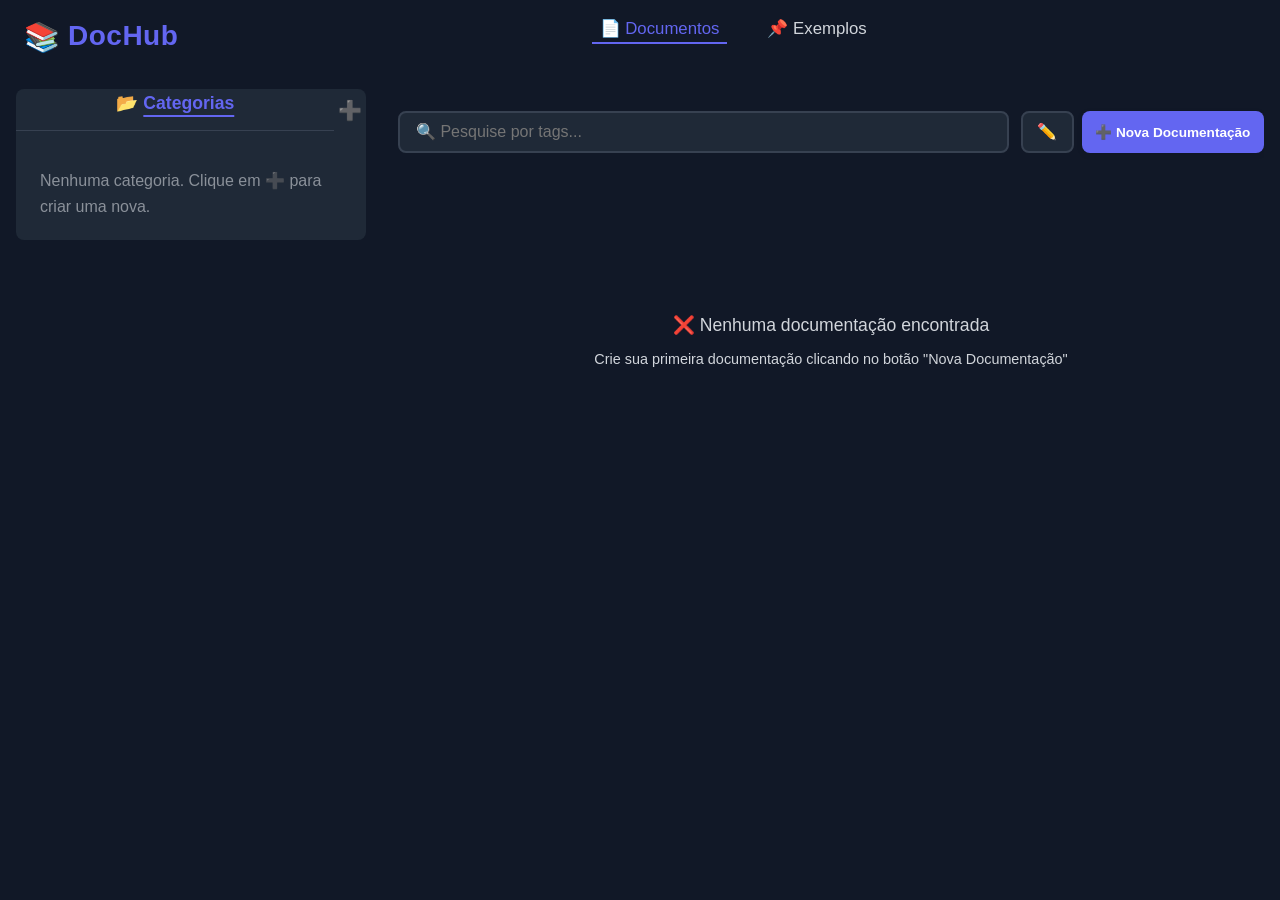
<file: index.html>
<!DOCTYPE html>
<html lang="pt-BR">
<head>
    <meta charset="UTF-8">
    <meta name="viewport" content="width=device-width, initial-scale=1.0">
    <title>DocHub - Central de Documentação</title>
    <link rel="stylesheet" href="styles.css">
    <script>
        // Configurar URL base do backend (Render)
        window.DOC_API_BASE_URL = 'https://dochub-roa3.onrender.com';
    </script>
    <script>
        // cache-buster: força recarregar styles.css ao abrir a página
        (function(){
            try {
                const links = document.querySelectorAll('link[rel="stylesheet"]');
                links.forEach(l => {
                    if(l.getAttribute('href') && l.getAttribute('href').indexOf('styles.css') !== -1){
                        const base = 'styles.css';
                        const url = base + '?v=' + Date.now();
                        l.setAttribute('href', url);
                    }
                });
            } catch(e){ /* silencioso */ }
        })();
    </script>
</head>
<body>
    
    <nav class="navbar">
        <div class="navbar-container">
            <div class="navbar-logo">
                <span class="logo-icon">📚</span>
                <h1 class="navbar-title">DocHub</h1>
            </div>
            <ul class="nav-menu">
                <li><a href="#" data-section="documentos" class="nav-link active">📄 Documentos</a></li>
                <li><a href="#" data-section="exemplos" class="nav-link">📌 Exemplos</a></li>
            </ul>
            <div class="navbar-chat-info" id="navbarChatInfo" style="display: none; text-align: center; flex: 1;">
                <h2 style="margin: 0; font-size: 1.3rem; font-weight: 700; color: var(--primary-color);">🤖 Chat IA</h2>
            </div>
            <button id="logoutBtn" class="btn-secondary" style="display:none; margin-left:12px;">Sair</button>
        </div>
    </nav>

    <div class="container" id="appContainer" style="display:flex;">
        
        <aside class="sidebar">
            <div class="sidebar-header">
                <h3 class="sidebar-title"><span class="sidebar-emoji">📂</span><span class="sidebar-text">Categorias</span></h3>
                <button id="addCategoryBtn" class="btn-add-category" title="Adicionar categoria">➕</button>
            </div>
            <div class="categories" id="categoriesList">
                
            </div>
            <div class="reorder-actions"></div>
        </aside>

        
        <main class="main-content">
            
            <section id="documentos" class="content-section active">
                <div class="section-header">
                    <!-- Título removido conforme solicitado -->
                </div>

                <div class="search-header">
                    <div class="search-container">
                            <input type="text" id="searchInput" class="search-input" placeholder="🔍 Pesquise por tags...">
                            <div class="search-actions">
                                <button id="reorderDocsBtn" class="btn-secondary" title="Reordenar documentações">✏️</button>
                                <button id="quickAddDocBtn" class="btn-primary btn-small">➕ Nova Documentação</button>
                            </div>
                    </div>
                    
                </div>

                <div class="docs-container cards-view">
                    
                </div>

                <div id="noResults" class="no-results" style="display: none;">
                    <p>❌ Nenhuma documentação encontrada</p>
                    <p class="small">Crie sua primeira documentação clicando no botão "Nova Documentação"</p>
                </div>
            </section>

            
            

            
            <section id="exemplos" class="content-section">
                <div class="section-header">
                    <h2>📌 Exemplos Reais</h2>
                    <button id="quickAddExemploBtn" class="btn-primary">➕ Novo Exemplo</button>
                </div>
                <p class="section-subtitle">Exemplos práticos de situações reais</p>
                
                <div class="exemplos-container">
                    
                </div>

                <div id="noExemplos" class="no-results" style="display: none;">
                    <p>❌ Nenhum exemplo ainda</p>
                </div>
            </section>

            
            <section id="adicionar" class="content-section">
                <div class="section-header"></div>
                
                <form id="docForm" class="form-container">
                    <div class="form-row">
                        <div class="form-group">
                            <label for="docTitle">Título *</label>
                            <input type="text" id="docTitle" required placeholder="Ex: Como resolver problema XYZ">
                        </div>

                        <div class="form-group">
                            <label for="docCategory">Documentação *</label>
                            <div class="category-select-wrapper">
                                <select id="docCategory" required>
                                    <option value="">Selecione uma categoria</option>
                                </select>
                            </div>
                        </div>
                    </div>

                    <div class="form-group">
                        <label for="docDescription">Resumo/Descrição Breve *</label>
                        <input type="text" id="docDescription" required placeholder="Uma linha resumida do que se trata" maxlength="100">
                        <div class="char-counter" id="docDescriptionCounter">0/100</div>
                    </div>

                    <div class="form-group" id="docTypeGroup">
                        <label for="docType">Tipo de Documentação</label>
                        <select id="docType">
                            <option value="normal" selected>📄 Documentação Normal</option>
                            <option value="passo-a-passo">👣 Passo a Passo</option>
                        </select>
                    </div>

                    <div class="form-group" id="docContentGroup">
                        <button id="fullscreenBackBtn" class="btn-back-fullscreen" style="display: none;">⬅️ Voltar</button>
                        <label>Conteúdo Completo *</label>
                        <div class="editor-toolbar">
                            <input type="file" id="docEditorImageInput" accept="image/*" style="display: none;">
                            <button type="button" class="editor-btn" id="docEditorImageBtn" title="Inserir Imagem">🖼️ Imagem</button>
                        </div>
                        <div id="docContent" class="rich-editor" contenteditable="true" data-placeholder="Escreva o conteúdo aqui. Use os botões para formatar. Inserir imagens no meio do texto..."></div>
                    </div>

                    <div class="form-group" id="docPassoGroup" style="display: none;">
                        <button id="fullscreenBackBtnPasso" class="btn-back-fullscreen" style="display: none;">⬅️ Voltar</button>
                        <label>Conteúdo Passo a Passo</label>
                        <div class="editor-toolbar">
                            <input type="file" id="docPassoEditorImageInput" accept="image/*" style="display: none;">
                            <button type="button" class="editor-btn" id="docPassoImageBtn" title="Inserir Imagem">🖼️ Imagem</button>
                        </div>
                        <div id="docPassoContent" class="rich-editor" contenteditable="true" data-placeholder="Escreva os passos..."></div>
                    </div>

                    <div class="form-group">
                        <label for="docTags">Tags (separadas por vírgula)</label>
                        <input type="text" id="docTags" placeholder="Ex: importante, urgente, relacionado">
                    </div>

                    <div class="form-actions">
                        <button type="submit" class="btn-primary">💾 Salvar Documentação</button>
                    </div>
                </form>
            </section>

            
            <!-- Chat movido para página separada (chat.html). Acessível apenas pelo botão de Chat. -->

            
            <!-- Configurações removidas conforme solicitação do usuário -->
        </main>
    </div>

    
    <div id="docModal" class="modal">
        <div class="modal-content modal-fullscreen">
            <div class="modal-header-top">
                <div class="header-actions">
                    <button id="editDocBtn" class="btn-secondary btn-edit-top">✏️ Editar</button>
                    <span class="close-modal-top">&times;</span>
                    <div class="modal-title-row">
                        <h2 id="modalTitle"></h2>
                    </div>
                </div>
            </div>
            <div class="modal-version-toggle" id="modalVersionToggle" style="display: none; margin-bottom: 12px;">
                <button class="version-btn active" data-version="normal">📄 Normal</button>
                <button class="version-btn" data-version="passo">👣 Passo a Passo</button>
            </div>
            <div class="modal-body">
                <div id="modalContent" class="modal-text-content"></div>

                <div id="attachmentsSection" class="attachments-section" style="display: none;">
                    <h4>📎 Anexos</h4>
                    <div id="modalAttachments"></div>
                </div>

                <div id="tagsSection" class="tags-section" style="display: none;">
                    <h4>🏷️ Tags</h4>
                    <div id="modalTags"></div>
                    <div id="modalCategory" class="category-badge" style="margin-top: 0.5rem;"></div>
                </div>
            </div>
        </div>
    </div>

    <!-- Floating AI Chat Button removed — IA acessível via botões de Criar/Editar -->

    <!-- Settings Modal (lightweight) -->
    <div id="settingsModal" class="modal" aria-hidden="true">
        <div class="modal-content modal-small">
            <div class="modal-header-top">
                <div style="display:flex;gap:8px;align-items:center;">
                    <h3 style="margin: 0; color: #fff; font-weight: 800;">⚙️ Configurações</h3>
                </div>
                <button class="close-settings" aria-label="Fechar">✕</button>
            </div>
            <div class="modal-body">
                <div class="settings-panel" data-panel="appearance">
                    <h4 style="margin-top: 0;">🎨 Aparência</h4>
                    <div class="settings-option">
                        <label class="checkbox-label"><input type="checkbox" id="darkMode"> <span>Modo Escuro</span></label>
                    </div>
                    <div class="settings-option">
                        <label>Primária</label>
                        <input type="color" id="uiPrimary" value="#6366f1">
                    </div>
                    <div class="settings-option">
                        <label>Secundária</label>
                        <input type="color" id="uiSecondary" value="#8b5cf6">
                    </div>
                    <div class="settings-option">
                        <label>Fundo</label>
                        <input type="color" id="uiBackground" value="#f9fafb">
                    </div>
                    <div class="settings-option">
                        <label>Surface</label>
                        <input type="color" id="uiSurface" value="#ffffff">
                    </div>
                    <div class="settings-option">
                        <label>Texto</label>
                        <input type="color" id="uiText" value="#1f2937">
                    </div>
                    <div class="settings-actions" style="margin-top:6px;">
                        <button id="saveUiBtn" class="btn-wide">Salvar Aparência</button>
                        <button id="resetUiBtn" class="btn-ghost">Resetar</button>
                    </div>
                </div>
            </div>
        </div>
    </div>

    <!-- Modal de Configurações de IA -->
    <div id="aiSettingsModal" class="modal" aria-hidden="true">
        <div class="modal-content modal-large">
            <div class="modal-header-top">
                <h3 style="margin: 0; color: #fff; font-weight: 800;">⚙️ Configurações de IA</h3>
                <button class="close-ai-settings" aria-label="Fechar">✕</button>
            </div>
            <div class="modal-body">
                <!-- Abas de configuração -->
                <div class="ai-settings-tabs">
                    <button class="ai-tab-btn active" data-tab="test">🧪 Testar Conexão</button>
                    <button class="ai-tab-btn" data-tab="api">🔑 API & Modelo</button>
                    <button class="ai-tab-btn" data-tab="system">📋 System Prompt</button>
                    <button class="ai-tab-btn" data-tab="commands">🧠 Comandos @</button>
                </div>

                <!-- Aba 1: Testar Conexão -->
                <div class="ai-tab-content active" data-tab="test">
                    <div class="settings-section">
                        <h4>🧪 Teste de Conexão</h4>
                        <p style="font-size: 0.85rem; color: var(--text-secondary); margin: 8px 0;">
                            Cole sua API Key e teste automaticamente em todos os modelos
                        </p>
                        
                        <div id="testConnectionStatus" style="margin-bottom: 16px; padding: 12px; border-radius: 6px; background: rgba(99, 102, 241, 0.05); display: none;">
                            <div id="testConnectionMessage" style="font-weight: 600; color: var(--primary-color);">⏳ Testando...</div>
                        </div>

                        <div class="settings-option">
                            <label>🔑 Cole sua API Key</label>
                            <input type="text" id="testApiKey" class="settings-input" placeholder="Cole sua API Key" style="margin-bottom: 8px;" autocomplete="off" autocapitalize="off" spellcheck="false" inputmode="text" enterkeyhint="done" data-lpignore="true" data-1p-ignore="true" data-bwignore="true" name="ai-test-api-key">
                        </div>

                        <div class="settings-actions" style="margin-top: 20px;">
                            <button type="button" id="runConnectionTestBtn" class="btn-wide">🚀 Testar Automaticamente</button>
                        </div>

                        <div id="testResults" style="margin-top: 20px; display: none;">
                            <div style="padding: 12px; border-radius: 6px; background: rgba(99, 102, 241, 0.05); border: 2px solid var(--primary-color);">
                                <h5 style="margin: 0 0 12px 0; font-weight: 700;">📊 Resultado do Teste</h5>
                                <div id="testResultsContent"></div>
                            </div>
                        </div>
                    </div>
                </div>

                <!-- Aba 2: API & Modelo -->
                <div class="ai-tab-content" data-tab="api">
                    <div class="settings-section">
                        <h4>🔑 Chave de API</h4>
                        <p style="font-size: 0.85rem; color: var(--text-secondary); margin: 8px 0;">
                            Configure sua chave de API para usar a IA
                        </p>
                        <div id="apiKeyStatusBadge" style="margin-bottom: 12px; padding: 10px; border-radius: 6px; background: rgba(239, 68, 68, 0.1); color: #ef4444; font-weight: 600; display: none; text-align: center;">
                            ❌ API Key inválida ou não configurada
                        </div>
                        <div class="settings-option">
                            <label>API Key</label>
                            <div style="display:flex;gap:8px;align-items:center;">
                                <input type="text" id="aiApiKey" class="settings-input" placeholder="Cole sua API Key" style="flex:1;" autocomplete="off" autocapitalize="off" spellcheck="false" inputmode="text" enterkeyhint="done" data-lpignore="true" data-1p-ignore="true" data-bwignore="true" name="ai-api-key">
                                <button type="button" id="toggleAiKeyBtn" class="btn-small" title="Mostrar/ocultar chave" style="white-space:nowrap;">
                                    <!-- ícone padrão: olho aberto -->
                                    <svg xmlns="http://www.w3.org/2000/svg" viewBox="0 0 24 24" fill="none" stroke="currentColor" aria-hidden="true">
                                        <path stroke-linecap="round" stroke-linejoin="round" stroke-width="2" d="M15 12a3 3 0 11-6 0 3 3 0 016 0z"/>
                                        <path stroke-linecap="round" stroke-linejoin="round" stroke-width="2" d="M2.458 12C3.732 7.943 7.523 5 12 5c4.478 0 8.268 2.943 9.542 7-1.274 4.057-5.064 7-9.542 7-4.477 0-8.268-2.943-9.542-7z"/>
                                    </svg>
                                </button>
                            </div>
                            <button type="button" class="btn-small" id="validateApiKeyBtn" style="margin-top: 6px; width: 100%; background: var(--primary-color); color: white;">🔍 Validar Chave</button>
                        </div>
                    </div>

                    <div class="settings-section" style="margin-top: 16px;">
                        <h4>🤖 Modelo</h4>
                        <p style="font-size: 0.85rem; color: var(--text-secondary); margin: 8px 0;">
                            Escolha qual modelo de IA usar para respostas
                        </p>
                        <div class="settings-option">
                            <div class="model-grid">
                                <label class="model-option">
                                    <input type="radio" name="aiModel" value="gpt-3.5-turbo" checked>
                                    <div class="model-card">
                                        <div class="model-name">GPT 3.5 Turbo</div>
                                        <div class="model-description">Rápido e econômico</div>
                                    </div>
                                </label>
                                <label class="model-option">
                                    <input type="radio" name="aiModel" value="gemini-2.5-flash">
                                    <div class="model-card">
                                        <div class="model-name">Gemini 2.5 Flash (grátis)</div>
                                        <div class="model-description">Modelo Gemini gratuito recomendado para a API atual</div>
                                    </div>
                                </label>
                                <label class="model-option">
                                    <input type="radio" name="aiModel" value="gpt-4">
                                    <div class="model-card">
                                        <div class="model-name">GPT 4</div>
                                        <div class="model-description">Mais poderoso</div>
                                    </div>
                                </label>
                                <label class="model-option">
                                    <input type="radio" name="aiModel" value="gpt-4-turbo">
                                    <div class="model-card">
                                        <div class="model-name">GPT 4 Turbo</div>
                                        <div class="model-description">Rápido e potente</div>
                                    </div>
                                </label>
                            </div>
                        </div>
                    </div>

                    

                    <div class="settings-actions" style="margin-top: 20px;">
                        <button type="button" id="saveApiSettingsBtn" class="btn-wide">💾 Salvar Configurações</button>
                    </div>
                </div>

                <!-- Aba 3: System Prompt -->
                <div class="ai-tab-content" data-tab="system">
                    <div class="settings-section">
                        <h4>📋 System Prompt (Como a IA se comporta)</h4>
                        <p style="font-size: 0.85rem; color: var(--text-secondary); margin: 8px 0;">
                            Define o comportamento, tom e diretrizes para a IA. Similar ao ChatGPT.
                        </p>
                            <div class="settings-option">
                                <label for="aiSummarySystemPrompt" style="font-weight:600; display:block; margin-bottom:0.75rem;">Passo a passo</label>
                                <textarea id="aiSummarySystemPrompt" class="settings-textarea" placeholder="Prompt de passo a passo será criado quando você clicar em 'Resumir'." rows="8"></textarea>
                                <small style="color:var(--text-secondary); display:block; margin-top:8px;">Esse prompt será usado para gerar respostas no formato passo a passo.</small>
                            </div>
                    </div>

                    <!-- Max Tokens removido conforme solicitado -->

                    <div class="settings-actions" style="margin-top: 20px;">
                        <!-- System Prompt normal removido; uso de passo a passo é salvo via 'Salvar Configurações' -->
                    </div>
                </div>

                <div class="ai-tab-content" data-tab="commands">
                    <div class="settings-section">
                        <h4>🧠 Comandos @</h4>
                        <p style="font-size: 0.85rem; color: var(--text-secondary); margin: 8px 0;">
                            Configure comandos <code>@nome</code> que substituem o System Prompt apenas para essa mensagem.
                        </p>
                        <div id="aiCommandsList" class="ai-commands-list"></div>
                        <div class="ai-command-actions">
                            <button type="button" id="addAiCommandBtn" class="btn-wide">➕ Novo Comando</button>
                        </div>
                        <p style="font-size: 0.85rem; color: var(--text-secondary); margin: 0;">
                            Exemplo: <code>@duvida</code> carrega um prompt dedicado e substitui o prompt padrão apenas para essa mensagem.
                        </p>
                    </div>
                </div>
            </div>
        </div>
    </div>

    <div id="editModal" class="modal">
        <div class="modal-content modal-content-large">
            <form id="editForm" class="form-container">
                <div class="modal-header-top">
                    <div class="modal-top-row">
                        <button type="button" class="btn-secondary btn-icon close-edit" title="Voltar" style="height: 47px; transform: translate(-70px, -53px); width: 48.5625px;">⬅</button>
                        <div class="action-buttons">
                            <button type="submit" class="version-btn wide-action-btn btn-action-save">💾 Salvar</button>
                            <button type="button" class="version-btn wide-action-btn btn-action-delete delete-during-edit">🗑️ Deletar</button>
                        </div>
                    </div>
                </div>
                <div class="form-row">
                    <div class="form-group">
                        <label for="editDocTitle">Título *</label>
                        <input type="text" id="editDocTitle" required>
                    </div>

                    <div class="form-group">
                        <label for="editDocCategory">Categoria *</label>
                        <div class="category-select-wrapper">
                            <select id="editDocCategory" required>
                                <option value="">Selecione uma categoria</option>
                            </select>
                        </div>
                    </div>
                </div>

                <div class="form-group">
                    <label for="editDocDescription">Descrição *</label>
                    <input type="text" id="editDocDescription" required maxlength="100">
                </div>

                <div class="form-group tag-row-group">
                    <label for="editDocTags">Tags *</label>
                    <div class="tag-input-row">
                        <input type="text" id="editDocTags">
                        <button type="button" id="sendEditToChatBtn" class="version-btn btn-chat-ia" title="Chat IA">🤖</button>
                    </div>
                </div>

                <div class="edit-version-toggle" style="margin-bottom: 12px; display:flex; align-items:center; gap:0.5rem; flex-wrap:wrap;">
                    <button type="button" class="version-btn active" data-edit-version="normal">📄 Editar Normal</button>
                    <button type="button" class="version-btn" data-edit-version="passo">👣 Editar Passo a Passo</button>
                </div>

                <div class="form-group" id="normalContentGroup">
                    <div class="editor-toolbar">
                        <input type="file" id="editDocEditorImageInput" accept="image/*" style="display: none;">
                        <button type="button" class="editor-btn" id="editDocEditorImageBtn" title="Inserir Imagem">🖼️ Imagem</button>
                    </div>
                    <div id="editDocContent" class="rich-editor" contenteditable="true" data-placeholder="Escreva o conteúdo..."></div>
                </div>

                <div class="form-group" id="passoContentGroup" style="display: none;">
                    <div class="editor-toolbar">
                        <input type="file" id="editDocPassoImageInput" accept="image/*" style="display: none;">
                        <button type="button" class="editor-btn" id="editDocPassoImageBtn" title="Inserir Imagem">🖼️ Imagem</button>
                    </div>
                    <div id="editDocPassoContent" class="rich-editor" contenteditable="true" data-placeholder="Escreva os passos..."></div>
                </div>

                <!-- form actions moved to header to keep a single scrollable area -->
            </form>
        </div>
    </div>

    
    <div id="exemploModal" class="modal">
        <div class="modal-content modal-content-large">
            <span class="close-exemplo">&times;</span>
            <h2>Adicionar/Editar Exemplo</h2>
            
            <form id="exemploForm" class="form-container">
                <div class="form-group">
                    <label for="exemploTitulo">Título do Exemplo *</label>
                    <input type="text" id="exemploTitulo" required placeholder="Ex: Ticket #5234 - Erro ao fazer login">
                </div>

                <div class="form-group">
                    <label for="exemploDescricao">Descrição da Situação *</label>
                    <textarea id="exemploDescricao" required placeholder="Descreva o que aconteceu neste caso real..." rows="4"></textarea>
                </div>

                <div class="form-group">
                    <label for="exemploSolucao">Solução Aplicada *</label>
                    <textarea id="exemploSolucao" required placeholder="Como foi resolvido..." rows="5"></textarea>
                </div>

                <div class="form-group">
                    <label for="exemploDetalhes">Detalhes Técnicos</label>
                    <textarea id="exemploDetalhes" placeholder="Informações técnicas, código, logs, etc..." rows="6"></textarea>
                </div>

                <div class="form-group">
                    <label for="exemploCriado">Data/Cliente/Referência</label>
                    <input type="text" id="exemploCriado" placeholder="Ex: 10/12/2025 - Cliente XYZ">
                </div>

                <div class="form-actions">
                    <button type="submit" class="btn-primary">💾 Salvar Exemplo</button>
                    <button type="button" class="btn-secondary close-exemplo btn-cancel">Cancelar</button>
                </div>
            </form>
        </div>
    </div>

    
    <div id="categoryModal" class="modal">
        <div class="modal-content">
            <h2 id="categoryModalTitle">Adicionar Categoria</h2>
            
            <form id="categoryForm" class="form-container">
                <div class="form-group">
                    <label for="categoryName">Nome da Categoria *</label>
                    <input type="text" id="categoryName" required placeholder="Ex: Políticas, Procedimentos, Bugs...">
                </div>

                <input type="hidden" id="categoryIcon" value="📂">
                <input type="hidden" id="editingCategoryId" value="">

                <div class="form-actions">
                    <button id="categorySubmitBtn" type="submit" class="btn-primary">➕ Criar Categoria</button>
                    <button type="button" class="btn-secondary close-category btn-cancel">Cancelar</button>
                </div>
            </form>
        </div>
    </div>

    
    <!-- FAB openAiBtn removed — IA acessível via botões de Criar/Editar -->

    <div id="deleteCategoryConfirmModal" class="modal" aria-hidden="true">
        <div class="modal-content modal-small">
            <div class="modal-header-top delete-category-header">
                <div class="delete-category-title">
                    <span class="delete-category-folder">📂</span>
                    <span id="deleteCategoryConfirmTitle">Categoria</span>
                </div>
            </div>
            <div class="modal-body delete-category-body">
                <p id="deleteCategoryConfirmMessage">Excluir esta categoria?</p>
                <div class="form-actions delete-category-actions">
                    <button type="button" class="btn-secondary" id="cancelDeleteCategoryBtn">Cancelar</button>
                    <button type="button" class="btn-danger" id="confirmDeleteCategoryBtn">Deletar</button>
                </div>
            </div>
        </div>
    </div>

    <div id="toastContainer" aria-live="polite" aria-atomic="true"></div>
    <div id="formatPopup" class="format-popup" aria-hidden="true" role="toolbar">
        <button type="button" class="format-btn" data-format="p" title="Parágrafo">P</button>
        <button type="button" class="format-btn" data-format="h1" title="Título H1">H1</button>
        <button type="button" class="format-btn" data-format="h2" title="Título H2">H2</button>
        <span class="format-divider"></span>
        <button type="button" class="format-btn" data-format="bold" title="Negrito"><strong>B</strong></button>
        <button type="button" class="format-btn" data-format="italic" title="Itálico"><em>I</em></button>
        <button type="button" class="format-btn" data-format="underline" title="Sublinhado"><u>U</u></button>
    </div>

    <div id="mentionPopup" class="mention-popup" aria-hidden="true" role="listbox"></div>

    <script src="ai_config_utils.js"></script>
    <script src="script.js"></script>
</body>
</html>
</file>
<file: styles.css>
* {
    margin: 0;
    padding: 0;
    box-sizing: border-box;
}

/* Permitir transições/ani­mações sutis em elementos específicos (não globalmente). */

/* Floating AI Chat Button */
.floating-ai-btn {
    position: fixed;
    top: 20px;
    right: 20px;
    z-index: 1200;
    background: linear-gradient(135deg, var(--primary-color), var(--secondary-color));
    color: white;
    border: none;
    padding: 0.6rem 0.9rem;
    border-radius: 999px;
    box-shadow: 0 6px 18px rgba(99,102,241,0.2);
    cursor: pointer;
    font-weight: 700;
    display: flex;
}
.message-content.selected .bot-action-buttons {
    display: flex;
    gap: 0.5rem;
    align-items: center;
    transition: transform 0.15s ease, box-shadow 0.15s ease;
}
.floating-ai-btn:hover { transform: translateY(-3px); box-shadow: 0 12px 30px rgba(99,102,241,0.18); }

.floating-ai-btn:focus { outline: none; box-shadow: 0 0 0 4px rgba(99,102,241,0.08); }

/* Chat scope banner */
.chat-scope-banner {
    background: linear-gradient(90deg, rgba(99,102,241,0.06), rgba(139,92,246,0.04));
    border: 1px solid rgba(99,102,241,0.12);
    color: var(--text-primary);
    padding: 0.6rem 1rem;
    border-radius: 0.5rem;
    font-weight: 600;
}


:root {
    --primary-color: #6366f1;
    --primary-dark: #4f46e5;
    --secondary-color: #8b5cf6;
    --success-color: #10b981;
    --danger-color: #ef4444;
    --warning-color: #f59e0b;
    --background: #f9fafb;
    --surface: #ffffff;
    --text-primary: #1f2937;
    --text-secondary: #6b7280;
    --border-color: #e5e7eb;
    --shadow: 0 1px 3px rgba(0, 0, 0, 0.1), 0 1px 2px rgba(0, 0, 0, 0.06);
    --shadow-lg: 0 10px 15px -3px rgba(0, 0, 0, 0.1), 0 4px 6px -2px rgba(0, 0, 0, 0.05);

    /* ===== GLOBAL NORMALIZER - Última camada para restaurar layout principal =====
       Overrides amplos e com !important são aplicados aqui intencionalmente
       para reverter regras acidentais que causam sobreposição e scroll estranho.
    */
    :root {
        /* nada */
    }

    /* Normaliza comportamento do body */
    body {
        overflow: auto !important;
        position: static !important;
        width: auto !important;
    }

    /* Layout principal */
    .container {
        display: flex !important;
        flex-direction: row !important;
        max-width: 1600px !important;
        margin: 0 auto !important;
        gap: 2rem !important;
        padding: 1rem !important;
        align-items: flex-start !important; /* não estica o sidebar verticalmente */
    }

    .sidebar {
        position: relative !important;
        width: 350px !important;
        background-color: var(--surface) !important;
        flex-shrink: 0 !important; /* não encolhe por pressão do flex */
        height: auto !important; /* altura se adapta só às categorias */
    }

    .main-content {
        flex: 1 !important;
        min-width: 0 !important;
        display: flex !important;
        flex-direction: column !important;
    }

    .categories {
        display: flex !important;
        flex-direction: column !important;
        gap: 0.5rem !important;
        /* Ajuste: permitir que o container encolha ao tamanho do conteúdo
           mas limitar a altura máxima para não ultrapassar a viewport.
           Quando ultrapassar, habilita scroll-y. */
        height: auto !important;
        max-height: calc(100vh - 160px) !important;
        overflow-y: auto !important;
    }

    /* .docs-container removido - conflitava com definições corretas abaixo */

    .doc-card {
        position: static !important;
        display: block !important;
        margin: 0 !important;
        padding: 1rem !important;
        box-shadow: var(--shadow) !important;
    }

    .category-item {
        position: static !important;
        display: flex !important;
        align-items: center !important;
        justify-content: space-between !important;
    }

    .content-section {
        position: static !important;
        top: auto !important;
        display: none !important;
    }

    .content-section.active {
        display: block !important;
    }

    /* Minimizar efeitos de position/fixed/absolute inesperados em elementos internos */
    .sidebar-header button,
    .icon-popover,
    .tooltip .tooltip-text,
    .toast,
    .modal-content {
        position: relative !important;
    }

    /* fim normalizer */
}

body.dark-mode {
    --background: #111827;
    --surface: #1f2937;
    --text-primary: #f9fafb;
    --text-secondary: #d1d5db;
    --border-color: #374151;
}

body {
    font-family: 'Segoe UI', Tahoma, Geneva, Verdana, sans-serif;
    background-color: var(--background);
    color: var(--text-primary);
    transition: background-color 0.3s ease, color 0.3s ease;
    line-height: 1.6;
    font-size: 16px; /* tamanho base aumentado para leitura confortável */
    overflow: auto; /* Restaurar o scroll externo */
}


body.modal-open {
    overflow: hidden !important;
    position: fixed;
    width: 100%;
    top: 0;
    left: 0;
}

body.modal-open html {
    overflow: hidden !important;
}


.navbar {
    background-color: var(--surface);
    border-bottom: 1px solid var(--border-color);
    box-shadow: var(--shadow);
    position: sticky;
    top: 0;
    z-index: 100;
}

.navbar-container {
    max-width: 1400px;
    margin: 0 auto;
    padding: 0.75rem 1.5rem; /* Diminuído */
    display: flex;
    justify-content: flex-start;
    align-items: center;
    gap: 2rem;
}

.navbar-container .navbar-logo {
    flex-shrink: 0;
}

.navbar-container .nav-menu {
    flex: 1;
    justify-content: center;
}

.navbar-container .navbar-chat-info {
    flex-shrink: 0;
}

/* Chat navbar: centraliza título e fixa botões nas extremidades */
.navbar-container.chat-navbar {
    position: relative;
    /* aumentar espaçamento vertical do cabeçalho do chat */
    padding-top: 1.1rem;
    padding-bottom: 1.1rem;
    min-height: 64px;
}
.navbar-container.chat-navbar .navbar-logo {
    position: absolute;
    left: 50%;
    top: 50%;
    transform: translate(-50%, -50%);
    display: flex;
    align-items: center;
    gap: 0.5rem;
}
.navbar-container.chat-navbar .navbar-logo .logo-icon {
    font-size: 1.6rem;
    line-height: 1;
}
.navbar-container.chat-navbar .navbar-logo .navbar-title,
.navbar-container.chat-navbar .navbar-logo h1 {
    margin: 0;
}
.navbar-container.chat-navbar .btn-chat-back {
    position: fixed;
    left: 6px; /* super canto esquerdo */
    top: 10px;
    transform: none;
    z-index: 1100;
}
.navbar-container.chat-navbar .top-actions {
    position: absolute;
    right: 8px;
    top: 50%;
    transform: translateY(-50%);
    display: inline-flex;
    align-items: center;
    gap: 10px;
}

.navbar-container.chat-navbar .top-actions button {
    width: 44px;
    height: 44px;
    border-radius: 12px;
    display: inline-flex;
    align-items: center;
    justify-content: center;
    font-size: 1.05rem;
    border: 1px solid rgba(255,255,255,0.16);
    background: rgba(255,255,255,0.12);
    color: #fff;
    transition: transform 0.18s ease, background-color 0.18s ease, box-shadow 0.18s ease;
}

.navbar-container.chat-navbar .top-actions button:hover {
    background: rgba(255,255,255,0.2);
    transform: translateY(-1px);
    box-shadow: 0 10px 20px rgba(0,0,0,0.08);
}

.navbar-container.chat-navbar .top-actions button:active {
    transform: translateY(0);
    box-shadow: none;
}

.navbar-container.chat-navbar .top-actions button#aiSettingsBtn {
    width: 48px;
    height: 48px;
    border-radius: 14px;
    font-size: 1rem;
    background: rgba(255,255,255,0.16);
}

.navbar-container.chat-navbar .btn-clear-top,
.navbar-container.chat-navbar .chat-editor-toggle,
.navbar-container.chat-navbar .btn-settings {
    min-width: 44px;
}

.chat-sidebar-editor {
    /* Participa do fluxo do layout para ficar lado-a-lado com o chat */
    position: static; /* não fixo — deixa o flex container controlar a posição */
    right: auto;
    top: auto;
    width: 450px; /* largura padrão do editor lateral */
    max-width: 40%;
    height: 800px;
    background: var(--surface);
    color: var(--text-primary);
    border: 1px solid var(--border-color);
    border-radius: 1rem;
    box-shadow: 0 8px 24px rgba(15,23,42,0.04);
    display: flex;
    flex-direction: column;
    z-index: 1050;
    overflow: hidden;
    transform: none;
    transition: all 220ms ease;
}
.chat-sidebar-editor .chat-editor-header {
    display:flex;
    align-items:center;
    justify-content:space-between;
    padding:8px 10px;
    border-bottom:1px solid var(--border-color);
    background: var(--surface);
    border-top-left-radius: 1.5rem; /* casar com o container */
    border-top-right-radius: 1.5rem; /* casar com o container */
}

/* garantir que o corpo e o rodapé respeitem os cantos inferiores */
.chat-sidebar-editor .chat-editor-body {
    background: transparent;
    padding: 0.5rem 0.75rem 1rem 0.75rem;
    display: flex; /* permite que o editor ocupe toda a altura internamente */
    flex-direction: column;
    min-height: 0; /* importante para permitir scroll interno */
}
.chat-sidebar-editor .chat-editor-footer {
    border-bottom-left-radius: 1.5rem;
    border-bottom-right-radius: 1.5rem;
    background: transparent;
}

/* botão de criar Passo a partir do Normal (estilo leve) */
.btn-wide {
    padding: 8px 14px;
    border-radius: 10px;
    font-weight: 700;
    background: var(--primary-color);
    color: #fff;
    border: none;
    cursor: pointer;
}
.btn-wide.secondary { background: var(--secondary-color); }

/* Wrapper e botão 'Resumo' dentro do Passo a Passo (visível apenas em passo-mode) */
.passo-resumo-wrapper, #passoResumoWrapper { display: none; }

.chat-sidebar-editor.passo-mode #passoResumoWrapper,
.chat-sidebar-editor.passo-mode .passo-resumo-wrapper {
    display: flex !important;
    justify-content: center;
    align-items: center;
}

/* Mostrar botão de 'Resumir' inline quando editor estiver fechado (para disponibilizar sempre) */
#passoResumoInline { display: none; }
.chat-main.editor-closed #passoResumoInline { display: flex !important; }
.chat-main.editor-closed #passoResumoInline .btn-resumo { padding: 8px 10px; font-size: 0.9rem; }

.btn-resumo {
    padding: 10px 16px;
    border-radius: 12px;
    background: rgba(99, 102, 241, 0.08);
    color: var(--primary-color);
    border: 2px solid var(--primary-color);
    cursor: pointer;
    font-weight: 700;
    transition: all 200ms ease;
    box-shadow: 0 0 0 1px rgba(99, 102, 241, 0.2),
                0 4px 12px rgba(99, 102, 241, 0.15),
                inset 0 1px 0 rgba(255, 255, 255, 0.05);
    position: relative;
}
.btn-resumo:hover {
    transform: translateY(-2px);
    background: rgba(99, 102, 241, 0.12);
    box-shadow: 0 0 0 1px rgba(99, 102, 241, 0.3),
                0 8px 20px rgba(99, 102, 241, 0.2),
                inset 0 1px 0 rgba(255, 255, 255, 0.08);
}
.btn-resumo:disabled,
.btn-resumo.disabled {
    background: rgba(55, 65, 81, 0.6);
    color: rgba(229, 231, 235, 0.5);
    border-color: rgba(75, 85, 99, 0.4);
    cursor: not-allowed;
    opacity: 0.5;
}

.btn-resumo:disabled:hover,
.btn-resumo.disabled:hover {
    background: rgba(55, 65, 81, 0.6);
    transform: none;
    box-shadow: 0 0 0 1px rgba(75, 85, 99, 0.2),
                0 2px 8px rgba(0, 0, 0, 0.1),
                inset 0 1px 0 rgba(255, 255, 255, 0.05);
}

/* Make the chat controls match page background and remove its divider line */
.chat-controls {
    background: var(--background) !important;
    border-bottom: none !important;
    padding: 0.75rem 1.25rem; /* ensure spacing consistent */
    display:flex;
    gap:1rem;
    align-items:center;
    justify-content: space-between;
}

/* When editor is open, restore controls/input to surface with divider lines */
body:not(.chat-editor-closed) .chat-controls {
    background: var(--surface) !important;
    border-bottom: 1px solid var(--border-color) !important;
}

body:not(.chat-editor-closed) .chat-input-area {
    background: linear-gradient(180deg, var(--surface) 0%, rgba(99,102,241,0.02) 100%) !important;
    border-top: 1px solid var(--border-color) !important;
}

/* --- Neon border externo ao redor apenas do bloco de chat (mensagens + input) --- */
.chat-container { position: relative; z-index: 1; }
/* Borda externa ao redor do chat (wrapper) — aplica borda real em volta, não preenche fundo */
.chat-wrapper { position: relative; overflow: hidden; display: flex; flex-direction: column; height: 800px; width: 100%; }

/* Borda externa — desenhada fora do `.chat-container` para aparecer em volta (não preencher fundo) */
.chat-wrapper::before {
    content: '';
    position: absolute;
    /* alinhar exatamente ao bloco */
    top: 0;
    right: 0;
    bottom: 0;
    left: 0;
    /* borda com cantos arredondados em todos os lados (incluindo esquerda) */
    border-radius: 0.75rem;
    border-top-left-radius: 0.75rem;
    border-bottom-left-radius: 0.75rem;
    /* deslocar levemente para baixo para alinhar com a documentação */
    transform: translateY(6px);
    pointer-events: none;
    opacity: 0;
    z-index: 0;
    box-sizing: border-box;
}

/* Quando uma modal estiver aberta, forçar borda sólida nítida ao redor do chat
   (remove possíveis efeitos de blur por sobreposição de sombras). */
body.modal-open .chat-wrapper::before {
    opacity: 1 !important;
    border: 4px solid var(--primary-color) !important;
    box-shadow: none !important;
    border-radius: 0.75rem !important;
    border-top-left-radius: 0.75rem !important;
    border-bottom-left-radius: 0.75rem !important;
    transform: translateY(6px) !important;
}

/* Quando o editor está totalmente fechado, esconder imediatamente a pseudo-borda
   (sem animação). Mantemos apenas as regras estáticas para modos normal/passo. */
body.chat-editor-closed .chat-wrapper::before {
    display: none !important;
}

/* Modo Normal: borda forte e imponente igual às docs */
.chat-wrapper.normal-mode::before {
    opacity: 1;
    /* borda igual à documentação: espessa e nítida; sombra removida para evitar blur */
    border: 4px solid var(--primary-color);
    box-shadow: none;
    border-radius: 0.75rem;
    border-top-left-radius: 0.75rem;
    border-bottom-left-radius: 0.75rem;
    transform: translateY(6px);
}

/* Modo Passo: borda roxa forte */
.chat-wrapper.passo-mode::before {
    opacity: 1;
    border: 4px solid var(--secondary-color);
    box-shadow: none;
    border-radius: 0.75rem;
    border-top-left-radius: 0;
    border-bottom-left-radius: 0;
}

/* Em telas pequenas ou quando a largura reduz, escondemos a borda externa
   para evitar artefatos do layout responsivo e problemas ao rolar/resize. */
@media (max-width: 900px) {
    .chat-wrapper::before { display: none !important; }
    /* fallback: usar outline no container (menos propenso a clipping) */
    .chat-container.normal-mode { outline: 3px solid rgba(99,102,241,0.22); outline-offset: 4px; }
    .chat-container.passo-mode { outline: 3px solid rgba(139,92,246,0.22); outline-offset: 4px; }

    /* quando fechado, remover qualquer outline fallback também */
    body.chat-editor-closed .chat-container.normal-mode,
    body.chat-editor-closed .chat-container.passo-mode {
        outline: none !important;
    }
}

/* Remover outline anterior do container para evitar duplicidade */
.chat-container { transition: box-shadow 260ms ease, transform 260ms ease; }
.chat-container.normal-mode, .chat-container.passo-mode { outline: none !important; }

/* remover bordas diretas do container para evitar duplicidade */
.chat-container.normal-mode, .chat-container.passo-mode { border: none !important; box-shadow: none !important; }

/* Evitar que o neon se sobreponha ao editor lateral: reduzir overflow visível e controlar z-index */
.chat-container, .chat-sidebar-editor { will-change: box-shadow, transform; }
.chat-sidebar-editor .editor-tabs { display:flex; gap:6px; }
.editor-tab { padding:6px 10px; border-radius:6px; background:transparent; border:none; cursor:pointer; font-weight:600; }
.editor-tab.active { background: rgba(99,102,241,0.1); color: var(--primary-color); }

/* Estilo específico quando o editor lateral está aberto: abas com fundo colorido, texto branco e borda forte */
.chat-sidebar-editor.open .editor-tab {
    color: #ffffff;
    display: inline-flex;
    align-items: center;
    justify-content: center;
    gap: 8px;
    padding: 8px 14px;
    border-radius: 10px;
    font-weight: 700;
    text-align: center;
    background: transparent;
    border: 2px solid transparent;
    width: 160px; /* largura fixa igual para ambas as abas */
    max-width: 160px;
    box-sizing: border-box;
    transition: background-color 480ms cubic-bezier(.2,.9,.2,1), color 480ms cubic-bezier(.2,.9,.2,1), box-shadow 480ms cubic-bezier(.2,.9,.2,1), filter 480ms cubic-bezier(.2,.9,.2,1), opacity 480ms cubic-bezier(.2,.9,.2,1);
}

.chat-sidebar-editor.open #editorTabNormal {
    background: rgba(99,102,241,0.12); /* azul semitransparente mais suave */
    border-color: var(--primary-color);
    color: #fff;
    transition: background-color 480ms cubic-bezier(.2,.9,.2,1), border-color 480ms cubic-bezier(.2,.9,.2,1), box-shadow 480ms cubic-bezier(.2,.9,.2,1);
}

.chat-sidebar-editor.open #editorTabPasso {
    background: rgba(139,92,246,0.12); /* roxo semitransparente mais suave */
    border-color: var(--secondary-color);
    color: #fff;
    transition: background-color 480ms cubic-bezier(.2,.9,.2,1), border-color 480ms cubic-bezier(.2,.9,.2,1), box-shadow 480ms cubic-bezier(.2,.9,.2,1);
}

/* Quando em normal-mode: normal fica azul forte; passo a passo dessaturado/acinzentado com transição */
.chat-sidebar-editor.normal-mode #editorTabNormal {
    background: rgba(99,102,241,0.18) !important; /* fundo translúcido mais suave */
    color: #fff !important;
    border-color: var(--primary-dark) !important;
    box-shadow: 0 10px 34px rgba(99,102,241,0.22);
}
.chat-sidebar-editor.normal-mode #editorTabPasso {
    filter: grayscale(100%) !important;
    opacity: 0.36 !important;
    background: transparent !important;
    color: var(--text-secondary) !important;
}

/* Quando em passo-mode: passo fica roxo forte; normal dessaturado */
.chat-sidebar-editor.passo-mode #editorTabPasso {
    background: rgba(139,92,246,0.18) !important; /* fundo translúcido mais suave */
    color: #fff !important;
    border-color: var(--secondary-color) !important;
    box-shadow: 0 10px 34px rgba(139,92,246,0.22);
}
.chat-sidebar-editor.passo-mode #editorTabNormal {
    filter: grayscale(100%) !important;
    opacity: 0.36 !important;
    background: transparent !important;
    color: var(--text-secondary) !important;
}

/* animação suave na transição da borda/container */
.chat-sidebar-editor {
    transition: border-color 520ms cubic-bezier(.2,.9,.2,1), box-shadow 520ms cubic-bezier(.2,.9,.2,1), background-color 520ms cubic-bezier(.2,.9,.2,1), transform 520ms cubic-bezier(.2,.9,.2,1);
}

/* Estado ativo com destaque maior */
.chat-sidebar-editor.open .editor-tab.active#editorTabNormal {
    background: rgba(99,102,241,0.22);
    box-shadow: 0 8px 20px rgba(99,102,241,0.12);
    border-color: var(--primary-dark);
}

.chat-sidebar-editor.open .editor-tab.active#editorTabPasso {
    background: rgba(139,92,246,0.22);
    box-shadow: 0 8px 20px rgba(139,92,246,0.12);
    border-color: var(--secondary-color);
}

/* Centralizar as abas dentro do header */
.chat-sidebar-editor.open .editor-tabs {
    display: flex;
    gap: 12px;
    justify-content: center;
    align-items: center;
}

/* Ajuste responsivo: larguras menores em telas pequenas */
@media (max-width: 480px) {
    .chat-sidebar-editor.open .editor-tab {
        width: 120px;
        max-width: 120px;
        padding: 6px 10px;
        font-size: 13px;
    }
}
.chat-sidebar-editor .chat-editor-body { padding:10px; overflow:auto; flex:1; min-height:0; }
/* Remover borda interna que limita a leitura do conteúdo (Normal / Passo a Passo)
   quando o editor estiver aberto: o painel externo mantém bordas, mas
   o conteúdo interno ocupa todo o espaço disponível para leitura. */
.chat-sidebar-editor.open .chat-rich-editor {
    border: none !important;
    background: transparent !important;
    padding: 12px 6px !important;
    border-radius: 0 !important;
    width: 100% !important;
    box-shadow: none !important;
    color: var(--text-primary);
    flex: 1 1 auto; /* ocupar todo o espaço vertical disponível */
    min-height: 0; /* permitir scroll interno */
    max-height: none;
}
.chat-rich-editor { min-height: 220px; max-height: none; padding:8px; border-radius:6px; background:var(--surface); border:1px solid var(--border-color); color:var(--text-primary); overflow:auto; flex: 1 1 auto; }

/* ===== Card de Documentação: animação de borda ao passar o mouse ===== */
.doc-card {
    position: relative;
    overflow: visible;
    border-radius: 0.75rem;
}

.doc-card .card-border-svg {
    position: absolute;
    inset: 0;
    width: 100%;
    height: 100%;
    pointer-events: none;
}

.doc-card .card-border-svg svg { width: 100%; height: 100%; display:block; overflow: visible; }

.doc-card {
    position: relative;
    overflow: hidden;
    transition: transform 175ms ease, box-shadow 175ms ease, border-color 175ms ease, opacity 175ms ease !important;
    will-change: transform, box-shadow, opacity;
}

.doc-card .card-border-svg {
    position: absolute;
    inset: 0;
    width: 100%;
    height: 100%;
    pointer-events: none;
    z-index: 1;
}


.doc-card .card-border-svg rect {
    stroke: var(--primary-color);
    stroke-width: 3;
    fill: none;
    stroke-linecap: round;
    stroke-linejoin: round;
    stroke-dasharray: var(--dashlen, 400);
    stroke-dashoffset: var(--dashlen, 400);
    opacity: 0;
    transition: opacity 98ms linear;
    animation: none;
}

.doc-card:hover .card-border-svg rect,
.doc-card.card-hovering .card-border-svg rect {
    animation: drawDash 630ms linear forwards;
    opacity: 1;
}

.doc-card.card-leaving .card-border-svg rect {
    animation: drawDash 630ms linear forwards, fadeOut 280ms 0ms forwards;
    opacity: 1;
}

@keyframes drawDash {
    to { stroke-dashoffset: 0; }
}

@keyframes fadeOut {
    to { opacity: 0; }
}


/* garantir que os elementos editáveis ocupem todo o espaço disponível */
#chatEditContent, #chatEditPassoContent {
    width: 100%;
    height: 100%;
    box-sizing: border-box;
    overflow: auto;
}

/* Borda neon azul forte ao redor de todo o campo de documentação
   quando a aba `Normal` estiver ativa (modo de criação). */
.chat-sidebar-editor.normal-mode {
    /* borda forte (neon) envolvendo todo o painel, mas sem sombra pesada */
    border: 4px solid var(--primary-color) !important;
    box-shadow: none !important;
    border-radius: 1.5rem !important;
    padding: 6px; /* espaço entre borda externa e conteúdo interno */
    background-clip: padding-box;
}

/* garantir que o header (abas) fique dentro da área da borda
   e seja exibido acima de sombras internas */
.chat-sidebar-editor.normal-mode .chat-editor-header {
    position: relative;
    z-index: 3;
    background: var(--surface);
    margin-top: 0;
    border-top-left-radius: 1.25rem;
    border-top-right-radius: 1.25rem;
}

.chat-sidebar-editor.normal-mode .chat-editor-body {
    padding: 8px; /* ajustar espaço interno agora que a borda está no container */
    background: transparent;
}

.chat-sidebar-editor.normal-mode .chat-rich-editor,
.chat-sidebar-editor.normal-mode #chatEditContent {
    background: transparent !important;
    box-shadow: none !important;
}
.chat-sidebar-editor.passo-mode {
    /* borda roxa forte quando passo a passo estiver ativo */
    border: 4px solid var(--secondary-color) !important;
    box-shadow: 0 0 24px rgba(139,92,246,0.22), 0 6px 14px rgba(139,92,246,0.08) inset;
    border-radius: 1.5rem !important;
    padding: 6px;
    background-clip: padding-box;
}

.chat-sidebar-editor.passo-mode .chat-editor-header {
    position: relative;
    z-index: 2;
    background: var(--surface);
}

.chat-sidebar-editor.passo-mode .chat-editor-body {
    background: transparent;
    padding: 8px;
}
.chat-sidebar-editor .editor-actions .btn-small { padding:6px 10px; }

@media (max-width: 900px) {
    .chat-sidebar-editor { display: none; }
}

/* Layout para chat + editor lateral em telas grandes */
.chat-main {
    display: flex;
    flex-direction: row;
    gap: 28px; /* aumentar espaço entre chat e editor para evitar colisão visual */
    align-items: flex-start;
    margin: 0 auto;
    box-sizing: border-box;
    transition: gap 280ms ease, flex-direction 280ms ease;
}

.chat-container {
    display: flex;
    flex-direction: column;
    /* Não crescer dinamicamente - ficar fixo em 1200px */
    flex: 0 0 1200px;
    min-width: 350px;
    max-width: 1200px;
    width: 1200px;
    /* Altura fixa 800px para acompanhar a borda */
    height: 800px;
    max-height: 800px;
    min-height: 800px;
    margin: 0;
    box-sizing: border-box;
}

.chat-messages {
    flex: 1 1 auto;
    overflow: auto; /* permitir rolagem interna quando necessário */
    padding: 16px;
    background: linear-gradient(180deg, rgba(0,0,0,0.01), transparent);
    min-width: 0; /* garantir que o conteúdo possa encolher sem forçar overflow do container */
}

.chat-input-area {
    flex: 0 0 auto;
    padding: 12px 16px;
    border-top: 1px solid var(--border-color);
    background: var(--surface);
}

/* FORÇAR TEXTO BRANCO NO CHAT IA: garante que, ao mover/converter conteúdos
   para resumo ou outras operações, o texto continue legível (branco) sem
   alterar os fundos originais de cada balão/painel. */
.chat-container .message-content,
.chat-container .message-content *,
.chat-messages .message-content,
.chat-sidebar-editor .chat-rich-editor,
.chat-sidebar-editor #chatEditContent,
.chat-sidebar-editor #chatEditPassoContent {
    color: #ffffff !important;
}

/* Preserve contraste de links e código dentro das mensagens */
.chat-container .message-content a { color: #dbeafe !important; }
.chat-container .message-content code, .chat-container .message-content pre { color: #fff !important; background: rgba(0,0,0,0.12); }

/* Em telas muito largas, manter o editor como 'flutuante' fixo na lateral.
   Em larguras intermediárias usamos o layout em duas colunas (flex) para
   evitar sobreposição — o editor fica no fluxo e reduz sua largura. */
@media (max-width: 1720px) {
    /* Quando a tela diminuir de 1720px até 1555px, o chat diminui de 1200px até 1000px */
    /* Doc fica 450px + gap 28px = 478px */
    #chat {
        display: block !important;
        width: auto !important;
        flex: none !important;
    }
    .chat-main {
        display: flex !important;
        flex-direction: row !important;
        gap: 28px !important;
        align-items: flex-start !important;
        margin: 0 auto !important;
        padding: 0 1rem !important;
        max-width: 100% !important;
        box-sizing: border-box !important;
    }
    .chat-wrapper {
        height: max(600px, 100vh - 120px) !important;
    }
    .chat-container {
        flex: 1 !important;
        width: auto !important;
        max-width: 1200px !important;
        min-width: 1000px !important;
        height: max(600px, 100vh - 120px) !important;
        max-height: none !important;
    }
    .chat-messages {
        flex: 1 1 auto !important;
        max-height: none !important;
        height: auto !important;
    }
    .chat-input-area {
        flex: 0 0 auto !important;
        padding: 12px 16px !important;
        height: auto !important;
        max-height: none !important;
    }
    .chat-input {
        max-height: none !important;
        min-height: 44px !important;
        height: auto !important;
    }
    .chat-sidebar-editor {
        flex: 0 0 450px !important;
        width: 450px !important;
        max-width: 450px !important;
        min-width: 450px !important;
        height: max(600px, 100vh - 120px) !important;
        position: static !important;
        display: flex !important;
    }
}

@media (max-width: 1555px) {
    /* Quando a tela diminuir de 1555px, o chat diminui de 1200px até 900px */
    /* Doc fica 450px + gap 28px = 478px, chat diminui até 900px */
    #chat {
        display: block !important;
        width: auto !important;
        flex: none !important;
    }
    .chat-main {
        display: flex !important;
        flex-direction: row !important;
        gap: 28px !important;
        align-items: flex-start !important;
        margin: 0 auto !important;
        padding: 0 1rem !important;
        max-width: 100% !important;
        box-sizing: border-box !important;
    }
    .chat-wrapper {
        height: max(600px, 100vh - 120px) !important;
    }
    .chat-container {
        flex: 1 !important;
        width: auto !important;
        max-width: 1200px !important;
        min-width: 900px !important;
        height: max(600px, 100vh - 120px) !important;
        max-height: none !important;
    }
    .chat-messages {
        flex: 1 1 auto !important;
        max-height: none !important;
        height: auto !important;
    }
    .chat-input-area {
        flex: 0 0 auto !important;
        padding: 12px 16px !important;
        height: auto !important;
        max-height: none !important;
    }
    .chat-input {
        max-height: none !important;
        min-height: 44px !important;
        height: auto !important;
    }
    .chat-sidebar-editor {
        flex: 0 0 450px !important;
        width: 450px !important;
        max-width: 450px !important;
        min-width: 450px !important;
        height: max(600px, 100vh - 120px) !important;
        position: static !important;
        display: flex !important;
    }
}

@media (max-width: 1480px) {
    /* Quando a tela diminuir de 1480px, o chat diminui de 1200px até 850px */
    /* Doc fica 450px + gap 28px = 478px, chat diminui até 850px */
    #chat {
        display: block !important;
        width: auto !important;
        flex: none !important;
    }
    .chat-main {
        display: flex !important;
        flex-direction: row !important;
        gap: 28px !important;
        align-items: flex-start !important;
        margin: 0 auto !important;
        padding: 0 1rem !important;
        max-width: 100% !important;
        box-sizing: border-box !important;
    }
    .chat-wrapper {
        height: max(600px, 100vh - 120px) !important;
    }
    .chat-container {
        flex: 1 !important;
        width: auto !important;
        max-width: 1200px !important;
        min-width: 850px !important;
        height: max(600px, 100vh - 120px) !important;
        max-height: none !important;
    }
    .chat-messages {
        flex: 1 1 auto !important;
        max-height: none !important;
        height: auto !important;
    }
    .chat-input-area {
        flex: 0 0 auto !important;
        padding: 12px 16px !important;
        height: auto !important;
        max-height: none !important;
    }
    .chat-input {
        max-height: none !important;
        min-height: 44px !important;
        height: auto !important;
    }
    .chat-sidebar-editor {
        flex: 0 0 450px !important;
        width: 450px !important;
        max-width: 450px !important;
        min-width: 450px !important;
        height: max(600px, 100vh - 120px) !important;
        position: static !important;
        display: flex !important;
    }
}

@media (max-width: 1400px) {
    /* Quando a tela diminuir de 1400px, o chat diminui de 1200px até 800px */
    /* Doc fica 450px + gap 28px = 478px, chat diminui até 800px */
    #chat {
        display: block !important;
        width: auto !important;
        flex: none !important;
    }
    .chat-main {
        display: flex !important;
        flex-direction: row !important;
        gap: 28px !important;
        align-items: flex-start !important;
        margin: 0 auto !important;
        padding: 0 1rem !important;
        max-width: 100% !important;
        box-sizing: border-box !important;
    }
    .chat-wrapper {
        height: max(600px, 100vh - 120px) !important;
    }
    .chat-container {
        flex: 1 !important;
        width: auto !important;
        max-width: 1200px !important;
        min-width: 800px !important;
        height: max(600px, 100vh - 120px) !important;
        max-height: none !important;
    }
    .chat-messages {
        flex: 1 1 auto !important;
        max-height: none !important;
        height: auto !important;
    }
    .chat-input-area {
        flex: 0 0 auto !important;
        padding: 12px 16px !important;
        height: auto !important;
        max-height: none !important;
    }
    .chat-input {
        max-height: none !important;
        min-height: 44px !important;
        height: auto !important;
    }
    .chat-sidebar-editor {
        flex: 0 0 450px !important;
        width: 450px !important;
        max-width: 450px !important;
        min-width: 450px !important;
        height: max(600px, 100vh - 120px) !important;
        position: static !important;
        display: flex !important;
    }
}

@media (max-width: 1350px) {
    /* Quando a tela diminuir de 1350px, o chat diminui até 750px */
    #chat {
        display: block !important;
        width: auto !important;
        flex: none !important;
    }
    .chat-main {
        display: flex !important;
        flex-direction: row !important;
        gap: 28px !important;
        align-items: flex-start !important;
        margin: 0 auto !important;
        padding: 0 1rem !important;
        max-width: 100% !important;
        box-sizing: border-box !important;
    }
    .chat-wrapper {
        height: max(600px, 100vh - 120px) !important;
    }
    .chat-container {
        flex: 1 !important;
        width: auto !important;
        max-width: 1200px !important;
        min-width: 750px !important;
        height: max(600px, 100vh - 120px) !important;
        max-height: none !important;
    }
    .chat-messages {
        flex: 1 1 auto !important;
        max-height: none !important;
        height: auto !important;
    }
    .chat-input-area {
        flex: 0 0 auto !important;
        padding: 12px 16px !important;
        height: auto !important;
        max-height: none !important;
    }
    .chat-input {
        max-height: none !important;
        min-height: 44px !important;
        height: auto !important;
    }
    .chat-sidebar-editor {
        flex: 0 0 450px !important;
        width: 450px !important;
        max-width: 450px !important;
        min-width: 450px !important;
        height: max(600px, 100vh - 120px) !important;
        position: static !important;
        display: flex !important;
    }
}

@media (max-width: 1300px) {
    /* Quando a tela diminuir de 1300px, o chat diminui até 700px */
    #chat {
        display: block !important;
        width: auto !important;
        flex: none !important;
    }
    .chat-main {
        display: flex !important;
        flex-direction: row !important;
        gap: 28px !important;
        align-items: flex-start !important;
        margin: 0 auto !important;
        padding: 0 1rem !important;
        max-width: 100% !important;
        box-sizing: border-box !important;
    }
    .chat-wrapper {
        height: max(600px, 100vh - 120px) !important;
    }
    .chat-container {
        flex: 1 !important;
        width: auto !important;
        max-width: 1200px !important;
        min-width: 700px !important;
        height: max(600px, 100vh - 120px) !important;
        max-height: none !important;
    }
    .chat-messages {
        flex: 1 1 auto !important;
        max-height: none !important;
        height: auto !important;
    }
    .chat-input-area {
        flex: 0 0 auto !important;
        padding: 12px 16px !important;
        height: auto !important;
        max-height: none !important;
    }
    .chat-input {
        max-height: none !important;
        min-height: 44px !important;
        height: auto !important;
    }
    .chat-sidebar-editor {
        flex: 0 0 450px !important;
        width: 450px !important;
        max-width: 450px !important;
        min-width: 450px !important;
        height: max(600px, 100vh - 120px) !important;
        position: static !important;
        display: flex !important;
    }
}

@media (max-width: 1250px) {
    /* Quando a tela diminuir de 1250px, o chat diminui até 650px */
    #chat {
        display: block !important;
        width: auto !important;
        flex: none !important;
    }
    .chat-main {
        display: flex !important;
        flex-direction: row !important;
        gap: 28px !important;
        align-items: flex-start !important;
        margin: 0 auto !important;
        padding: 0 1rem !important;
        max-width: 100% !important;
        box-sizing: border-box !important;
    }
    .chat-wrapper {
        height: max(600px, 100vh - 120px) !important;
    }
    .chat-container {
        flex: 1 !important;
        width: auto !important;
        max-width: 1200px !important;
        min-width: 650px !important;
        height: max(600px, 100vh - 120px) !important;
        max-height: none !important;
    }
    .chat-messages {
        flex: 1 1 auto !important;
        max-height: none !important;
        height: auto !important;
    }
    .chat-input-area {
        flex: 0 0 auto !important;
        padding: 12px 16px !important;
        height: auto !important;
        max-height: none !important;
    }
    .chat-input {
        max-height: none !important;
        min-height: 44px !important;
        height: auto !important;
    }
    .chat-sidebar-editor {
        flex: 0 0 450px !important;
        width: 450px !important;
        max-width: 450px !important;
        min-width: 450px !important;
        height: max(600px, 100vh - 120px) !important;
        position: static !important;
        display: flex !important;
    }
}

@media (max-width: 1200px) {
    /* Em telas menores que 1200px: chat em cima, documentação em baixo, centralizados com mesma largura */
    .chat-main {
        display: flex !important;
        flex-direction: column !important;
        gap: 20px !important;
        margin: 0 auto !important;
        padding: 1rem !important;
        max-width: 900px !important;
        align-items: center !important;
        height: auto !important;
    }
    .chat-wrapper {
        width: 900px !important;
        max-width: 900px !important;
        height: 800px !important;
        max-height: 800px !important;
    }
    .chat-container {
        width: 900px !important;
        max-width: 900px !important;
        height: 800px !important;
        max-height: 800px !important;
        min-width: 900px !important;
        flex: none !important;
    }
    .chat-messages {
        flex: 1 1 auto !important;
        width: 100% !important;
        max-width: 100% !important;
        height: auto !important;
        overflow: auto !important;
        margin: 0 !important;
    }
    .chat-input-area {
        width: 100% !important;
        max-width: 100% !important;
        padding: 12px 16px !important;
        flex: 0 0 auto !important;
    }
    .chat-sidebar-editor {
        width: 900px !important;
        max-width: 900px !important;
        height: 800px !important;
        max-height: 800px !important;
        min-width: 900px !important;
        position: static !important;
        display: flex !important;
        flex-direction: column !important;
        flex: none !important;
    }
    .chat-editor-body {
        flex: 1 !important;
        height: auto !important;
        max-height: calc(800px - 60px) !important;
        overflow: auto !important;
        padding: 0.5rem 0.75rem !important;
    }
}

@media (max-width: 960px) {
    /* Em telas menores que 960px: reduzir largura em 60px */
    .chat-main {
        max-width: 840px !important;
    }
    .chat-wrapper {
        width: 840px !important;
        max-width: 840px !important;
    }
    .chat-container {
        width: 840px !important;
        max-width: 840px !important;
        min-width: 840px !important;
    }
    .chat-sidebar-editor {
        width: 840px !important;
        max-width: 840px !important;
        min-width: 840px !important;
    }
}



/* ===== BREAKPOINTS DE LARGURA RESPONSIVA: .chat-wrapper.normal-mode =====
   
   COMO FUNCIONA:
   - Cada range define uma largura específica para o chat
   - Quando a tela atinge ou ultrapassa o px mínimo, o chat muda para aquela largura
   - Se a tela descer de tamanho DENTRO do mesmo range, mantém aquela largura
   - Exemplo: em 1650px muda para 500px, desce até 1600px mantém 500px,
     ao atingir 1600px exato muda para 450px e mantém até o próximo range
   
   PADRÃO PARA ADICIONAR NOVOS BREAKPOINTS (organize da MAIOR para MENOR largura):
   @media (min-width: XXXX) and (max-width: YYYY) {
       .chat-wrapper.normal-mode { width: ZZZpx; max-width: ZZZpx; }
       .chat-container.normal-mode { width: ZZZpx; max-width: ZZZpx; }
   }
   
   REGRA: min-width = px onde COMEÇA este tamanho
          max-width = px anterior - 1 (ex: se próximo é 1700, use max-width: 1699px)
===== */

@media (min-width: 1900px) and (max-width: 4000px) {
    /* Acima de 1900px: largura = 1300px */
    .chat-wrapper.normal-mode {
        width: 1300px;
        max-width: 1300px;
    }
    .chat-container.normal-mode {
        width: 1300px;
        max-width: 1300px;
    }
}

@media (min-width: 1700px) and (max-width: 1899px) {
    /* De 1700px até 1899px: largura = 1200px */
    .chat-wrapper.normal-mode {
        width: 1200px;
        max-width: 1200px;
    }
    .chat-container.normal-mode {
        width: 1200px;
        max-width: 1200px;
    }
}

@media (min-width: 1550px) and (max-width: 1699px) {
    /* De 1550px até 1699px: largura = 1100px */
    .chat-wrapper.normal-mode {
        width: 1100px;
        max-width: 1000px;
    }
    .chat-container.normal-mode {
        width: 1100px;
        max-width: 1100px;
    }
    .message-content {
        max-width: 90% !important;
    }
}

@media (min-width: 1400px) and (max-width: 1549px) {
    /* De 1400px até 1549px: largura = 1000px */
    .chat-wrapper.normal-mode {
        width: 1000px;
        max-width: 900px;
    }
    .chat-container.normal-mode {
        width: 1000px;
        max-width: 1000px;
    }
    .message-content {
        max-width: 95% !important;
    }
}

@media (max-width: 1399px) {
    /* Abaixo de 1400px: expandir ao máximo */
    .message-content {
        max-width: 98% !important;
    }
}

/* EXEMPLO - Descomente e ajuste para adicionar novo breakpoint:
@media (min-width: 1600px) and (max-width: 1649px) {
    De 1600px até 1649px: largura = 450px 
    .chat-wrapper.normal-mode {
        width: 450px;
        max-width: 450px;
    }
    .chat-container.normal-mode {
        width: 450px;
        max-width: 450px;
    }
}
*/

@media (min-width: 1800px) {
    /* Em desktops muito largos (> 1720px), fixar o tamanho total e centralizar */
    .chat-main {
        max-width: calc(1300px + 450px + 28px); /* chat + doc + gap */
        margin: 0 auto;
        width: fit-content;
    }
    .chat-container {
        flex: 0 0 1300px;
        width: 1300px;
        max-width: 1300px;
        min-width: auto;
    }
    /* Em desktops largos, mantemos o editor no fluxo mas com aparência flutuante */
    .chat-sidebar-editor { position: static; right: auto; top: auto; }
}

@media (min-width: 901px) and (max-width: 1200px) {
    /* Não usar position:fixed aqui para evitar overlay; o editor participa do flexbox */
    .chat-sidebar-editor { position: static; right: auto; top: auto; flex: 1 !important; width: 100% !important; max-width: 100% !important; height: 800px !important; }
    .chat-editor-body { height: 800px !important; max-height: 800px !important; overflow: auto !important; flex: none !important; }
    
    /* Responsividade do input container */
    .chat-input-container {
        flex-direction: row;
        gap: 0.5rem;
        padding: 0.8rem;
        margin: 0.4rem;
    }
    .chat-input {
        min-height: 36px;
        padding: 0.5rem 0.7rem;
        font-size: 0.85rem;
    }
    .btn-send-chat {
        padding: 0.5rem 1rem;
        font-size: 0.85rem;
        min-width: 80px;
    }
}

/* Telas pequenas */
@media (max-width: 600px) {
    .chat-input-container {
        padding: 0.6rem;
        margin: 0.3rem;
        gap: 0.5rem;
    }
    .chat-input {
        min-height: 34px;
        padding: 0.5rem 0.6rem;
        font-size: 0.8rem;
    }
    .btn-send-chat {
        padding: 0.5rem 0.8rem;
        font-size: 0.8rem;
        min-width: 70px;
    }
}

.chat-main.editor-closed {
    grid-template-columns: 1fr;
    gap: 0;
}

/* Quando o editor estiver fechado, manter as dimensões 1325x800px */
.chat-main.editor-closed .chat-container {
    max-width: 1200px !important;
    width: 1200px !important;
    height: 800px !important;
    margin: 0 auto !important;
    box-shadow: none !important;
    border-radius: 0.75rem !important; /* manter cantos sutis externos */
    border: 1px solid rgba(15,23,42,0.06) !important; /* borda sutil quando editor fechado */
    transform: translateX(0) !important;
}

/* Badge de resumo para mensagens de resumo quando editor está fechado */
.chat-main.editor-closed .chat-message.bot-resume .message-content::after {
    content: '📋 Resumo';
    display: block;
    background: rgba(99, 102, 241, 0.15);
    color: var(--primary-color);
    padding: 3px 8px;
    border-radius: 4px;
    font-size: 0.75rem;
    font-weight: 600;
    margin-top: 3px;
}

/* Borda sutil envolvendo TODO o campo de mensagens (mensagens + input)
   quando o editor lateral estiver fechado. Mantém alinhamento e arredondamento. */
.chat-main.editor-closed .chat-wrapper {
    border: 1px solid rgba(15,23,42,0.06);
    border-radius: 0.75rem;
    overflow: hidden;
    box-shadow: none;
}

/* Remove borda quando o editor lateral estiver aberto para aparência transparente */
.chat-main:not(.editor-closed) .chat-wrapper {
    border: none;
    border-radius: 0.75rem;
}

/* Aplicar o MESMO layout (transparência e fundos) quando o editor/documentação estiver fechado */
.chat-main.editor-closed .chat-wrapper {
    border: none !important;
    border-radius: 0.75rem !important;
}

.chat-main.editor-closed .chat-container,
.chat-main.editor-closed .chat-messages,
.chat-main.editor-closed .chat-input-area,
.chat-main.editor-closed .chat-controls {
    background: transparent !important;
    border: none !important;
    box-shadow: none !important;
    color: var(--text-primary) !important;
}

/* Quando o editor lateral estiver aberto, deixar o fundo do chat transparente
   para que o layout principal mantenha aparência uniforme. A documentação lateral
   permanece com `var(--surface)` conforme ajustado acima. */
.chat-main:not(.editor-closed) .chat-container,
.chat-main:not(.editor-closed) .chat-messages,
.chat-main:not(.editor-closed) .chat-input-area,
.chat-main:not(.editor-closed) .chat-controls {
    background: transparent !important;
    border: none !important;
    box-shadow: none !important;
    color: var(--text-primary) !important;
}

/* Remove o efeito de desfoque para evitar a aparência “borrada” do fundo */
.chat-main:not(.editor-closed) .chat-messages,
.chat-main.editor-closed .chat-messages {
    backdrop-filter: none;
}

/* Deslocar a área de digitar para baixo quando o editor lateral estiver aberto
   para alinhar verticalmente com o painel de documentação. */
.chat-main:not(.editor-closed) .chat-input-area {
    /* Mantém padding padrão do container; não move o header */
    padding: 8px 12px 12px 12px !important;
}

/* Apenas deslocar o wrapper interno do input (onde fica textarea)
   para baixo, sem alterar padding do container nem o header */
.chat-main:not(.editor-closed) .input-wrapper {
    margin-top: 0 !important; /* remover deslocamento forçado para evitar sobreposição */
}

/* quando editor estiver fechado, não adicionar deslocamento */
.chat-main.editor-closed .input-wrapper {
    margin-top: 0 !important;
}

/* Se for necessário um espaçamento visual em telas largas, usar padding interno
   em vez de margin-top para evitar que o input atravesse outros elementos. */
@media (min-width: 1200px) {
    .chat-input-area { padding-top: 8px !important; }
}

@media (max-width: 900px) {
    /* Stack chat and editor vertically on small screens instead of hiding the editor */
    .chat-main {
        flex-direction: column;
        gap: 12px;
        margin: 0 auto;
    }
    .chat-container {
        width: 1620px;
        max-width: 1620px;
        height: 800px;
        max-height: 800px;
    }
    .chat-sidebar-editor {
        display: block !important;
        flex: 0 0 auto;
        width: 100% !important;
        max-width: 100% !important;
        box-sizing: border-box;
        margin: 0;
    }
    /* Simplify neon border on small screens to avoid clipping */
    .chat-wrapper::before { display: none !important; }
}

/* Sidebar editor sizing in desktop/layout modes */
.chat-sidebar-editor {
    /* Garantir sizing coerente quando participa do flex-row */
    flex: 0 0 450px;
    max-width: 450px;
    min-width: 260px;
    box-sizing: border-box;
}

/* reduzir espaço interno do header das controls para ficar mais compacto */
.chat-main:not(.editor-closed) .chat-controls {
    padding: 6px 10px !important;
}

/* esconder a versão duplicada dentro do chat; usar o botão da navbar */
#chatSettingsBtn { display: none !important; }
.chat-container .chat-controls #chatSettingsBtn { display: none !important; }

/* (Removido: alinhamento horizontal que causava visual indesejado) */

/* Tornar o cabeçalho do Chat IA transparente quando o editor lateral estiver aberto */
body:not(.chat-editor-closed) .navbar,
body:not(.chat-editor-closed) .navbar-container.chat-navbar {
    background: transparent !important;
    border-bottom: none !important;
    box-shadow: none !important;
    color: var(--text-primary) !important;
}

/* Esconder o rodapé da documentação dentro do editor lateral quando aberto */
.chat-sidebar-editor.open .chat-editor-footer {
    display: none !important;
}

/* Esconder botão de enviar e expandir textarea para ocupar o espaço */
body:not(.chat-editor-closed) .btn-send-chat,
body:not(.chat-editor-closed) #chatSendBtn {
    display: none !important;
}

body:not(.chat-editor-closed) .input-wrapper {
    display: flex !important;
    gap: 0 !important;
    align-items: center !important;
}

body:not(.chat-editor-closed) .chat-input,
body:not(.chat-editor-closed) #chatInput {
    flex: 1 1 auto !important;
    width: 100% !important;
    margin: 0 !important;
    padding-right: 12px !important; /* dar espaço interno */
}

/* Garantir legibilidade do placeholder/texto quando transparente */
body:not(.chat-editor-closed) .chat-input::placeholder,
body:not(.chat-editor-closed) #chatInput::placeholder {
    color: var(--text-secondary) !important;
    opacity: 0.9 !important;
}

/* Tornar o botão de enviar sempre oculto e fixar o campo de digitar */

.btn-send-chat,
 #chatSendBtn {
    display: none !important;
}

/* Forçar layout do wrapper e do textarea para ocupar todo o espaço
   e impedir redimensionamento pelo usuário manualmente. Permitimos
   crescimento automático via JS até um limite (aprox. 5 linhas). */
.input-wrapper {
    display: flex !important;
    gap: 0 !important;
    align-items: center !important;
}

.chat-input,
 #chatInput {
    flex: 1 1 auto !important;
    width: 100% !important;
    margin: 0 !important;
    padding: 12px 14px !important;
    resize: none !important;
    height: auto !important;
    min-height: 48px !important;
    max-height: 120px !important; /* limite responsivo ~5 linhas */
    overflow: auto !important;
    box-sizing: border-box !important;
    border-radius: 8px !important;
}

.chat-input-area {
    padding: 18px 16px !important; /* desloca um pouco para baixo */
}

/* Placeholder legível em ambos estados */
.chat-input::placeholder,
#chatInput::placeholder {
    color: var(--text-secondary) !important;
    opacity: 0.9 !important;
}

@media (max-width: 900px) {
    .chat-main { display: block; margin: 0 auto; }
    .chat-container { width: 1200px; max-width: 1200px; height: 800px; max-height: 800px; }
    .chat-sidebar-editor { display: none; }
}

/* Toggle button for sidebar */
.chat-editor-toggle {
    background: var(--primary-color);
    color: #fff;
    border: none;
    border-radius: 8px;
    padding: 6px 8px;
    cursor: pointer;
    box-shadow: 0 4px 12px rgba(15,23,42,0.12);
    font-weight: 700;
}
.top-actions .chat-editor-toggle { display:inline-flex; align-items:center; justify-content:center; }
.chat-sidebar-editor.open { transform: translateX(0); }

/* botão de limpar no cabeçalho do Chat IA (pequeno, alinhado com ações) */
.navbar-container.chat-navbar .btn-clear-top {
    background: transparent;
    border: 1px solid rgba(0,0,0,0.06);
    color: inherit;
    padding: 6px 8px;
    border-radius: 8px;
    display: inline-flex;
    align-items: center;
    justify-content: center;
    cursor: pointer;
    font-weight: 700;
}
.navbar-container.chat-navbar .btn-clear-top:hover { background: rgba(0,0,0,0.04); }
.navbar-container.chat-navbar .btn-clear-top:active { transform: translateY(1px); }

/* tornar o ícone mais visível quando o modo é aplicado */
body.chat-mode-normal .navbar-container.chat-navbar .btn-clear-top { border-color: rgba(99,102,241,0.18); }
body.chat-mode-passo .navbar-container.chat-navbar .btn-clear-top { border-color: rgba(139,92,246,0.18); }

/* --- Chat IA navbar elements: style local ao Chat IA (cinza por padrão) --- */
.navbar-container.chat-navbar .navbar-title,
.navbar-container.chat-navbar .logo-icon,
.navbar-container.chat-navbar #chatEditorToggle,
.navbar-container.chat-navbar .btn-ai-settings,
.navbar-container.chat-navbar #aiSettingsBtn {
    color: #374151; /* cinza escuro por padrão */
    opacity: 0.95;
}

/* Botão de voltar: fundo apagado e texto branco por padrão; ao abrir a doc, fundo muda para a cor do modo */
#chatBackBtn.btn-chat-back,
.navbar-container.chat-navbar .btn-chat-back {
    display: flex !important;
    align-items: center;
    justify-content: center;
    gap: 8px;
    background: linear-gradient(135deg, var(--primary-color), var(--secondary-color));
    color: #ffffff;
    padding: 8px 12px;
    border-radius: 10px;
    border: 1px solid rgba(255,255,255,0.3);
    box-shadow: 0 4px 12px rgba(99, 102, 241, 0.22);
    font-weight: 700;
    min-width: 92px;
    visibility: visible !important;
    opacity: 1 !important;
    position: relative !important;
    z-index: 999 !important;
}
.navbar-container.chat-navbar .btn-chat-back span { color: inherit; font-weight: 700; }

body.chat-mode-normal .navbar-container.chat-navbar .btn-chat-back { background: var(--primary-color); color: #ffffff; }
body.chat-mode-passo .navbar-container.chat-navbar .btn-chat-back { background: var(--secondary-color); color: #ffffff; }

/* Ajustes finos para o botão voltar: manter texto branco, sem brilho, e borda sutil quando necessário */
.navbar-container.chat-navbar .btn-chat-back:focus,
.navbar-container.chat-navbar .btn-chat-back:hover {
    box-shadow: 0 4px 10px rgba(0,0,0,0.08);
}

/* Quando a documentação do Chat IA estiver aberta, aplicamos a cor do modo no escopo do Chat IA */
/* Aplicar cor do modo apenas aos elementos do cabeçalho (EXCETO o botão voltar, que usa texto branco) */
body.chat-mode-normal .navbar-container.chat-navbar .navbar-title,
body.chat-mode-normal .navbar-container.chat-navbar .logo-icon,
body.chat-mode-normal .navbar-container.chat-navbar #chatEditorToggle,
body.chat-mode-normal .navbar-container.chat-navbar .btn-ai-settings,
body.chat-mode-normal .navbar-container.chat-navbar #aiSettingsBtn {
    color: var(--primary-color);
}

body.chat-mode-passo .navbar-container.chat-navbar .navbar-title,
body.chat-mode-passo .navbar-container.chat-navbar .logo-icon,
body.chat-mode-passo .navbar-container.chat-navbar #chatEditorToggle,
body.chat-mode-passo .navbar-container.chat-navbar .btn-ai-settings,
body.chat-mode-passo .navbar-container.chat-navbar #aiSettingsBtn {
    color: var(--secondary-color);
}

/* Forçar texto branco no botão Voltar quando em modo (evita herança de cor que o torna invisível) */
body.chat-mode-normal .navbar-container.chat-navbar .btn-chat-back,
body.chat-mode-passo .navbar-container.chat-navbar .btn-chat-back {
    color: #ffffff !important;
}

/* Ajustes visuais adicionais: tornar o botão toggle cinza quando fechado e colorido quando em modo */
.navbar-container.chat-navbar #chatEditorToggle { background: transparent; color: inherit; padding:6px 8px; border-radius:8px; border: 3px solid rgba(0,0,0,0.08); box-shadow: none; }
/* Tornar ícone mais visível quando em modo: fundo levemente tinturado e borda fina com cor do modo */
.body-placeholder{}
.body-placeholder{}
body.chat-mode-normal .navbar-container.chat-navbar #chatEditorToggle { background: rgba(99,102,241,0.12); color: var(--primary-color); border-color: rgba(99,102,241,0.36); border-width: 3px; border-style: solid; }
body.chat-mode-passo .navbar-container.chat-navbar #chatEditorToggle { background: rgba(139,92,246,0.12); color: var(--secondary-color); border-color: rgba(139,92,246,0.36); border-width: 3px; border-style: solid; }
.navbar-container.chat-navbar #chatEditorToggle:hover { transform: translateY(-1px); }

/* alternativa: borda mais fina que a do chat-wrapper, mas visualmente coerente */
.navbar-container.chat-navbar #chatEditorToggle.small-border { border-width: 1px; }

/* Garantir que essas regras só afetem o cabeçalho do Chat IA e não o site todo */
.navbar-container.chat-navbar .btn-chat-back svg { stroke: currentColor; }

/* Animação sutil de entrada quando o modo é aplicado (fade + leve elevação) */
@keyframes chatModeFadeIn {
    from { opacity: 0; transform: translateY(6px) scale(0.995); filter: blur(2px); }
    to { opacity: 1; transform: translateY(0) scale(1); filter: none; }
}

/* Aplicar transições gerais a elementos que mudam de cor para suavizar a troca */
.navbar-container.chat-navbar .btn-chat-back,
.navbar-container.chat-navbar .navbar-title,
.navbar-container.chat-navbar .logo-icon,
.navbar-container.chat-navbar #chatEditorToggle,
.chat-wrapper::before,
.chat-message.user .message-content {
    transition: background-color 360ms cubic-bezier(.2,.9,.2,1), border-color 360ms cubic-bezier(.2,.9,.2,1), color 360ms ease, box-shadow 360ms ease, transform 360ms ease, opacity 360ms ease;
}

/* Quando o modo é ativado, animar entrada desses elementos */
body.chat-mode-normal .navbar-container.chat-navbar .btn-chat-back,
body.chat-mode-passo .navbar-container.chat-navbar .btn-chat-back,
body.chat-mode-normal .navbar-container.chat-navbar #chatEditorToggle,
body.chat-mode-passo .navbar-container.chat-navbar #chatEditorToggle,
body.chat-mode-normal .chat-wrapper::before,
body.chat-mode-passo .chat-wrapper::before,
body.chat-mode-normal .chat-message.user .message-content,
body.chat-mode-passo .chat-message.user .message-content {
    animation: chatModeFadeIn 360ms cubic-bezier(.2,.9,.2,1) both;
}

/* Pequeno delay encadeado para o border pseudo-element garantir suavidade visual */
body.chat-mode-normal .chat-wrapper::before,
body.chat-mode-passo .chat-wrapper::before {
    animation-delay: 40ms;
}

/* centralizar abas do editor dentro do cabeçalho */
.chat-editor-header {
    display:flex;
    align-items:center;
    justify-content:center;
    height:64px;
    padding:0 12px;
    box-sizing: border-box;
    position: relative; /* permite centralizar absolutamente as abas */
}

/* posicionar abas exatamente no centro, independente de ações à direita */
.chat-editor-header .editor-tabs {
    position: absolute;
    left: 50%;
    transform: translateX(-50%);
    display:flex;
    gap:8px;
    margin: 0;
}

.chat-editor-header .editor-actions {
    position: absolute;
    right: 12px;
    top: 50%;
    transform: translateY(-50%);
    margin: 0;
}

.chat-editor-header .editor-tabs .editor-tab { padding:8px 14px; border-radius:8px; }

.navbar-logo {
    display: flex;
    align-items: center;
    gap: 0.5rem;
}

.navbar-logo .logo-icon {
    font-size: 1.8rem;
}

.navbar-logo h1 {
    font-size: 1.75rem;
    font-weight: 800;
    color: var(--primary-color);
    margin: 0;
    letter-spacing: 0.5px;
}

.navbar-title {
    font-size: 1.75rem;
    font-weight: 800;
    color: var(--primary-color);
    margin: 0;
    letter-spacing: 0.5px;
}

.navbar-chat-info {
    display: none;
    align-items: center;
    justify-content: center;
}

.btn-chat-back {
    display: flex;
    align-items: center;
    gap: 0.5rem;
    padding: 0.6rem 1.2rem;
    background: linear-gradient(135deg, var(--primary-color), var(--secondary-color));
    color: white;
    border: none;
    border-radius: 0.75rem;
    font-weight: 600;
    font-size: 1rem;
    cursor: pointer;
    transition: all 0.3s ease;
    box-shadow: 0 4px 12px rgba(99, 102, 241, 0.2);
    margin-right: 1.5rem;
}

.btn-chat-back:hover {
    transform: translateY(-2px);
    box-shadow: 0 6px 20px rgba(99, 102, 241, 0.3);
}

.btn-chat-back:active {
    transform: translateY(0);
}

/* ========================= */
/* Regras adicionais de responsividade vertical
   Garante que o chat e o editor se ajustem corretamente
   em larguras e alturas reduzidas sem overflow indesejado */
/* ========================= */

/* Base: limitar altura total dos painéis ao espaço visível disponível */
.chat-main, .chat-container, .chat-sidebar-editor {
    box-sizing: border-box;
}

.chat-container, .chat-sidebar-editor {
    max-height: calc(100vh - 120px); /* considerar navbar + margens */
    overflow: hidden; /* internal scrolling control abaixo */
}

.chat-messages {
    /* messages podem rolar internamente sem expandir o container */
    max-height: calc(100vh - 280px);
    overflow: auto;
}

.chat-sidebar-editor .chat-editor-body {
    max-height: calc(100vh - 220px);
    overflow: auto;
}

/* Quando a janela ficar mais estreita, empilhar verticalmente
   e garantir que cada painel ajuste sua altura corretamente */
@media (max-width: 900px) {
    .chat-main {
        display: flex;
        flex-direction: column;
        gap: 12px;
        align-items: stretch;
        margin: 0 auto;
    }
    .chat-container {
        width: 1200px;
        max-width: 1200px;
        height: 800px;
        max-height: 800px;
    }
    .chat-messages { max-height: calc(800px - 120px); }
    .chat-sidebar-editor {
        display: block !important;
        width: 100% !important;
        max-width: 100% !important;
        max-height: 800px;
        overflow: auto;
    }
}

/* Medium screens: permitir ambos lado-a-lado, mas limitar alturas para evitar overflow vertical */
@media (min-width: 901px) and (max-width: 1200px) {
    .chat-container { width: 1200px; max-width: 1200px; height: 800px; max-height: 800px; }
    .chat-sidebar-editor { max-width: 36%; flex-basis: 36%; max-height: 800px; }
    .chat-messages { max-height: calc(800px - 120px); }
    .chat-sidebar-editor .chat-editor-body { max-height: calc(800px - 100px); }
}

/* Em telas muito altas/estreitas, permitir algum encolhimento mínimo para evitar overflow */
@media (max-height: 640px) {
    .chat-messages { max-height: calc(100vh - 200px); }
    .chat-sidebar-editor .chat-editor-body { max-height: calc(100vh - 160px); }
}

.btn-chat-back svg {
    width: 20px;
    height: 20px;
}

.nav-menu {
    display: flex;
    list-style: none;
    gap: 2rem;
}

.nav-link {
    text-decoration: none;
    color: var(--text-secondary);
    font-weight: 500;
    font-size: 1.05rem; /* 5% maior */
    transition: color 0.3s ease, transform 0.3s ease;
    padding: 0.25rem 0.5rem; /* Bordas menores */
    cursor: pointer;
    position: relative;
}

.nav-link::after {
    content: '';
    position: absolute;
    bottom: -2px;
    left: 0;
    right: 0; /* Para alinhar */
    width: 0;
    height: 2px;
    background-color: var(--primary-color);
    margin: 0 auto; /* Centralizar */
    transition: width 0.4s ease; /* Mais lenta no enter */
}

.nav-link:hover::after {
    width: 100%;
}

.nav-link.active:not(.hide-line)::after {
    width: 100%;
    transition: width 0.1s ease; /* Mais rápida no leave */
}

.nav-link:hover,
.nav-link.active {
    color: var(--primary-color);
    transform: scale(1.05); /* Efeito elástico leve */
}


.container {
    display: flex;
    max-width: 1600px;
    margin: 0 auto;
    gap: 2rem;
    padding: 1rem; /* Reduzido */
}


.sidebar {
    width: 350px; /* Mais fino */
    background-color: var(--surface);
    border-radius: 0.5rem;
    cursor: pointer;
    transition: background-color 0.3s ease;
}

/* Chat overrides removed to restore base layout */

.sidebar-header {
    display: flex;
    justify-content: center;
    align-items: center;
    position: relative;
    margin-bottom: 1rem;
}

.sidebar-header h3 {
    font-size: 1.1rem;
    color: var(--primary-color);
}

.sidebar-title {
    font-size: 1.15rem;
    font-weight: 700;
    color: var(--primary-color);
    margin: 0;
    text-align: center;
    flex: 1;
}

.sidebar-title .sidebar-emoji {
    margin-right: 0.35rem;
}

.sidebar-title .sidebar-text {
    text-decoration: underline;
    text-decoration-thickness: 2px;
    text-underline-offset: 6px;
    display: inline-block;
}

.sidebar-title {
    padding-bottom: 0.8rem;
    border-bottom: 1px solid var(--border-color);
}

.sidebar-header button {
    position: absolute;
    right: 0;
}

.btn-add-category {
    background: none;
    border: none;
    font-size: 1.2rem;
    cursor: pointer;
    padding: 0.25rem;
    transition: transform 0.3s ease;
}

.btn-add-category:hover {
    transform: scale(1.2);
}

.categories {
    display: flex;
    flex-direction: column;
    gap: 0.5rem;
    /* Ajuste para encolher com poucos itens e limitar quando muitos */
    height: auto;
    max-height: calc(100vh - 160px); /* ajustável conforme header/padding */
    overflow-y: auto;
    padding-right: 0; /* Scrollbar colada na borda */
}

/* Barra de categorias horizontal responsiva
   - Quando usada como linha (por exemplo, em header/tabs), permite scroll-x
   - Cada item mantém tamanho natural e não estica para preencher a largura
   - O container respeita `max-width: 100%` e só mostra scroll quando necessário
*/
.categories.horizontal,
.category-bar {
    display: flex;
    flex-direction: row;
    gap: 0.5rem;
    flex-wrap: nowrap;
    overflow-x: auto;        /* habilita scroll horizontal quando exceder 100% */
    overflow-y: hidden;
    max-width: 100%;
    padding-bottom: 0.25rem; /* espaço para scrollbar */
    -webkit-overflow-scrolling: touch;
    scroll-behavior: smooth;
}

.categories.horizontal .category-item,
.category-bar .category-item,
.category-bar .doc-category {
    flex: 0 0 auto;         /* não encolhe nem cresce para preencher linha */
    white-space: nowrap;
}

/* Scrollbar visual (opcional) para a barra horizontal */
.categories.horizontal::-webkit-scrollbar,
.category-bar::-webkit-scrollbar {
    height: 8px;
}
.categories.horizontal::-webkit-scrollbar-thumb,
.category-bar::-webkit-scrollbar-thumb {
    background: var(--border-color);
    border-radius: 6px;
}
.categories.horizontal::-webkit-scrollbar-thumb:hover,
.category-bar::-webkit-scrollbar-thumb:hover {
    background: var(--text-secondary);
}

/* Scrollbar estilos */
.categories::-webkit-scrollbar {
    width: 8px;
}

.categories::-webkit-scrollbar-track {
    background: transparent;
}

.categories::-webkit-scrollbar-thumb {
    background: var(--border-color);
    border-radius: 4px;
}

.categories::-webkit-scrollbar-thumb:hover {
    background: var(--text-secondary);
}

.category-item {
    padding: 0.75rem 0.7rem; /* Aumentado para não cortar */
    border-radius: 0.5rem;
    cursor: pointer;
    transition: all 0.2s ease;
    border-left: 3px solid transparent;
    display: flex;
    align-items: center;
    justify-content: space-between;
    color: var(--text-secondary);
    font-weight: 500;
    gap: 0.5rem;
}


.category-item .category-left{
    display: flex;
    align-items: center;
    gap: 0.5rem;
    min-width: 0;
    flex: 1;
}

.category-item .category-icon{
    font-size: 1.25rem;
    flex-shrink: 0;
    width: 28px;
    text-align: center;
}

.category-item .category-name{
    display: block;
    white-space: nowrap;
    overflow: hidden;
    text-overflow: ellipsis;
    min-width: 0;
    flex: 1;
}

.category-item .category-actions{
    display: flex;
    gap: 0.15rem;
    flex-shrink: 0;
    margin-left: auto;
}

.category-item .category-item-edit,
.category-item .category-item-delete{
    background:none;
    border:none;
    cursor:pointer;
    padding:0.3rem 0.45rem;
    border-radius:0.35rem;
}

.category-item .category-item-edit{ color: #374151 }
.category-item .category-item-delete{ color: var(--danger-color); opacity: 1 }


.category-item .category-item-delete:hover { transform: scale(1.08); }

.category-item:hover {
    background-color: rgba(99, 102, 241, 0.1);
    color: var(--primary-color);
}

.category-item.active {
    background-color: rgba(99, 102, 241, 0.2);
    border-left-color: var(--primary-color);
    color: var(--primary-color);
}

.category-item.reordering-mode {
    cursor: move;
    user-select: none;
    position: relative;
    outline: 3px solid var(--primary-color);
    outline-offset: -3px;
    transition: none;
}

.category-item.dragging {
    opacity: 1;
    transform: none;
}

.category-item.drag-over {
    box-shadow: none;
}

.reorder-actions {
    display: none;
    gap: 0.5rem;
    margin-top: 1rem;
    padding-top: 1rem;
    border-top: 1px solid var(--border-color);
}

.reorder-actions.visible {
    display: flex;
    justify-content: center;
}

.reorder-actions-settings {
        display: none;
        gap: 0.5rem;
        margin-top: 1rem;
        padding-top: 1rem;
        border-top: 1px solid var(--border-color);
}

.edit-reorder-actions {
    display: none;
    gap: 0.5rem;
    margin-bottom: 1rem;
    justify-content: center;
}

.edit-reorder-actions.visible {
    display: flex;
}

    .reorder-actions-settings.visible {
        display: flex;
        justify-content: center;
    display: flex;
    justify-content: center;
}

.btn-confirm-reorder {
    background-color: #10b981;
    color: white;
    padding: 0.6rem 1.2rem;
    border: none;
    border-radius: 0.5rem;
    cursor: pointer;
    font-weight: 600;
    transition: all 0.2s ease;
}

.btn-confirm-reorder:hover {
    background-color: #059669;
    transform: translateY(-2px);
    box-shadow: 0 4px 8px rgba(16, 185, 129, 0.3);
}

.btn-cancel-reorder {
    background-color: var(--danger-color);
    color: white;
    padding: 0.6rem 1.2rem;
    border: none;
    border-radius: 0.5rem;
    cursor: pointer;
    font-weight: 600;
    transition: all 0.2s ease;
}

.btn-cancel-reorder:hover {
    background-color: #dc2626;
    transform: translateY(-2px);
    box-shadow: 0 4px 8px rgba(239, 68, 68, 0.3);
}

.category-icon {
    font-size: 1.2rem;
}

.category-item-delete {
    background: none;
    border: none;
    color: var(--danger-color);
    cursor: pointer;
    font-size: 0.9rem;
    opacity: 0;
    transition: opacity 0.3s ease;
}

.category-item:hover .category-item-delete {
    opacity: 1;
}

.category-item-delete:hover {
    transform: scale(1.2);
}

.sidebar-actions {
    display: flex;
    flex-direction: column;
    gap: 0.75rem;
    padding-top: 1rem;
    border-top: 1px solid var(--border-color);
}

.btn-quick-action {
    padding: 0.75rem 1rem;
    background-color: var(--primary-color);
    color: white;
    border: none;
    border-radius: 0.5rem;
    font-weight: 600;
    cursor: pointer;
    transition: background-color 0.3s ease;
    font-size: 0.9rem;
}

.btn-quick-action:hover {
    background-color: var(--secondary-color);
}

.btn-quick-action.secondary {
    background-color: var(--secondary-color);
}

.btn-quick-action.secondary:hover {
    background-color: var(--primary-color);
}


.main-content {
    flex: 1;
    min-width: 0;
    padding-top: 0; /* Removido */
    display: flex;
    flex-direction: column;
}

.content-section {
    display: none;
    animation: fadeIn 0.3s ease;
    position: static; /* Tornar estático para evitar sobreposição entre seções */
    top: auto;
}

.content-section.active {
    display: block;
}

/* Forçar layout flexível especificamente para a seção de chat
   (sobrepõe `style="display:block"` inline quando necessário) */
section#chat.content-section {
    display: flex !important;
    flex-direction: row;
    justify-content: space-between; /* separa os 2 elementos nas extremidades */
    align-items: flex-start;
    gap: 1rem;
    flex-wrap: wrap; /* permite quebra em telas pequenas */
}

@keyframes fadeIn {
    from {
        opacity: 0;
        transform: translateY(10px);
    }
    to {
        opacity: 1;
        transform: translateY(0);
    }
}

.section-header {
    display: flex;
    justify-content: space-between; /* Voltar para space-between */
    align-items: center; /* Centralizar verticalmente */
    margin-bottom: 0.5rem; /* Reduzido */
    padding: 0 0 0.5rem 0; /* Padding top removido */
    border-bottom: none;
}

.section-header h2 {
    margin: 0;
}

.section-subtitle {
    color: var(--text-secondary);
    margin-bottom: 1.5rem;
}


.search-header {
    margin-bottom: calc(1.5rem + 1px);
}

.search-container {
    display: flex;
    gap: 1rem;
    margin-bottom: 1.5rem;
}

.search-container { align-items: center; }

.search-actions {
    margin-left: auto;
    display: flex;
    gap: 0.5rem;
    align-items: center;
}

/* Garantir que os botões da search-actions fiquem visíveis e acima de inputs */
.search-actions button {
    opacity: 1 !important;
    visibility: visible !important;
    z-index: 3;
}

/* Estilo explícito para botão de nova documentação caso esteja sendo sobrescrito */
#quickAddDocBtn {
    background-color: var(--primary-color) !important;
    color: #fff !important;
    border: none !important;
    padding: 0.42rem 0.85rem !important;
    border-radius: 0.5rem !important;
    font-weight: 600 !important;
    box-shadow: 0 2px 6px rgba(0,0,0,0.08);
}

/* Em alguns casos o input pode sobrepor visualmente, garantir que o input não cubra os botões */
.search-container .search-input {
    position: relative;
    z-index: 1;
}

/* Ajustes visuais: alinhar pesquisa e botões com as documentações */
.search-header .search-container {
    display: flex;
    align-items: center;
    gap: 0.75rem;
    padding: 0.35rem 0;
}

.search-header .search-input {
    flex: 1;
    height: 42px;
    padding: 0.5rem 1rem;
    border-radius: 0.5rem;
    font-size: 1rem;
    border: 2px solid var(--border-color);
    background: var(--surface);
}

.search-actions button,
.search-actions .btn-secondary,
#quickAddDocBtn {
    height: 42px;
    display: inline-flex;
    align-items: center;
    justify-content: center;
    padding: 0 0.9rem;
}

.btn-small {
    padding: 0.35rem 0.8rem;
    font-size: 0.92rem;
    height: 42px;
}

/* Garantir contraste e visibilidade */
#quickAddDocBtn {
    background-color: var(--primary-color) !important;
    color: #fff !important;
}

/* Em telas pequenas (859px) - botão de nova documentação abaixo com mesma largura */
@media (max-width: 859px) {
    .search-header .search-container { 
        flex-direction: column; 
        gap: 0.75rem; 
        align-items: stretch;
    }
    .search-actions { 
        margin-left: 0; 
        width: 100%; 
        justify-content: flex-start;
        gap: 0.5rem;
    }
    #quickAddDocBtn { 
        flex: 1;
        width: 100%;
    }
    .search-header .search-input {
        width: 100%;
    }
}

/* Em telas muito pequenas (480px) manter comportamento anterior */
@media (max-width: 480px) {
    .search-header .search-container { flex-direction: column; gap: 0.5rem; }
    .search-actions { margin-left: 0; width: 100%; justify-content: space-between; }
    .search-actions button { width: auto; }
}

.search-input {
    flex: 1;
    padding: 0.75rem 1.25rem;
    border: 2px solid var(--border-color);
    border-radius: 0.5rem;
    font-size: 1rem;
    background-color: var(--surface);
    color: var(--text-primary);
    transition: border-color 0.3s ease;
}

.search-input:focus {
    outline: none;
    border-color: var(--primary-color);
    box-shadow: 0 0 0 3px rgba(99, 102, 241, 0.1);
}

.search-input:disabled {
    opacity: 1 !important;
    color: var(--text-primary);
    background-color: var(--surface);
    cursor: text;
}

.search-btn {
    padding: 0.75rem 1.5rem;
    background-color: var(--primary-color);
    color: white;
    border: none;
    border-radius: 0.5rem;
    font-weight: 600;
    cursor: pointer;
    transition: background-color 0.3s ease;
}

.search-btn:hover {
    background-color: var(--secondary-color);
}

.view-options {
    display: flex;
    gap: 0.5rem;
}

.view-btn {
    padding: 0.5rem 1rem;
    background-color: var(--surface);
    border: 2px solid var(--border-color);
    border-radius: 0.5rem;
    cursor: pointer;
    transition: all 0.3s ease;
    font-weight: 500;
}

.view-btn.active {
    background-color: var(--primary-color);
    color: white;
    border-color: var(--primary-color);
}


/* .docs-container removed - conflictadacom definições abaixo */

.docs-container.list-view {
    grid-template-columns: 1fr;
}

.doc-card {
    background-color: var(--surface);
    border-radius: 0.5rem;
    cursor: pointer;
    transition: background-color 0.3s ease;
}

/* Chat overrides removed — restoring base layout */

.doc-title {
    font-size: 1.1rem;
    font-weight: 600;
    color: var(--text-primary);
    margin-bottom: 1rem;
    text-align: left;
    white-space: normal; /* permitir quebra de linha para evitar expansão horizontal */
    overflow: visible;
    text-overflow: clip;
    max-width: 100%;
}

.doc-card:hover {
    box-shadow: var(--shadow-lg);
    transform: translateY(-4px);
    border-color: var(--primary-color);
}

.doc-card.reordering-mode {
    cursor: move;
    user-select: none;
    position: relative;
    outline: 3px solid var(--primary-color);
    outline-offset: -3px;
    transition: none;
}

.doc-card.dragging {
    opacity: 1;
    transform: none;
}

.doc-card.drag-over {
    box-shadow: none;
}

.doc-card.list-view {
    flex-direction: row;
    align-items: center;
    padding: 0.75rem 1rem;
    gap: 1rem;
    box-shadow: var(--shadow);
    transform: none;
}

.doc-card.list-view:hover {
    transform: translateX(4px);
}

.doc-header {
    display: flex;
    flex-direction: column;
    align-items: flex-start;
    gap: 0.5rem;
    margin-bottom: 1rem;
    text-align: left;
}

.doc-card.list-view .doc-header {
    flex-direction: row;
    margin-bottom: 0;
    flex: 1;
    text-align: left;
    align-items: center;
    gap: 1rem;
}

.doc-icon {
    font-size: 3rem;
    flex-shrink: 0;
}

.doc-card.list-view .doc-icon {
    font-size: 1.2rem;
}

.doc-title-section {
    display: flex;
    justify-content: flex-start;
}


.doc-title, .doc-description {
    overflow-wrap: break-word;
    word-break: break-word;
}


.close-modal-top { display: none !important; }

.doc-card.list-view .doc-title-section {
    display: flex;
    flex-direction: column;
    gap: 0.25rem;
    flex: 1;
    min-width: 0;
}

.doc-title {
    font-size: 1.1rem;
    font-weight: 600;
    color: var(--text-primary);
    margin-bottom: 0.25rem;
}

.doc-card.list-view .doc-title {
    margin-bottom: 0;
    white-space: normal;
    overflow: visible;
    text-overflow: clip;
    font-size: 0.95rem;
}

.doc-category {
    display: inline-block;
    padding: 0.25rem 0.75rem;
    background-color: rgba(99, 102, 241, 0.1);
    color: var(--primary-color);
    border-radius: 0.5rem;
}

/* Chat overrides removed */

.doc-card.list-view .doc-category {
    display: inline-block;
    white-space: nowrap;
    flex-shrink: 0;
}

.doc-description {
    color: var(--text-secondary);
    font-size: 0.95rem;
    margin-bottom: 1rem;
    line-height: 1.5;
    display: -webkit-box;
    -webkit-line-clamp: 3;
    -webkit-box-orient: vertical;
    overflow: hidden;
}

.doc-card.list-view .doc-description {
    display: none;
}

.doc-footer {
    display: flex;
    flex-direction: column;
    gap: 0.5rem;
    margin-top: auto;
    padding-top: 1rem;
    border-top: 1px solid var(--border-color);
    font-size: 0.85rem;
}

.doc-footer-meta {
    display: flex;
    justify-content: space-between;
    align-items: center;
    gap: 1rem;
}

.doc-card.list-view .doc-footer {
    padding-top: 0;
    border-top: none;
    gap: 1rem;
    flex-shrink: 0;
    white-space: nowrap;
}

.doc-date {
    color: var(--text-secondary);
}

.doc-tags {
    white-space: nowrap;
    overflow: hidden;
    text-overflow: ellipsis;
    color: var(--secondary-color);
    font-size: 0.9rem;
    position: relative;
}

.tag {
    display: inline-block;
    padding: 0.25rem 0.5rem;
    background-color: rgba(139, 92, 246, 0.1);
    color: var(--secondary-color);
    border-radius: 0.25rem;
    font-size: 0.75rem;
    font-weight: 500;
    white-space: nowrap;
    flex-shrink: 0;
}


.btn-primary,
.btn-secondary,
.btn-danger {
    padding: 0.75rem 1.5rem;
    border: none;
    border-radius: 0.5rem;
    font-weight: 600;
    cursor: pointer;
    transition: all 0.3s ease;
    font-size: 1rem;
}

/* Botão menor para uso no cabeçalho de busca */
.btn-small {
    padding: 0.42rem 0.85rem;
    font-size: 0.92rem;
}

.btn-primary {
    background-color: var(--primary-color);
    color: white;
}

.btn-primary:hover {
    /* Manter a mesma cor primária no hover (sem escurecer)
       para que o botão azul fique sempre azul uniforme. */
    background-color: var(--primary-color);
}

.btn-secondary {
    background-color: var(--surface);
    color: var(--text-primary);
    border: 2px solid var(--border-color);
}

.btn-secondary:hover {
    border-color: var(--primary-color);
    color: var(--primary-color);
}

.btn-danger {
    background-color: var(--danger-color);
    color: white;
}

.btn-danger:hover {
    background-color: #dc2626;
}


.form-container {
    background-color: var(--surface);
    padding: 2rem;
    border-radius: 0.75rem;
    box-shadow: var(--shadow);
    max-width: 800px;
    margin: 0 auto;
}

.form-row {
    display: grid;
    grid-template-columns: 2fr 1fr;
    gap: 1.5rem;
}

.form-group {
    margin-bottom: 1.5rem;
}

.form-group label {
    display: block;
    margin-bottom: 0.5rem;
    font-weight: 600;
    color: var(--text-primary);
}

.form-group input,
.form-group textarea,
.form-group select {
    width: 100%;
    padding: 0.75rem 1rem;
    border: 2px solid var(--border-color);
    border-radius: 0.5rem;
    font-size: 1rem;
    background-color: var(--surface);
    color: var(--text-primary);
    font-family: inherit;
    transition: border-color 0.3s ease;
}

.form-group input:focus,
.form-group textarea:focus,
.form-group select:focus {
    outline: none;
    border-color: var(--primary-color);
    box-shadow: 0 0 0 3px rgba(99, 102, 241, 0.1);
}

.form-group textarea {
    resize: vertical;
    font-family: 'Monaco', 'Courier New', monospace;
}

.form-group small {
    display: block;
    margin-top: 0.25rem;
    color: var(--text-secondary);
    font-size: 0.85rem;
}

.form-actions {
    display: flex;
    gap: 1rem;
    justify-content: flex-start;
}


.modal {
    display: none;
    position: fixed;
    z-index: 1000;
    left: 0;
    top: 0;
    width: 100%;
    height: 100%;
    background-color: rgba(0, 0, 0, 0.5);
    animation: fadeIn 0.3s ease;
    overflow-y: auto;
    overflow-x: hidden;
}

.modal.show {
    display: block;
}

.modal-content {
    background-color: var(--surface);
    margin: 1% auto 3% auto;
    padding: 0;
    border-radius: 0.75rem;
    width: 90%;
    max-width: 600px;
    max-height: 95vh;
    overflow: visible;
    box-shadow: var(--shadow-lg);
    display: flex;
    flex-direction: column;
}

/* DOC MODAL: centralizar e fixar tamanho, truncar título e rolagem interna */
#docModal.modal.show { display: flex; align-items: center; justify-content: center; }
#docModal .modal-content { width: 760px; max-width: 95%; height: 96vh; max-height: 96vh; margin: 0; overflow: hidden; }
#docModal .modal-header {
    display: flex;
    align-items: center;
    justify-content: center;
    /* reduzir espaço superior para elevar visualmente o título */
    padding: 0.6rem 1rem 0.2rem 1rem;
    /* borda mais sutil para não 'empurrar' o conteúdo para baixo */
    border-bottom: 1px solid rgba(0,0,0,0.06);
}
/* Tornar a borda da documentação nítida e o canto esquerdo reto para separar visualmente do conteúdo */
#docModal .modal-content {
    /* Remover borda ao abrir documentação em leitura; manter leve sombra */
    border: none;
    box-shadow: 0 6px 18px rgba(0,0,0,0.06);
    border-radius: 0.75rem;
    background-clip: padding-box;
}
#docModal .modal-header h2 { margin: 0; font-size: 1.15rem; color: var(--text-primary); white-space: nowrap; overflow: hidden; text-overflow: ellipsis; max-width: calc(100% - 180px); }
/* header-top: título centralizado de verdade, ações no canto direito */
#docModal .modal-content .modal-header-top {
    position: relative;
    display: flex;
    align-items: center;
    justify-content: flex-end;
    gap: 1rem;
    padding: 0.9rem 1rem;
    z-index: 30;
}

#docModal .modal-header-top .header-actions {
    position: relative;
    width: 100%;
    display: flex;
    align-items: center;
    justify-content: flex-end;
    gap: 0.5rem;
}

#docModal .modal-header-top .modal-title-row {
    position: absolute;
    left: 50%;
    top: 50%;
    transform: translate(-50%, -50%);
    min-width: 0;
    display: flex;
    justify-content: center;
    align-items: center;
    text-align: center;
    pointer-events: none;
    width: min(100%, calc(100% - 240px));
}

#docModal .modal-header-top .modal-title-row h2 {
    margin: 0;
    font-size: 1.2rem;
    color: var(--text-primary);
    white-space: nowrap;
    overflow: hidden;
    text-overflow: ellipsis;
    max-width: 100%;
}

#docModal .modal-header-top .header-actions .close-modal-top {
    margin-left: 0.25rem;
}

#docModal .modal-title-center {
    display: flex;
    justify-content: center;
    align-items: center;
    width: 100%;
    padding-top: 2px; /* título mais próximo do topo */
    padding-bottom: 6px; /* espaço interno antes do conteúdo */
}

#docModal .modal-title-center #modalTitle {
    margin: 0;
    font-size: 1.18rem; /* leve aumento para legibilidade */
    line-height: 1.15;
    color: var(--text-primary);
    white-space: nowrap;
    overflow: hidden;
    text-overflow: ellipsis;
    max-width: calc(100% - 220px);
}
#docModal .modal-version-toggle { display: flex; justify-content: center; margin: 0.6rem 0 0.4rem 0; width: 95%; margin-left: auto; margin-right: auto; }
#docModal .modal-version-toggle .version-btn { flex: 1; padding: 0.9rem 1rem; margin: 0 0.25rem; border-radius: 0.6rem; font-weight: 700; }
#docModal .modal-version-toggle .version-btn[data-version="passo"] { color: #fff !important; }
#docModal .modal-body { padding: 1rem 1.25rem; overflow: auto; max-height: calc(90vh - 160px); }
#docModal .modal-text-content {
    /* Preservar quebras de linha e espaços tal como no editor */
    white-space: pre-wrap;
    word-wrap: break-word;
    line-height: 1.6;
    color: var(--text-primary);
    font-size: 1rem;
}
#docModal .modal-text-content p,
#docModal .modal-text-content ul,
#docModal .modal-text-content ol,
#docModal .modal-text-content li {
    margin: 0.25rem 0;
}
#docModal .modal-text-content h2 {
    font-size: 1.4rem;
    font-weight: 700;
    margin: 0.35rem 0 0.15rem;
}
#docModal .modal-text-content h3 {
    font-size: 1.1rem;
    font-weight: 600;
    margin: 0.25rem 0 0.1rem;
}
#docModal .modal-text-content strong { font-weight: 700; }
#docModal .modal-text-content em { font-style: italic; }
#docModal .modal-text-content u { text-decoration: underline; }

/* Garantir que imagens e blocos não escapem */
#docModal .modal-text-content img {
    max-width: 100%;
    height: auto;
    display: block;
    margin: 1rem 0;
    border-radius: 0.5rem;
    border: 1px solid var(--border-color);
}
#docModal .modal-text-content .doc-image-placeholder-wrapper {
    display: block;
    width: 100%;
    margin: 0.4rem 0 0.1rem;
}
#docModal .modal-text-content pre, #docModal .modal-text-content code { max-width: 100%; overflow: auto; }



#categoryModal .modal-content {
    max-width: 520px;
    width: min(92vw, 520px);
    padding: 1rem 1rem 1.25rem 1rem;
    border-radius: 0.75rem;
    background: var(--surface);
    max-height: min(88vh, 560px);
    overflow-y: auto;
}


#categoryModal.modal .modal-content,
#categoryModal .modal-content {
    position: fixed;
    top: 50%;
    left: 50%;
    transform: translate(-50%, -50%);
    margin: 0;
}

#categoryModal h2#categoryModalTitle {
    color: var(--primary-color);
    margin: 0 0 0.8rem 0;
    font-size: 1.28rem;
    text-align: center;
    font-weight: 800;
    display: block;
    padding: 0.6rem 0.8rem;
    
    border-top: 6px solid var(--primary-color);
}


#categoryModal #categoryIcon[readonly] {
    cursor: default;
    color: var(--text-primary);
    background: linear-gradient(180deg, rgba(99,102,241,0.03), rgba(99,102,241,0.01));
    border: 1px solid rgba(99,102,241,0.12);
    border-radius: 0.6rem;
    padding: 0.5rem 0.45rem;
    font-size: 1.6rem; 
    width: 84px;
    height: 48px;
    display: inline-flex;
    align-items: center;
    justify-content: center;
    box-shadow: 0 6px 14px rgba(99,102,241,0.04);
}






#categoryModal .modal-content { opacity: 1; }

/* Refinamento visual: modal de criar/editar categoria mais arredondado, maior e alinhado */
#categoryModal .modal-content {
    border-radius: 20px;
    box-shadow: 0 26px 60px rgba(2,6,23,0.18);
    padding: 1.4rem 1.5rem;
    width: 540px;
    max-width: 95%;
    background: linear-gradient(180deg, rgba(255,255,255,0.02), transparent), var(--surface);
    border: none; /* remover linha superior/borda */
}

#categoryModal .modal-header-top { border-bottom: none; padding-bottom: 0.6rem; }
#categoryModal h2#categoryModalTitle { font-size: 1.45rem; font-weight: 900; color: var(--primary-color); text-align: center; padding: 0.2rem 0; }

#categoryModal .form-container { background: transparent; padding: 0; box-shadow: none; }

#categoryModal .form-group input[type="text"],
#categoryModal .form-group input[type="color"],
#categoryModal .form-group input[readonly],
#categoryModal .form-group select {
    width: 100%;
    padding: 0.9rem 1rem;
    border-radius: 12px;
    border: 1px solid rgba(15,23,42,0.06);
    background: linear-gradient(180deg, rgba(255,255,255,0.015), rgba(0,0,0,0.01));
    color: var(--text-primary);
    box-shadow: inset 0 1px 0 rgba(255,255,255,0.02);
    font-size: 1rem;
}

#categoryModal #categoryIcon[readonly] { display: inline-flex; width: 92px; height: 52px; align-items: center; justify-content: center; border-radius: 12px; padding: 0; font-size: 1.8rem; box-shadow: 0 6px 18px rgba(2,6,23,0.08); }

#categoryModal .form-actions { display: flex; gap: 0.8rem; justify-content: center; margin-top: 1rem; }

#categoryModal .modal-content .btn-primary { border-radius: 12px; box-shadow: 0 14px 34px rgba(99,102,241,0.14); font-size: 1rem; }
#categoryModal .modal-content .btn-secondary { border-radius: 12px; background: var(--surface); border: 1px solid var(--border-color); font-size: 0.98rem; }

/* Equalizar botões: mesma largura e altura */
#categoryModal .form-actions .btn-primary,
#categoryModal .form-actions .btn-secondary {
    min-width: 160px;
    height: 48px;
    padding: 0 1rem;
    display: inline-flex;
    align-items: center;
    justify-content: center;
}

#categoryModal .form-group label { display: block; margin-bottom: 0.35rem; font-weight: 800; color: var(--text-primary); font-size: 0.95rem; }

/* melhorar foco acessível */
#categoryModal .form-group input:focus, #categoryModal .form-group select:focus {
    outline: none;
    box-shadow: 0 0 0 6px rgba(99,102,241,0.08);
    border-color: var(--primary-color);
}

/* Remove o efeito de desfoque do fundo dos modais */
.modal {
    background-color: rgba(0, 0, 0, 0.45);
    backdrop-filter: none;
}

#deleteCategoryConfirmModal .modal-content {
    max-width: 460px;
    width: 100%;
    padding: 1.25rem 1.5rem 1.5rem;
    border-radius: 1rem;
}

#deleteCategoryConfirmModal.modal.show {
    display: flex;
    align-items: center;
    justify-content: center;
}

#deleteCategoryConfirmModal .modal-content {
    max-width: 460px;
    width: 100%;
    padding: 1.25rem 1.5rem 1.5rem;
    border-radius: 1rem;
    margin: 0;
}

#deleteCategoryConfirmModal .delete-category-header {
    display: flex;
    align-items: center;
    justify-content: center;
    gap: 0.75rem;
    padding-bottom: 0.75rem;
    border-bottom: 1px solid rgba(0,0,0,.08);
}

#deleteCategoryConfirmModal .delete-category-title {
    display: flex;
    align-items: center;
    justify-content: center;
    gap: 0.75rem;
    width: 100%;
}

#deleteCategoryConfirmModal .delete-category-folder,
#deleteCategoryConfirmModal .delete-category-triangle {
    font-size: 1.65rem;
    line-height: 1;
}

#deleteCategoryConfirmModal .delete-category-folder {
    color: var(--primary-color);
    margin: 0 0.4rem 0 0.25rem;
}

#deleteCategoryConfirmModal .delete-category-triangle {
    color: var(--danger-color);
    margin-right: 0.15rem;
    transform: translateY(-1px);
}

#deleteCategoryConfirmModal #deleteCategoryConfirmTitle {
    font-size: 1.55rem;
    font-weight: 900;
    color: var(--text-primary);
    text-align: center;
    white-space: nowrap;
    overflow: hidden;
    text-overflow: ellipsis;
}

#deleteCategoryConfirmModal .btn-danger {
    background-color: var(--danger-color) !important;
    color: #fff !important;
    border: none;
}

#deleteCategoryConfirmModal .btn-secondary {
    background-color: var(--surface) !important;
    color: var(--text-primary) !important;
    border: 1px solid var(--border-color) !important;
}

#deleteCategoryConfirmModal .btn-secondary:hover {
    border-color: var(--primary-color) !important;
    color: var(--primary-color) !important;
}

#deleteCategoryConfirmModal .delete-category-body {
    text-align: center;
    display: flex;
    flex-direction: column;
    gap: 1rem;
    align-items: center;
    padding: 1rem 0 0;
}

#deleteCategoryConfirmModal #deleteCategoryConfirmMessage {
    margin: 0;
    color: var(--text-secondary);
    line-height: 1.6;
    max-width: 100%;
}

#deleteCategoryConfirmModal .delete-category-actions {
    justify-content: center;
    width: 100%;
}

#deleteCategoryConfirmModal .btn-secondary,
#deleteCategoryConfirmModal .btn-danger {
    min-width: 140px;
    border-radius: 0.7rem;
    padding: 0.85rem 1.1rem;
    font-size: 0.98rem;
}

#deleteCategoryConfirmModal .btn-danger {
    background-color: var(--danger-color);
    color: #fff;
    border: none;
}

#deleteCategoryConfirmModal .btn-danger:hover {
    background-color: #dc2626;
}

#deleteCategoryConfirmModal .btn-secondary {
    background-color: rgba(255,255,255,.96);
    color: var(--text-primary);
    border: 1px solid var(--border-color);
}

#deleteCategoryConfirmModal .btn-secondary:hover {
    border-color: var(--primary-color);
    color: var(--primary-color);
}

#docModal .modal-title-center #modalTitle {
    margin: 0;
    font-size: 1.15rem;
    color: var(--primary-color); /* manter mesma cor que quando não havia doc aberto */
    white-space: nowrap;
    overflow: hidden;
    z-index: 3000;
    display: flex;

/* Garantir que ícones e botões no header do modal de doc mantenham cor primária
   para ficar igual ao estado sem o modal aberto */
#docModal .modal-header-top .header-actions svg,
#docModal .modal-header-top .header-actions button,
#docModal .modal-header-top .header-actions .btn-edit-top {
    color: var(--primary-color) !important;
    fill: currentColor !important;
}
    flex-direction: column;
    gap: 0.5rem;
    max-width: 500px;
    width: 100%;
    padding: 1rem;
    margin: 0 auto;
    pointer-events: none;
}

#toastContainer {
    position: fixed;
    top: 1rem;
    left: 50%;
    transform: translateX(-50%);
    width: calc(100% - 2rem);
    max-width: 520px;
    display: flex;
    flex-direction: column;
    align-items: center;
    gap: 0.75rem;
    z-index: 9999;
    pointer-events: none;
}

.toast {
    background: var(--surface);
    border: 1px solid var(--border-color);
    border-left: 4px solid var(--success-color);
    border-radius: 0.6rem;
    padding: 1rem 1.25rem;
    box-shadow: var(--shadow-lg);
    animation: slideInToast 0.35s ease-out;
    overflow: hidden;
    position: relative;
    width: 100%;
    max-width: 500px;
    margin: 0 auto;
}

@keyframes slideInToast {
    from {
        transform: translateY(-100px);
        opacity: 0;
    }
    to {
        transform: translateY(0);
        opacity: 1;
    }
}

@keyframes slideOutToast {
    from {
        transform: translateY(0);
        opacity: 1;
    }
    to {
        transform: translateY(-100px);
        opacity: 0;
    }
}

.toast.fade-out {
    animation: slideOutToast 0.35s ease-out forwards;
}

.toast-message {
    color: var(--text-primary);
    font-weight: 500;
    margin: 0;
    margin-bottom: 0.5rem;
}

.toast-progress-bar {
    position: absolute;
    bottom: 0;
    left: 0;
    height: 3px;
    background: var(--success-color);
    width: 100%;
    animation: progressBar 3s linear forwards;
}

@keyframes progressBar {
    from {
        width: 100%;
    }
    to {
        width: 0%;
    }
}

/* Toast variants */
.toast-success {
    border-left-color: var(--success-color);
}

.toast-error {
    border-left-color: var(--danger-color);
    background: linear-gradient(180deg, rgba(255,240,240,0.9), rgba(255,250,250,0.9));
}

.toast-error .toast-progress-bar {
    background: var(--danger-color);
}


#iconPalette { padding: 0.5rem 0; }
#iconPalette .icon-choice {
    background: var(--surface);
    border: 1px solid var(--border-color);
    padding: 0.5rem 0.6rem;
    border-radius: 0.5rem;
    cursor: pointer;
    font-size: 1.1rem;
    transition: transform 0.12s ease, box-shadow 0.12s ease;
}
#iconPalette .icon-choice:hover { transform: translateY(-3px); box-shadow: var(--shadow); }

    .chat-message.bot .message-content:hover,
    .chat-message.bot-resume .message-content:hover {
        transition: transform 3000ms cubic-bezier(.16,.85,.18,1), box-shadow 3000ms cubic-bezier(.16,.85,.18,1), background 3000ms ease;
    }

.icon-popover {
    background: var(--surface);
    border: 1px solid var(--border-color);
    box-shadow: var(--shadow-lg);
    border-radius: 0.6rem;
    padding: 0.6rem;
    min-width: 220px;
}
.icon-popover-grid {
    display: grid;
    grid-template-columns: repeat(4, 1fr);
    gap: 0.45rem;
}
.icon-popover .icon-choice {
    padding: 0.6rem;
    font-size: 1.25rem;
    border-radius: 0.5rem;
    text-align: center;
    background: var(--background);
    border: 1px solid var(--border-color);
}
.icon-popover .icon-choice:hover { transform: translateY(-4px); box-shadow: var(--shadow); }


.close-category,
.close-edit,
.close-exemplo,
.close-modal-top,
button.btn-cancel {
    display: block;
    margin: 0 0 0.5rem 0;
    background-color: transparent;
    border: 1px solid white;
    color: white;
    padding: 0.25rem 1.5rem;
    border-radius: 0.375rem;
    cursor: pointer;
    font-size: 0.9rem;
    transition: all 0.2s ease;
}
.close-category:hover,
.close-edit:hover,
.close-exemplo:hover,
.close-modal-top:hover {
    background-color: var(--surface-hover);
}


.modal-content .form-actions .btn-primary { min-width: 150px; }
.modal-content .form-actions .btn-secondary { min-width: 130px; }


#categoryModal .form-actions {
    justify-content: center;
    gap: 0.6rem;
    padding-top: 0.6rem;
}

#categoryModal .form-actions button {
    padding: 0.45rem 0.85rem;
    font-size: 0.9rem;
    font-weight: 500;
    height: auto;
}

.modal-content.modal-fullscreen {
    margin: 0;
    width: 100%;
    max-width: 100%;
    height: 100vh;
    max-height: 100vh;
    border-radius: 0;
    overflow: hidden;
}

.modal-content-large {
    max-width: 900px;
}


.modal-content.modal-content-large {
    display: block; /* allow the modal to grow with content */
    padding: 1.25rem 1.5rem;
    position: relative;
    width: 90%;
    max-width: 900px;
    margin: 0 auto;
    max-height: none;
    overflow: visible;
}


.modal-content.modal-content-large .form-container {
    max-height: none;
    overflow: visible; /* let the form expand and push the page */
    padding: 1rem;
}


.modal-content.modal-content-large .rich-editor {
    max-height: none;
    overflow: visible; /* allow editor to grow and page to scroll */
    background: var(--surface);
    border: 1px solid var(--border-color);
    padding: 0.6rem;
    border-radius: 0.5rem;
}

/* Aumentar área de escrita para facilitar edição */
.rich-editor,
.modal-content .rich-editor,
.modal-content.modal-content-large .rich-editor,
#editDocContent,
#editDocPassoContent {
    min-height: 360px !important;
    padding: 0.8rem !important;
    font-size: 1rem !important;
}

/* Inputs textuais também mais visíveis */
.form-container input[type="text"], .form-container textarea {
    min-height: 44px;
    padding: 0.6rem;
    border-radius: 6px;
}

/* Centralizar modal de edição (#editModal) similar ao docModal */
#editModal.modal.show { display: flex; align-items: flex-start; justify-content: center; }
#editModal .modal-content { width: 820px; max-width: 96%; margin: 1.5rem 0; }

/* Quando o modal ocupa toda a largura do site, permitir scroll no body
   e fazer o modal ocupar 100% da largura para empurrar a página. */
.modal-content.expand-to-site {
    width: 100% !important;
    max-width: 100% !important;
    margin: 0 !important;
    box-sizing: border-box;
    left: 0 !important;
}

/* When expanding to site, allow the page to scroll even if body.modal-open is set */
body.modal-open.modal-expanded-to-site {
    overflow: visible !important;
    position: static !important; /* remove fixed positioning so page can scroll */
    width: auto !important;
}

/* Override html overflow when expanded */
html.modal-expanded-to-site, html.modal-expanded-to-site body {
    overflow: visible !important;
}

/* Editor toolbar/buttons styling */
.editor-toolbar { display:flex; gap:0.5rem; flex-wrap:wrap; margin-bottom:0.5rem; }
.editor-toolbar .editor-btn, .version-btn, .edit-version-toggle .version-btn {
    background: var(--surface);
    border: 1px solid var(--border-color);
    color: var(--text-primary);
    padding: 0.45rem 0.6rem;
    border-radius: 6px;
    cursor: pointer;
    font-weight: 600;
}
.editor-toolbar .editor-btn:hover { border-color: var(--primary-color); color: var(--primary-color); }
.editor-toolbar .editor-btn.active, .edit-version-toggle .version-btn.active { background: var(--primary-color); color: #fff; border-color: var(--primary-color); }

.format-popup {
    position: fixed;
    z-index: 9999;
    display: none;
    align-items: center;
    gap: 0.3rem;
    padding: 0.4rem 0.45rem;
    border-radius: 10px;
    background: rgba(15, 23, 42, 0.96);
    box-shadow: 0 18px 38px rgba(15, 23, 42, 0.26), 0 8px 16px rgba(15, 23, 42, 0.12);
    border: 1px solid rgba(255, 255, 255, 0.08);
    backdrop-filter: none;
    transition: transform 0.16s ease, opacity 0.16s ease;
    opacity: 0;
    transform: translateY(-6px) scale(0.96);
    pointer-events: none;
}

.format-popup.visible {
    display: flex;
    opacity: 1;
    transform: translateY(0) scale(1);
    pointer-events: auto;
}

.format-popup .format-btn {
    background: transparent;
    border: none;
    color: #f8fafc;
    font-weight: 700;
    padding: 0.5rem 0.65rem;
    border-radius: 8px;
    min-width: 38px;
    text-align: center;
    cursor: pointer;
}

.format-popup .format-btn:hover {
    background: rgba(255, 255, 255, 0.08);
}

.format-popup .format-btn.active {
    background: var(--primary-color);
    color: #fff;
}

.format-popup .format-divider {
    width: 1px;
    height: 24px;
    background: rgba(255,255,255,0.12);
    margin: 0 0.25rem;
}

.mention-popup {
    position: fixed;
    z-index: 10001;
    display: none;
    min-width: 140px;
    max-width: 190px;
    border-radius: 10px;
    background: rgba(15, 23, 42, 0.98);
    border: 1px solid rgba(148, 163, 184, 0.16);
    box-shadow: 0 8px 18px rgba(15, 23, 42, 0.2);
    padding: 0.08rem 0;
    transition: opacity 0.14s ease, transform 0.14s ease;
    opacity: 0;
}

.mention-popup.visible {
    display: block;
    opacity: 1;
    transform: translateY(0);
}

.mention-popup .mention-item {
    width: 100%;
    text-align: left;
    border: none;
    background: transparent;
    color: #f8fafc;
    padding: 0.28rem 0.55rem;
    display: flex;
    flex-direction: row;
    align-items: center;
    gap: 0.4rem;
    cursor: pointer;
    font-size: 0.82rem;
}

.mention-popup .mention-item strong {
    font-weight: 700;
    font-size: 0.86rem;
}

.mention-popup .mention-item:hover,
.mention-popup .mention-item.active {
    background: rgba(255,255,255,0.07);
}

.mention-popup .mention-item span {
    opacity: 0.78;
    font-size: 0.83rem;
}

.chat-active-prompts {
    display: flex;
    align-items: center;
    gap: 6px;
    padding: 0.15rem 0.3rem 0 0.3rem;
    border-radius: 10px;
    background: rgba(15, 23, 42, 0.1);
    border: 1px solid rgba(255, 255, 255, 0.08);
    margin-bottom: 6px;
}

.chat-active-prompts .active-prompts-list {
    display: flex;
    flex-wrap: wrap;
    gap: 6px;
}

.active-prompt-chip {
    display: inline-flex;
    align-items: center;
    gap: 4px;
    padding: 3px 6px;
    border-radius: 999px;
    background: rgba(99, 102, 241, 0.12);
    color: var(--text-primary);
    font-weight: 600;
    font-size: 0.8rem;
    line-height: 1;
}

.active-prompt-chip-icon {
    min-width: 16px;
    min-height: 16px;
    display: inline-flex;
    align-items: center;
    justify-content: center;
    border-radius: 50%;
    background: rgba(99, 102, 241, 0.95);
    color: #fff;
    font-size: 0.72rem;
    font-weight: 700;
}

.active-prompt-chip-label {
    display: inline-block;
    color: var(--text-primary);
}

.active-prompt-chip button {
    border: none;
    background: transparent;
    color: var(--text-secondary);
    cursor: pointer;
    font-size: 0.88rem;
    line-height: 1;
    padding: 0;
}

.active-prompt-chip button:hover {
    color: var(--danger-color);
}

.ai-commands-list {
    display: flex;
    flex-direction: column;
    gap: 16px;
    margin-bottom: 16px;
}

.ai-command-row {
    position: relative;
    min-height: 260px;
    background: rgba(99, 102, 241, 0.08);
    border: 1px solid rgba(99, 102, 241, 0.16);
    border-radius: 18px;
    padding: 18px;
    display: flex;
    flex-direction: column;
    gap: 16px;
    box-shadow: 0 14px 30px rgba(15, 23, 42, 0.06);
}

.ai-command-top {
    display: flex;
    flex-wrap: wrap;
    gap: 12px;
    align-items: flex-start;
    justify-content: flex-start;
}

.ai-command-name-wrapper,
.ai-command-prompt-wrapper {
    flex: 1 1 280px;
    min-width: 220px;
    display: flex;
    flex-direction: column;
    gap: 10px;
}

.ai-command-prompt-wrapper {
    flex: 1 1 auto;
}

.ai-command-label {
    font-weight: 700;
    color: var(--text-primary);
}

.ai-command-field {
    display: flex;
    gap: 10px;
    align-items: center;
}

.ai-command-prefix {
    display: inline-flex;
    align-items: center;
    justify-content: center;
    width: 40px;
    height: 40px;
    border-radius: 12px;
    background: rgba(99, 102, 241, 0.16);
    color: var(--primary-color);
    font-weight: 700;
}

.ai-command-input,
.ai-command-textarea,
.ai-command-name {
    width: 100%;
    padding: 12px 14px;
    border: 1px solid rgba(148, 163, 184, 0.25);
    border-radius: 12px;
    background: rgba(15, 23, 42, 0.08);
    color: #111827;
    font-size: 0.95rem;
    caret-color: #111827;
    box-shadow: inset 0 1px 2px rgba(15, 23, 42, 0.08);
}

.ai-command-input::placeholder,
.ai-command-textarea::placeholder {
    color: rgba(17, 24, 39, 0.55);
}

.ai-command-input:focus,
.ai-command-textarea:focus {
    outline: none;
    border-color: rgba(99, 102, 241, 0.7);
    box-shadow: 0 0 0 4px rgba(99, 102, 241, 0.12);
    background: rgba(255, 255, 255, 0.12);
}

body.dark-mode .ai-command-input,
body.dark-mode .ai-command-textarea,
body.dark-mode .ai-command-name {
    background: rgba(255, 255, 255, 0.06);
    color: #f9fafb;
    caret-color: #f9fafb;
}

body.dark-mode .ai-command-input::placeholder,
body.dark-mode .ai-command-textarea::placeholder {
    color: rgba(249, 250, 251, 0.65);
}

.ai-command-textarea {
    flex: 1 1 auto;
    min-height: 180px;
    resize: none;
    width: 100%;
    height: 100%;
}

#aiSystemPrompt.settings-textarea {
    min-height: 260px;
    resize: none;
}

.ai-command-actions {
    display: flex;
    flex-wrap: wrap;
    gap: 10px;
    align-items: center;
    margin-bottom: 12px;
}

.ai-command-delete-btn {
    position: absolute;
    top: 2px;
    right: 2px;
    z-index: 10;
    width: 24px;
    min-width: 24px;
    height: 24px;
    padding: 0;
    border-radius: 0;
    display: inline-flex;
    align-items: center;
    justify-content: center;
    background: transparent;
    color: #ef4444;
    border: none;
    box-shadow: none;
    font-size: 1rem;
    line-height: 1;
}

.ai-command-delete-btn:hover {
    color: #b91c1c;
    background: rgba(248, 113, 113, 0.08);
}

.ai-command-row-empty {
    color: var(--text-secondary);
    padding: 14px 0;
}

/* H2/H3/B list buttons consistent size */
.editor-toolbar .editor-btn[data-action="h2"],
.editor-toolbar .editor-btn[data-action="h3"],
.editor-toolbar .editor-btn[data-action="bold"],
.editor-toolbar .editor-btn[data-action="list"],
.editor-toolbar .editor-btn[data-action="link"],
.editor-toolbar .editor-btn[data-action="image"] {
    min-width: 42px;
    text-align: center;
}

/* Garantir que textarea/editor seja visualmente consistente */
.rich-editor, .modal-text-content, .form-container textarea, .form-container input[type="text"] {
    background: var(--surface);
    color: var(--text-primary);
    border: 1px solid var(--border-color);
    border-radius: 6px;
}

.modal-header-actions-left {
    display: flex;
    gap: 0.5rem;
    align-items: center;
}

.modal-content.modal-fullscreen .modal-body {
    max-width: 1000px; 
    margin: 0 auto;
    padding: 2.5rem 4rem 3rem 4rem; 
    overflow: hidden;
}

.modal-content.modal-fullscreen .modal-text-content {
    font-size: 1.8rem; 
    line-height: 2.2;
    text-align: left;
    /* Preservar quebras de linha e espaçamentos como no editor */
    white-space: pre-wrap;
    word-break: break-word;
}

.modal-content.modal-fullscreen .modal-text-content img {
    max-width: 95%;
    height: auto;
    max-height: 80vh;
    display: block;
    margin: 1.25rem auto;
}

.modal-content .modal-header-top {
    padding: 0.75rem 1.5rem;
    display: flex;
    align-items: center;
    justify-content: space-between;
    border-bottom: 1px solid var(--border-color);
}

.modal-content .modal-header-top .btn-edit-top,
.modal-content .modal-header-top #fullscreenDocBtn {
    padding: 0.5rem 1rem;
    font-size: 0.9rem;
    border-radius: 0.375rem;
    background-color: transparent;
    border: 1px solid var(--border-color);
    color: var(--text-primary);
    transition: all 0.2s ease;
    margin-right: 0.5rem;
}

.modal-content .modal-header-top .btn-edit-top:hover,
.modal-content .modal-header-top #fullscreenDocBtn:hover {
    background-color: var(--background);
    border-color: var(--primary-color);
    color: var(--primary-color);
}

.modal-content .modal-header-top .close-modal-top {
    font-size: 1.5rem;
    cursor: pointer;
    color: var(--text-secondary);
    padding: 0.25rem;
    border-radius: 0.25rem;
    transition: background-color 0.2s;
}

.modal-content .modal-header-top .close-modal-top:hover {
    background-color: var(--background);
    color: var(--text-primary);
}

#editModal .modal-header-top {
    background-color: var(--surface);
    padding: 6px 16px 10px 16px;
    border-bottom: 1px solid var(--border-color);
    display: flex;
    flex-direction: column;
    align-items: stretch;
}

#editModal .modal-top-row {
    display:flex;
    align-items:flex-start;
    justify-content:center;
    position:relative;
    min-height: 56px;
}
#editModal .modal-top-row .close-edit {
    position:absolute;
    left: 16px;
    top: 12px;
    z-index: 1;
    order: 0;
}
#editModal .modal-top-row .action-buttons {
    display:flex;
    gap:0.75rem;
    justify-content:center;
    align-items:center;
}
#editModal .modal-top-row .action-buttons .wide-action-btn {
    flex: 0 0 auto;
}
#editModal .modal-top-row button,
#editModal .modal-top-row .close-edit {
    min-height: 44px;
    padding: 0.75rem 1rem;
}
#editModal .modal-top-row button {
    display: inline-flex;
    align-items: center;
    justify-content: center;
}

#editModal .modal-actions-row { margin-top:8px; display:flex; gap:8px; align-items:center; justify-content:space-between; flex-wrap:wrap; }
#editModal .modal-actions-row .edit-version-toggle { display:flex; gap:0.5rem; flex-wrap:wrap; }
#editModal .modal-actions-row #sendEditToChatBtn { white-space:nowrap; }

#editModal .modal-header-top .wide-action-btn {
    flex: 1 1 auto;
    min-width: 210px;
    padding: 0.75rem 1rem;
    background-color: var(--surface);
    color: var(--text-primary);
    border: 2px solid var(--border-color);
    border-radius: 0.75rem;
    transition: all 0.25s ease;
}

#editModal .modal-header-top .wide-action-btn:hover {
    border-color: var(--primary-color);
    color: var(--primary-color);
    background-color: var(--surface-hover);
}

#editModal .modal-header-top .btn-action-delete {
    border-color: var(--danger-color);
    color: var(--danger-color);
}

#editModal .modal-header-top .btn-action-delete:hover {
    border-color: #dc2626;
    color: #dc2626;
    background-color: rgba(220, 38, 38, 0.08);
}

#editModal .modal-header-top .btn-primary,
#editModal .modal-header-top .btn-danger,
#editModal .modal-header-top .btn-secondary {
    border-radius: 0.75rem;
}

#editModal .modal-header-top .close-edit {
    border: 1px solid var(--border-color);
    background-color: var(--surface);
    color: var(--text-primary);
    padding: 0.75rem 0.95rem;
    border-radius: 0.75rem;
    min-width: auto;
}

#editModal .modal-header-top .close-edit:hover {
    background-color: var(--surface-hover);
}

#editModal .tag-input-row {
    display: grid;
    grid-template-columns: 1fr auto;
    gap: 0.75rem;
    width: 100%;
    align-items: stretch;
}

#editModal .tag-input-row input#editDocTags {
    width: 100%;
    min-width: 0;
    padding: 1rem 1rem;
}

#editModal .btn-chat-ia {
    min-width: 54px;
    padding: 0 1rem;
    font-size: 1.35rem;
    line-height: 1;
    display: inline-flex;
    align-items: center;
    justify-content: center;
}

#editModal .tag-row-group {
    margin-bottom: 1.5rem;
}

#editModal .tag-row-group label {
    margin-bottom: 0.5rem;
}

#editModal .btn-chat-ia {
    min-width: 140px;
    padding: 0.85rem 1.1rem;
    border-radius: 0.5rem;
}

#editModal .edit-version-toggle .version-btn {
    flex: 1 1 auto;
}

#editModal .modal-header-top {
    background: var(--surface);
}

.modal-content.modal-fullscreen .rich-editor {
    padding: 1rem 1rem 0 1rem;
    height: calc(100vh - 20px);
    font-size: 1.2rem;
    overflow-y: auto;
    overflow-x: hidden;
    border: none;
}

.fullscreen-add .editor-toolbar {
    padding: 0 1rem;
    position: sticky;
    top: 0;
    background-color: var(--surface);
    z-index: 10;
    border-bottom: 1px solid var(--border-color);
}

.modal-content.modal-fullscreen .editor-toolbar .editor-btn {
    font-size: 0.9rem;
    padding: 0.5rem 0.7rem;
}

.modal-content.modal-fullscreen .attachments-section .modal-attachment {
    font-size: 1.05rem;
    padding: 1rem;
}

.modal-content.modal-fullscreen h2 {
    font-size: 1.8rem;
    margin-top: 0.5rem;
}

.modal-content.modal-fullscreen h3 {
    font-size: 1.9rem;
    margin-top: 0.4rem;
}

.modal-content.modal-fullscreen .category-badge {
    font-size: 1rem;
}

.close,
.close-edit,
.close-exemplo,
.close-category,
.btn-edit-top,
.close-modal-top {
    background: transparent;
    border: 1px solid white;
    padding: 0.6rem 1.2rem;
    font-size: 0.95rem;
    font-weight: 600;
    cursor: pointer;
    color: #fff;
    border-radius: 0.5rem;
    transition: all 0.2s ease;
    display: inline-flex;
    align-items: center;
    justify-content: center;
    gap: 0.5rem;
    white-space: nowrap;
}

#fullscreenDocBtn {
    background: var(--secondary-color);
    border: none;
    padding: 0.6rem 1.2rem;
    font-size: 0.95rem;
    font-weight: 600;
    cursor: pointer;
    color: #fff;
    border-radius: 0.5rem;
    transition: all 0.2s ease;
    display: inline-flex;
    align-items: center;
    justify-content: center;
    gap: 0.5rem;
    white-space: nowrap;
}

.btn-edit-top:hover,
#fullscreenDocBtn:hover {
    opacity: 0.85;
    transform: translateY(-1px);
    box-shadow: 0 2px 8px rgba(0, 0, 0, 0.2);
}

.close-modal-top {
    background: none;
    color: var(--text-secondary);
    font-size: 1.8rem;
    padding: 0.25rem 0.5rem;
    border-radius: 0;
    font-weight: normal;
}

.modal-header {
    display: flex;
    justify-content: center;
    align-items: flex-start;
    margin-bottom: 1.5rem;
    padding: 0 2rem;
    border-bottom: 2px solid var(--border-color);
}

.modal-content.modal-fullscreen .modal-header {
    margin-bottom: 0.2rem;
    padding: 0.3rem 2rem;
    border-bottom: 1px solid var(--border-color);
}

.modal-content.modal-fullscreen .modal-header h2 {
    font-size: 1.4rem;
    margin: 0;
    flex: 1;
    color: var(--text-primary);
}

.category-badge {
    padding: 0.25rem 0.5rem;
    background-color: rgba(99, 102, 241, 0.1);
    color: var(--primary-color);
    border-radius: 0.5rem;
    font-weight: 600;
    font-size: 0.8rem;
    white-space: nowrap;
}

.modal-body {
    margin-bottom: 1rem;
    padding: 0 2rem 1rem 2rem;
    overflow-y: visible;
    overflow-x: hidden;
    flex: 1;
    max-height: none;
}

.modal-content.modal-fullscreen .modal-body {
    padding: 1rem 2rem 1rem 2rem;
    overflow-y: auto;
    max-height: calc(100vh - 100px);
}

.modal-text-content {
    color: var(--text-secondary);
    line-height: 1.8;
    white-space: pre-wrap;
    word-wrap: break-word;
}

.modal-text-content img {
    max-width: 100%;
    height: auto;
    display: block;
    margin: 1rem auto;
}

.attachments-section,
.tags-section {
    margin-top: 1.5rem;
    padding-top: 1.5rem;
    border-top: 1px solid var(--border-color);
}

/* Edit modal header layout */
.modal-header-top {
    display: flex;
    flex-direction: column;
    gap: 0.5rem;
    padding: 0.75rem 1rem 0.5rem 1rem;
    border-bottom: 1px solid var(--border-color);
    background: linear-gradient(180deg, rgba(255,255,255,0.02), transparent);
}
.modal-header-top .actions-row {
    display:flex;
    justify-content:space-between;
    align-items:center;
    gap:0.5rem;
}
.modal-header-top .actions-left { display:flex; gap:0.5rem; align-items:center; }
.modal-header-top .actions-right { display:flex; gap:0.5rem; align-items:center; }
.modal-header-top .info-row { display:flex; align-items:center; gap:1rem; }
.modal-header-top .title-block h2 { font-size:1.05rem; margin:0; }
.modal-header-top input#editDocTags { padding:6px 8px; border-radius:6px; border:1px solid var(--border-color); }

@media (max-width:720px) {
    .modal-header-top .info-row { flex-direction:column; align-items:flex-start; }
    .modal-header-top .actions-left { flex-wrap:wrap; }
}

/* Make delete button more visible in modal header/actions */
.modal-actions-row .btn-danger,
.modal-header-top .btn-danger,
.modal-header-top .delete-during-edit {
    background: var(--danger-color);
    color: #fff !important;
    border: none;
    padding: 6px 10px;
    border-radius: 8px;
}
.modal-actions-row .btn-danger:hover { opacity: 0.95; }

#modalTags {
    display: flex;
    flex-wrap: wrap;
    gap: 0.5rem;
    max-height: 4em;
    overflow-y: auto;
}

.attachments-section h4,
.tags-section h4 {
    margin-bottom: 1rem;
    color: var(--primary-color);
}

.modal-attachment {
    padding: 0.75rem;
    background-color: var(--background);
    border-radius: 0.5rem;
    margin-bottom: 0.5rem;
    color: var(--text-secondary);
    word-break: break-all;
}

/* DOC VIEW POLISH: regras específicas para leitura da documentação */
.modal-version-toggle { gap: 0.6rem; }
.modal-version-toggle .version-btn,
.edit-version-toggle .version-btn {
    min-width: 120px;
    padding: 0.6rem 0.9rem;
    border-radius: 0.5rem;
    font-weight: 600;
    background: var(--surface);
    border: 1px solid var(--border-color);
    box-shadow: none;
}
.modal-version-toggle .version-btn.active {
    background: var(--primary-color);
    color: #fff;
    border-color: var(--primary-color);
}

/* Conteúdo da documentação: tipografia e espaçamento */
.modal-text-content h1,
.modal-text-content h2,
.modal-text-content h3,
.modal-text-content h4 {
    color: var(--text-primary);
    margin: 0.6rem 0 0.35rem 0;
}
.modal-text-content p { margin: 0.45rem 0; color: var(--text-secondary); }
.modal-text-content ul, .modal-text-content ol {
    margin: 0.4rem 0 0.8rem 0;
    padding-left: 0;
    list-style-position: inside;
    color: var(--text-secondary);
}
.modal-text-content pre, .modal-text-content code {
    background: rgba(0,0,0,0.06);
    color: var(--text-primary);
    padding: 0.45rem 0.6rem;
    border-radius: 6px;
    overflow: auto;
    display: block;
}

/* Garantir que botões dentro do modal fiquem estilizados */
.modal-text-content .btn-primary { background: var(--primary-color); color: #fff; border: none; padding: 0.5rem 0.9rem; border-radius: 6px; }
.modal-text-content .btn-secondary { background: var(--surface); color: var(--text-primary); border: 1px solid var(--border-color); padding: 0.45rem 0.8rem; border-radius: 6px; }

/* Tags e anexos dentro do modal */
.tags-section .tag { margin-right: 0.4rem; }
.attachments-section .modal-attachment { border-radius: 0.5rem; background: rgba(255,255,255,0.02); }

/* Small polish: garantir padding consistente no modal-body */
.modal-content .modal-body { padding: 1rem 2rem 1.5rem 2rem; }


.modal-footer {
    display: flex;
    gap: 1rem;
    justify-content: flex-end;
    padding-top: 1rem;
    border-top: 1px solid var(--border-color);
}


.chat-header {
    display: flex;
    justify-content: space-between;
    align-items: center;
    margin-bottom: 2rem;
    padding-bottom: 1.5rem;
    border-bottom: 2px solid var(--border-color);
}

.status-badge {
    padding: 0.5rem 1rem;
    border-radius: 0.5rem;
    font-size: 0.9rem;
    font-weight: 600;
}

.status-badge.online {
    background-color: rgba(16, 185, 129, 0.1);
    color: var(--success-color);
}

.status-badge.offline {
    background-color: rgba(239, 68, 68, 0.1);
    color: var(--danger-color);
}

.chat-wrapper {
    display: flex;
    gap: 2rem;
    flex-direction: column;
}

.chat-container {
    background: linear-gradient(135deg, var(--surface) 0%, rgba(99,102,241,0.02) 100%);
    border-radius: 6px 0 0 6px;
    box-shadow: var(--shadow-lg), 0 0 40px rgba(99,102,241,0.1);
    overflow: hidden;
    display: flex;
    flex-direction: column;
    /* Dimensões exatas fixas 1200x800px (não crescer) */
    flex: 0 0 1200px;
    width: 1200px;
    max-width: 1200px;
    height: 800px;
    min-height: 800px;
    max-height: 800px;
    margin: 0;
    border: 1px solid rgba(99,102,241,0.15);
}}

/* Override quando editor estiver fechado: fundo igual ao da página e largura limitada */
.chat-main.editor-closed .chat-container {
    background: var(--background) !important;
    max-width: 1100px !important;
    width: calc(100% - 48px) !important;
    margin: 0 auto !important;
    box-shadow: none !important;
    border-radius: 0.75rem !important;
    border: none !important;
}

/* Quando o editor estiver fechado: ajustar navbar e input para fundo da página */
body.chat-editor-closed .navbar,
body.chat-editor-closed .navbar-container.chat-navbar {
    background: var(--background) !important;
    border-bottom: none !important;
    box-shadow: none !important;
}

body.chat-editor-closed .chat-input-area {
    background: var(--background) !important;
    border-top: none !important;
}

/* Ajustar borda do container para ter mesma cor sutil do resto */
body.chat-editor-closed .chat-container {
    border: 1px solid var(--border-color) !important;
}

.chat-messages {
    flex: 1;
    overflow-y: auto;
    padding-top: 0.8rem;
    padding-right: 1.25rem;
    padding-bottom: 0;
    padding-left: 2.5rem;
    display: flex;
    flex-direction: column;
    gap: 0.85rem;
}

.chat-message {
    display: flex;
    gap: 1rem;
    animation: slideIn 0.3s ease;
}

.chat-message.pending {
    border: 1px dashed rgba(99,102,241,0.35);
    background-color: rgba(99,102,241,0.03);
    padding: 0.5rem;
    align-items: flex-end; /* align content to right */
    justify-content: flex-start;
    flex-direction: column;
}

.chat-message.pending .message-content {
    margin: 0;
    max-width: 70%;
    text-align: right; /* right-align text */
}

.chat-message.pending .message-content p {
    margin: 0;
}

.pending-controls {
    display: flex;
    gap: 0.5rem;
    align-items: center;
    justify-content: flex-end; /* align buttons to the right */
    width: 100%;
    margin-top: 0.5rem;
    margin-left: 0; 
    align-self: flex-end; /* keep controls at the right */
}

.btn-confirm-small,
.btn-cancel-small {
    border: none;
    background: transparent;
    font-size: 1rem;
    padding: 0.25rem 0.45rem;
    border-radius: 6px;
    cursor: pointer;
}

.btn-confirm-small:hover { background: rgba(16,185,129,0.08); }
.btn-cancel-small { color: var(--danger-color); }
.btn-cancel-small:hover { background: rgba(239,68,68,0.06); }

@keyframes slideIn {
    from {
        opacity: 0;
        transform: translateY(10px);
    }
    to {
        opacity: 1;
        transform: translateY(0);
    }
}

.chat-message.user {
    justify-content: flex-end;
}

.message-content {
    max-width: 70%;
    padding: 0.75rem 1.25rem;
    border-radius: 0.75rem;
    word-wrap: break-word;
    font-size: 15px; /* tamanho de texto das mensagens (legível, próximo de assistants) */
}

.message-content strong {
    font-weight: 800;
    color: inherit;
}

.message-content em,
.message-content i {
    font-style: italic;
}

.message-content h1 {
    font-size: 1.8rem;
    font-weight: 800;
    margin: 0.5rem 0 2rem 0;
    line-height: 1.3;
    color: inherit;
}

.message-content h2 {
    font-size: 1.5rem;
    font-weight: 800;
    margin: 0.5rem 0 1rem 0;
    line-height: 1.3;
    color: inherit;
}

.message-content h3 {
    font-size: 1.3rem;
    font-weight: 700;
    margin: 0.4rem 0 1rem 0;
    line-height: 1.3;
    color: inherit;
}

.message-content h4 {
    font-size: 1.15rem;
    font-weight: 700;
    margin: 0.4rem 0 1rem 0;
    line-height: 1.3;
    color: inherit;
}

.message-content h5 {
    font-size: 1.05rem;
    font-weight: 700;
    margin: 0.3rem 0 1rem 0;
    line-height: 1.3;
    color: inherit;
}

.message-content h6 {
    font-size: 1rem;
    font-weight: 700;
    margin: 0.3rem 0 1rem 0;
    line-height: 1.3;
    color: inherit;
}

.chat-message.bot .message-content {
    background-color: transparent !important;
    color: #e6e6e6 !important;
    border: 2px solid #fbfeff !important; /* cor exata do fundo do site (topo do gradiente) */
    border-radius: 12px !important;
    padding: 0.5rem 0.65rem !important;
    box-shadow: none !important;
    /* mantém no mesmo lugar, sem transformação */
    transform: translateY(0) rotateX(0) scale(1);
    transform-origin: 50% 100%;
    will-change: auto;
    transition: border-color 250ms cubic-bezier(.2,.9,.2,1), background 250ms cubic-bezier(.2,.9,.2,1);
}

/* Remover transição quando selected */
.chat-message.bot .message-content.selected {
    transition: none !important;
}

.chat-message.bot .message-content:hover {
    border-color: rgba(99,102,241,0.22) !important;
}

/* Estilo 3D especial para mensagens de resumo do bot */
.chat-message.bot-resume {

    /* Transição ultrarrápida ao sair do hover (deixar o elemento voltar ao estado inicial) */
    .chat-message.bot .message-content:hover,
    .chat-message.bot-resume .message-content:hover {
        transition: transform 3000ms cubic-bezier(.16,.85,.18,1), box-shadow 3000ms cubic-bezier(.16,.85,.18,1), background 3000ms ease;
    }
    flex-direction: column;
}

/* SÓ quando editor está ABERTO - com toda estilização 3D */
.chat-main:not(.editor-closed) .chat-message.bot-resume .message-content {
    max-width: 85%;
    width: fit-content;
    background: linear-gradient(135deg, rgba(99, 102, 241, 0.1), rgba(139, 92, 246, 0.08)) !important;
    border: 2px solid var(--primary-color) !important;
    box-shadow: 0 0 0 1px rgba(99, 102, 241, 0.3),
                0 4px 12px rgba(99, 102, 241, 0.15),
                0 8px 16px rgba(99, 102, 241, 0.15),
                inset 0 1px 0 rgba(255, 255, 255, 0.1) !important;
    border-radius: 14px !important;
    position: relative;
    padding: 1rem 1.2rem !important;
    transition: all 300ms ease;
    filter: drop-shadow(0 2px 4px rgba(99, 102, 241, 0.1));
}

.chat-main:not(.editor-closed) .chat-message.bot-resume .message-content:hover {
    box-shadow: 0 0 0 1px rgba(99, 102, 241, 0.4),
                0 6px 16px rgba(99, 102, 241, 0.2),
                0 10px 20px rgba(99, 102, 241, 0.15),
                inset 0 1px 0 rgba(255, 255, 255, 0.15) !important;
    transform: translateY(-2px);
    filter: drop-shadow(0 3px 6px rgba(99, 102, 241, 0.15));
}

/* OVERRIDE: remover bordas ao redor das respostas da IA (bot) e tornar conteúdo full-width */
.chat-message.bot,
.chat-message.bot-resume,
.chat-message.pending {
    border: none !important;
    background: transparent !important;
    box-shadow: none !important;
}

.chat-message.bot .message-content,
.chat-message.bot-resume .message-content,
.chat-message.pending .message-content {
    border: none !important;
    background: transparent !important;
    box-shadow: none !important;
    max-width: 100% !important;
    width: 100% !important;
    padding-left: 0.5rem !important;
    padding-right: 0.5rem !important;
    border-radius: 6px !important;
    color: var(--text-primary) !important;
}

/* Ajuste responsivo fino para telas pequenas */
@media (max-width: 900px) {
    .chat-message.bot .message-content,
    .chat-message.bot-resume .message-content,
    .chat-message.pending .message-content {
        padding-left: 0.6rem !important;
        padding-right: 0.6rem !important;
    }
}

/* Destaque para mensagem de usuário que está sendo resumida - SÓ quando editor está aberto */
.chat-main:not(.editor-closed) .chat-message.user.user-resume-input .message-content {
    box-shadow: 0 0 0 1px rgba(99, 102, 241, 0.4),
                0 6px 16px rgba(99, 102, 241, 0.2),
                inset 0 1px 0 rgba(255, 255, 255, 0.08) !important;
    background: linear-gradient(135deg, rgba(99, 102, 241, 0.05), rgba(139, 92, 246, 0.03)) !important;
    transition: all 200ms ease;
}

.resume-actions {
    display: flex;
    gap: 6px;
    margin-top: -0.8rem;
    padding: 0;
    visibility: hidden;
}

.chat-main:not(.editor-closed) .resume-actions {
    visibility: visible;
}

.resume-action-btn {
    background: none;
    border: none;
    color: var(--primary-color);
    font-size: 1rem;
    cursor: pointer;
    padding: 2px 4px;
    border-radius: 4px;
    transition: all 150ms ease;
    display: flex;
    align-items: center;
    justify-content: center;
}

.resume-action-btn:hover:not(:disabled) {
    color: var(--primary-color);
    background: rgba(99, 102, 241, 0.1);
}

.resume-action-btn:active:not(:disabled) {
    background: rgba(99, 102, 241, 0.15);
}

.resume-action-btn:disabled {
    opacity: 0.3;
    cursor: not-allowed;
}

.chat-message.user .message-content {
    /* padrão: balão do usuário em cinza escuro quando a documentação estiver fechada */
    background: #374151; /* cinza escuro agradável */
    color: #ffffff;
    border-radius: 0.75rem;
    box-shadow: 0 4px 12px rgba(0,0,0,0.12);
}

/* Ajustar cor do balão da mensagem do usuário conforme o modo selecionado */
body.chat-mode-normal .chat-message.user .message-content {
    background: linear-gradient(135deg, rgba(79,70,229,0.7), rgba(99,102,241,0.6)) !important;
    color: #ffffff !important;
    box-shadow: 0 6px 18px rgba(79,70,229,0.28);
}
body.chat-mode-passo .chat-message.user .message-content {
    background: linear-gradient(135deg, rgba(139,92,246,0.7), rgba(168,85,247,0.6)) !important;
    color: #ffffff !important;
    box-shadow: 0 6px 18px rgba(139,92,246,0.26);
}

.chat-message p {
    margin: 0;
    line-height: 1.5;
}

.chat-input-area {
    padding: 0 1.25rem 1rem 2.5rem;
    display: flex;
    flex-direction: column;
    justify-content: flex-end; /* push input to the bottom */
    flex: 1 1 auto; /* expande conforme o textarea cresce */
    height: auto; /* se adapta ao conteúdo */
}

/* ===== CONTAINER DE INPUT DO CHAT: Textarea + Botão Enviar ===== */
.chat-input-container {
    display: flex;
    flex-direction: column;
    gap: 0.75rem;
    padding: 1rem;
    border: 2px solid var(--border-color);
    border-top: 1px solid var(--border-color);
    border-radius: 0.75rem;
    background-color: var(--surface);
    margin: 0.5rem;
    width: auto;
    min-width: 0;
    max-width: 100%;
    box-sizing: border-box;
}

.chat-input-container:focus-within {
    border-color: var(--primary-color);
    box-shadow: 0 0 0 3px rgba(99,102,241,0.05);
}

.input-wrapper {
    display: flex;
    gap: 1rem;
    margin-bottom: 0.25rem;
    align-items: flex-end;
    width: 100%;
}

.chat-input {
    flex: 1;
    padding: 0.6rem 0.85rem;
    border: 1.5px solid var(--border-color);
    border-radius: 0.5rem;
    font-size: 0.9rem;
    background-color: var(--surface);
    color: var(--text-primary);
    min-height: 38px;
    max-height: 200px;
    height: auto;
    resize: vertical;
    width: 100% !important;
    box-sizing: border-box;
    overflow-y: auto;
    transition: all 0.2s ease;
    font-family: 'Segoe UI', Tahoma, Geneva, Verdana, sans-serif;
    line-height: 1.4;
}

.chat-input:focus {
    outline: none;
    border-color: var(--primary-color);
    box-shadow: 0 0 0 3px rgba(99,102,241,0.1);
    background-color: var(--surface);
}

.chat-input:disabled {
    background-color: var(--border-color);
    cursor: not-allowed;
}

.btn-send-chat {
    padding: 0.6rem 1.2rem;
    background: linear-gradient(135deg, var(--primary-color) 0%, var(--secondary-color) 100%);
    color: white;
    border: none;
    border-radius: 0.5rem;
    font-weight: 600;
    font-size: 0.9rem;
    cursor: pointer;
    transition: all 0.3s ease;
    box-shadow: 0 4px 12px rgba(99,102,241,0.2);
    white-space: nowrap;
    align-self: flex-start;
    min-width: 90px;
}

/* Chat overrides removed — restoring base styles (cleaned) */

/* Recovery overrides removed to restore original layout. */
/* If layout issues persist, please provide a pre-bug snapshot for exact restore. */

.btn-send-chat:hover:not(:disabled) {
    transform: translateY(-2px);
    box-shadow: 0 6px 20px rgba(99,102,241,0.3);
}

.btn-send-chat:active:not(:disabled) {
    transform: translateY(0);
}

.btn-send-chat:disabled {
    background: linear-gradient(135deg, var(--border-color) 0%, #d1d5db 100%);
    cursor: not-allowed;
    opacity: 0.6;
}

.chat-hint {
    font-size: 0.85rem;
    color: var(--text-secondary);
    margin: 0;
}


.settings-container {
    background-color: var(--surface);
    border-radius: 0.75rem;
    padding: 1.25rem 1.5rem;
    box-shadow: var(--shadow);
    max-width: 100%;
    width: 100%;
    margin: 0;
    max-height: calc(100vh - 140px);
    overflow-y: auto;
    -webkit-overflow-scrolling: touch;
}


.settings-wrapper {
    width: 100%;
}

/* removed config-specific wrapper rules */

.settings-section {
    margin-bottom: 1.5rem;
    padding-bottom: 1.5rem;
    border-bottom: 1px solid var(--border-color);
    display: block;
}

.settings-row {
    display: flex;
    gap: 1rem;
    align-items: start;
    flex-wrap: wrap;
}

.settings-col {
    flex: 1 1 320px;
    min-width: 260px;
}

.settings-full {
    width: 100%;
}

.settings-section:last-child {
    border-bottom: none;
}

.settings-section h3 {
    color: var(--primary-color);
    margin-bottom: 1rem;
}

.settings-option {
    margin-bottom: 1.5rem;
}

.settings-option label {
    display: block;
    font-weight: 600;
    margin-bottom: 0.5rem;
}

.settings-input {
    width: 100%;
    padding: 0.9rem 1.25rem;
    height: 52px;
    border: 1px solid rgba(15,23,42,0.08);
    border-radius: 999px; /* pill style */
    font-size: 1rem;
    cursor: text;
    transition: box-shadow 0.18s ease, border-color 0.18s ease;
    background: var(--surface);
    box-shadow: 0 6px 18px rgba(15,23,42,0.04);
}

.settings-actions {
    display: flex;
    gap: 0.9rem;
    flex-wrap: wrap;
    align-items: center;
}

.btn-wide {
    padding: 0.95rem 1.6rem;
    border-radius: 999px; /* large rounded buttons like SITEINTEIRO */
    font-weight: 800;
    background: linear-gradient(90deg, var(--primary-color), var(--secondary-color));
    color: #fff;
    border: none;
    cursor: pointer;
    font-size: 1.02rem;
    box-shadow: 0 10px 28px rgba(79,70,229,0.12);
}

.btn-ghost {
    background: transparent;
    border: 1px solid var(--border-color);
    color: var(--text-primary);
}

.ai-key-input {
    font-family: monospace;
    letter-spacing: 0.6px;
}

.version-toggle-group {
    display: flex;
    gap: 0.5rem;
    width: 100%;
}

.version-toggle-group button {
    flex: 1 1 0;
    padding: 0.75rem 0.9rem;
    border-radius: 0.6rem;
    border: 1px solid var(--border-color);
    background: var(--background);
    cursor: pointer;
}

/* removed config-specific container rules (section deleted) */

/* ===== OVERRIDE: Chat centralizado e estilo ChatGPT ===== */

.settings-input:focus {
    outline: none;
    border-color: var(--primary-color);
}

.categories-settings {
    display: flex;
    flex-direction: column;
    gap: 0.75rem;
    margin-bottom: 1rem;
}

.category-setting-item {
    display: flex;
    justify-content: space-between;
    align-items: center;
    padding: 0.75rem;
    background-color: var(--background);
    border-radius: 0.5rem;
}

.category-setting-item span {
    display: flex;
    align-items: center;
    gap: 0.5rem;
}

.checkbox-label {
    display: flex;
    align-items: center;
    gap: 0.75rem;
    cursor: pointer;
    font-weight: 500;
}

.checkbox-label input {
    width: auto;
    margin: 0;
    cursor: pointer;
}


.exemplos-container {
    display: grid;
    grid-template-columns: repeat(auto-fill, minmax(320px, 1fr));
    gap: 1.5rem;
    margin-top: 2rem;
}

.exemplo-card {
    background-color: var(--surface);
    border-radius: 0.75rem;
    padding: 1.5rem;
    box-shadow: var(--shadow);
    border-left: 4px solid var(--success-color);
    transition: all 0.3s ease;
    cursor: pointer;
    display: flex;
    flex-direction: column;
}

.exemplo-card:hover {
    box-shadow: var(--shadow-lg);
    transform: translateY(-4px);
}

.exemplo-card h3 {
    color: var(--primary-color);
    margin-bottom: 0.5rem;
    font-size: 1.1rem;
}

.exemplo-card p {
    color: var(--text-secondary);
    margin-bottom: 0.75rem;
    font-size: 0.95rem;
    line-height: 1.5;
}

.exemplo-footer {
    padding-top: 1rem;
    margin-top: auto;
    border-top: 1px solid var(--border-color);
    display: flex;
    justify-content: space-between;
    align-items: center;
    font-size: 0.85rem;
    color: var(--text-secondary);
}

.exemplo-actions {
    display: flex;
    gap: 0.5rem;
}

.btn-small {
    background: none;
    border: none;
    cursor: pointer;
    font-size: 1.1rem;
    opacity: 0;
    transition: opacity 0.3s ease;
}

.exemplo-card:hover .btn-small {
    opacity: 1;
}


.no-results {
    text-align: center;
    padding: 3rem;
    color: var(--text-secondary);
    font-size: 1.1rem;
}

.no-results p {
    margin: 0.5rem 0;
}

.no-results .small {
    font-size: 0.9rem;
    color: var(--text-secondary);
}




/* removed quick sidebar adjustments for config (section deleted) */

@media (max-width: 768px) {
    .container {
        flex-direction: column;
        padding: 1rem;
        gap: 1.5rem;
    }

    .sidebar {
        width: 100%;
        position: relative;
        top: auto;
    }

    .navbar-container {
        flex-direction: column;
        gap: 1rem;
        padding: 1rem;
    }

    .navbar-logo {
        width: 100%;
    }

    .navbar-logo h1 {
        font-size: 1.2rem;
    }

    .nav-menu {
        gap: 0.5rem;
        flex-wrap: wrap;
        justify-content: flex-start;
    }

    .nav-link {
        padding: 0.4rem 0.8rem;
        font-size: 0.9rem;
    }

    .docs-container {
        grid-template-columns: 1fr;
    }

/* ==========================
   MODERN THEME OVERRIDE
   Fresh, modern, intuitive visual layer.
   Overrides previous rules to restore clickability and layout.
   Keep functionality untouched (no JS changes).
   ========================== */

:root {
    --mt-bg: #f7fbff;
    --mt-surface: #ffffff;
    --mt-ink: #0f172a;
    --mt-muted: #6b7280;
    --mt-accent: #06b6d4; /* teal-cyan */
    --mt-accent-2: #7c3aed; /* violet */
    --mt-success: #10b981;
    --mt-shadow: 0 8px 30px rgba(15,23,42,0.06);
    --mt-radius: 12px;
}

/* Base reset for theme layer */
html, body {
    background: linear-gradient(180deg, #fbfeff 0%, var(--mt-bg) 100%) !important;
    color: var(--mt-ink) !important;
    font-family: Inter, system-ui, -apple-system, 'Segoe UI', Roboto, 'Helvetica Neue', Arial !important;
}

/* Ensure sidebar is visible and interactive */
.container .sidebar {
    display: flex !important;
    flex-direction: column !important;
    position: relative !important;
    width: 300px !important;
    height: auto !important; /* se adapta ao conteúdo (categorias) */
    background: linear-gradient(180deg, #ffffff 0%, #fbfcff 100%) !important;
    border-radius: var(--mt-radius) !important;
    padding: 14px !important;
    box-shadow: var(--mt-shadow) !important;
    border: 1px solid rgba(15,23,42,0.04) !important;
    z-index: 40 !important;
    pointer-events: auto !important;
    align-self: flex-start !important;
}

.container .sidebar .categories {
    max-height: calc(100vh - 160px) !important;
    overflow-y: auto !important;
    padding-right: 6px !important;
}

/* Category items: clear, clickable, modern */
.category-item {
    background: linear-gradient(90deg, rgba(124,58,237,0.04), rgba(6,182,212,0.02)) !important;
    border: 1px solid rgba(15,23,42,0.04) !important;
    color: var(--mt-ink) !important;
    padding: 10px 12px !important;
    border-radius: 10px !important;
    display: flex !important;
    align-items: center !important;
    justify-content: space-between !important;
    gap: 10px !important;
    cursor: pointer !important;
    transition: transform 0.16s ease, box-shadow 0.16s ease, background 0.16s ease !important;
    pointer-events: auto !important;
}

.category-item:hover {
    transform: translateY(-3px) !important;
    box-shadow: 0 6px 20px rgba(15,23,42,0.06) !important;
}

.category-item .category-left {
    display: flex !important;
    align-items: center !important;
    gap: 10px !important;
    min-width: 0 !important;
}

.category-item .cat-icon {
    width: 36px !important;
    height: 36px !important;
    display: inline-flex !important;
    align-items: center !important;
    justify-content: center !important;
    border-radius: 9px !important;
    background: linear-gradient(180deg, var(--mt-accent) 0%, var(--mt-accent-2) 100%) !important;
    color: white !important;
    font-weight: 700 !important;
}

.category-item .category-actions {
    display: flex !important;
    gap: 6px !important;
}

.category-item .category-actions button {
    background: transparent !important;
    border: none !important;
    color: var(--mt-muted) !important;
    padding: 6px !important;
    border-radius: 8px !important;
    cursor: pointer !important;
}

.category-item .category-actions button:hover { background: rgba(15,23,42,0.04) !important; color: var(--mt-ink) !important; }

/* REMOVIDA - conflitava com definição base correta no final */

.doc-card {
    background: linear-gradient(180deg,#ffffff 0%, #fbfbff 100%) !important;
    border-radius: 14px !important;
    box-shadow: 0 10px 30px rgba(15,23,42,0.06) !important;
    padding: 16px !important;
    display: flex !important;
    flex-direction: column !important;
    height: 560px !important;
    border: 1px solid rgba(15,23,42,0.04) !important;
    transition: transform 0.18s ease, box-shadow 0.18s ease !important;
}

.doc-card:hover { transform: translateY(-6px) !important; box-shadow: 0 20px 45px rgba(15,23,42,0.08) !important; }

.card-top { display:flex !important; gap:12px !important; align-items:center !important; }
.doc-icon { font-size: 24px !important; width:40px !important; height:40px !important; display:inline-flex !important; align-items:center !important; justify-content:center !important; border-radius:10px !important; background: linear-gradient(90deg,var(--mt-accent),var(--mt-accent-2)) !important; color:#fff !important; }

.doc-title { font-size:1.05rem !important; font-weight:800 !important; margin:8px 0 6px 0 !important; color:var(--mt-ink) !important; }
.doc-description { color:var(--mt-muted) !important; font-size:0.95rem !important; line-height:1.35 !important; }

.card-body { overflow: auto !important; margin-top:8px !important; flex: 1 1 auto !important; min-height: 0 !important; }

.doc-footer {
    margin-top: auto !important;
    padding: 1rem 0.9rem 0.9rem 0.9rem !important;
    border-top: 1px solid rgba(15,23,42,0.06) !important;
    background: rgba(248,250,252,0.92) !important;
    border-radius: 0 0 14px 14px !important;
}

.doc-footer-meta {
    display: flex !important;
    justify-content: space-between !important;
    align-items: center !important;
    gap: 0.75rem !important;
    flex-wrap: wrap !important;
}

.doc-category {
    display: inline-flex !important;
    align-items: center !important;
    gap: 0.4rem !important;
    padding: 0.35rem 0.8rem !important;
    background: rgba(99,102,241,0.12) !important;
    color: var(--primary-color) !important;
    border-radius: 999px !important;
    font-size: 0.82rem !important;
    font-weight: 700 !important;
}

.doc-date {
    color: var(--text-secondary) !important;
    font-size: 0.85rem !important;
}

.doc-tags { display:flex !important; gap:8px !important; margin-top:10px !important; }
.tag { display:inline-block !important; max-width: 110px !important; white-space: nowrap !important; overflow: hidden !important; text-overflow: ellipsis !important; padding:6px 8px !important; background: rgba(124,58,237,0.06) !important; border-radius:8px !important; color:var(--mt-ink) !important; font-weight:600 !important; }
.tag-more { background: rgba(15,23,42,0.06) !important; }

/* removed config-specific modal/settings restyle */

.settings-section h3 { color: var(--mt-accent) !important; font-weight:800 !important; }
.settings-input { border-radius: 999px !important; border: 1px solid rgba(15,23,42,0.06) !important; padding: 12px 16px !important; height: 52px !important; }

.settings-actions .btn-wide { background: linear-gradient(90deg,var(--mt-accent),var(--mt-accent-2)) !important; box-shadow: 0 10px 28px rgba(124,58,237,0.10) !important; }

/* ensure buttons like Testar Conexão are visible and large */
.btn-test-connection, .btn-wide.test-connection {
    padding: 11px 18px !important;
    border-radius: 999px !important;
    font-weight:800 !important;
}

/* Accessibility tweaks */
.category-item:focus, .category-item:focus-within { outline: 3px solid rgba(6,182,212,0.18) !important; }

/* Responsive */
@media (max-width: 900px) {
    .container .sidebar { width: 280px !important; }
}

@media (max-width: 720px) {
    .container { padding: 12px !important; }
    .container .sidebar { width: 100% !important; position: relative !important; }
}

/* Force pointer-events true on core interactive elements in case earlier rules disabled them */
.sidebar, .category-item, .category-item * , .nav-link, .btn-wide, button { pointer-events: auto !important; }

/* End MODERN THEME OVERRIDE */

/* removed config-specific nav fixes (section deleted) */

/* removed all config-specific styles (section deleted) */

    .modal-content {
        width: 95%;
        margin: 20% auto;
        max-width: 100%;
        max-height: 85vh;
    }

    .modal-content.modal-content-large {
        max-width: 100%;
    }

    .modal-content.modal-fullscreen {
        margin: 0;
        width: 100%;
        height: 100vh;
    }

    .modal-body {
        padding: 0 1rem 1rem 1rem;
        max-height: calc(100vh - 200px);
        overflow-y: auto;
    }

/* Top settings button (fixed in top-right) */
.btn-settings {
    background: linear-gradient(135deg, var(--primary-color), var(--secondary-color));
    color: white;
    border: none;
    padding: 0.65rem 0.9rem;
    border-radius: 0.75rem;
    font-size: 1.1rem;
    cursor: pointer;
    box-shadow: 0 4px 12px rgba(99, 102, 241, 0.2);
    display: flex;
    align-items: center;
    justify-content: center;
    transition: all 0.3s ease;
    width: 44px;
    height: 44px;
}

.btn-settings:hover {
    transform: translateY(-2px);
    box-shadow: 0 6px 20px rgba(99, 102, 241, 0.3);
}

.btn-settings:active {
    transform: translateY(0);
}

.top-actions { display:flex; align-items:center; gap:12px; }

/* Settings modal styles */
#settingsModal { display: none; position: fixed; inset: 0; z-index: 1300; align-items: center; justify-content: center; background: rgba(6,6,10,0.35); }
#settingsModal.show { display: flex; }
#settingsModal .modal-content.modal-small { width: 100%; max-width: 100%; border-radius: 14px; padding: 0; overflow: hidden; height: 96vh; box-shadow: 0 20px 60px rgba(2,6,23,0.35); }
#settingsModal .modal-header-top { display:flex; align-items:center; justify-content:space-between; padding: 14px 18px; background: linear-gradient(90deg, var(--mt-accent), var(--mt-accent-2)); color: #fff; }
#settingsModal .modal-header-top .modal-title { font-weight:800; }
#settingsModal .close-settings { background: transparent; border: none; color: #fff; font-size: 1.05rem; cursor: pointer; }
#settingsModal .modal-body { padding: 20px; background: var(--surface); color: var(--mt-ink); max-height: calc(96vh - 72px); overflow-y: auto; }

#settingsModal .settings-option { margin-bottom: 10px; }
#settingsModal .checkbox-label input { width: auto; margin-right: 10px; }

/* Modal-specific button sizing to match SITEINTEIRO look */
#settingsModal .btn-secondary {
    padding: 10px 14px !important;
    border-radius: 999px !important;
    font-weight: 700 !important;
    border: 1px solid rgba(15,23,42,0.06) !important;
    background: var(--surface) !important;
}

#settingsModal .btn-ghost {
    padding: 10px 14px !important;
    border-radius: 999px !important;
    background: transparent !important;
    border: 1px solid rgba(15,23,42,0.06) !important;
    font-weight: 700 !important;
}

@media (max-width: 600px) {
    #settingsModal .modal-content.modal-small { width: 92%; }
}

.settings-tab {
    background: rgba(255,255,255,0.06);
    border: none;
    color: #fff;
    padding: 10px 16px;
    border-radius: 999px;
    cursor: pointer;
    font-weight: 800;
    opacity: 0.95;
}
.settings-tab.active { box-shadow: 0 14px 40px rgba(2,6,23,0.18); opacity: 1; transform: translateY(-2px); }

#settingsModal .settings-panel { display:block; }
#settingsModal .settings-panel[data-panel="appearance"] { display:none; }

/* saved prompts list */
#savedPromptsList { max-height: 200px; overflow-y: auto; }
.saved-prompt { padding:12px 14px; border-radius:12px; background: linear-gradient(180deg, rgba(246,247,251,1), rgba(238,241,255,1)); display:flex; justify-content:space-between; gap:12px; align-items:center; box-shadow: 0 8px 20px rgba(15,23,42,0.04); }
.saved-prompt small { color: var(--mt-muted); font-size: 0.95rem; }
/* actions inside saved prompt */
.saved-prompt .btn-ghost, .saved-prompt .btn-use, .saved-prompt button {
    padding: 8px 12px;
    border-radius: 999px;
    border: 1px solid rgba(15,23,42,0.06);
    background: transparent;
    font-weight: 700;
    cursor: pointer;
}

#settingsModal .modal-body { font-size: 1rem; }

/* color inputs styling */
#settingsModal input[type="color"] { width: 52px; height: 40px; border-radius: 8px; border: 1px solid rgba(15,23,42,0.06); padding:0; background: transparent; cursor: pointer; box-shadow: 0 6px 16px rgba(2,6,23,0.04); }

/* small overrides to ensure modal inputs look good */
#settingsModal .settings-input { width:100%; padding:8px 10px; border-radius:8px; border:1px solid rgba(15,23,42,0.06); }



    .modal-content.modal-fullscreen .modal-body {
        max-width: 100%;
        padding: 1.5rem 1rem 2rem 1rem;
    }

    .search-container {
        flex-direction: column;
    }

    .search-btn {
        width: 100%;
    }

    .form-container {
        padding: 1rem;
    }

    .form-row {
        grid-template-columns: 1fr;
    }

    .section-header {
        flex-direction: column;
        align-items: flex-start;
        gap: 1rem;
    }

    .section-header h2 {
        font-size: 1.5rem;
    }

    .message-content {
        max-width: 85%;
    }

    .chat-container {
        height: 520px;
        min-height: 520px;
        max-height: 520px;
    }

    .chat-wrapper {
        gap: 1rem;
    }

    .editor-toolbar {
        flex-wrap: wrap;
        gap: 0.35rem;
        padding: 0.5rem;
    }

    .editor-btn {
        padding: 0.4rem 0.6rem;
        font-size: 0.75rem;
    }

    .editor-divider {
        height: 20px;
    }

    .rich-editor {
        min-height: 250px;
        max-height: none;
        padding: 1.5rem 1rem 1rem 1rem;
    }

    .modal-content.modal-fullscreen .rich-editor {
        min-height: 40vh;
        max-height: calc(100vh - 200px);
    }

    .form-group input,
    .form-group textarea,
    .form-group select {
        font-size: 16px;
    }

    .btn-quick-action {
        width: 100%;
    }

    .sidebar-actions {
        flex-direction: column;
    }
}

@media (max-width: 480px) {
    .navbar-container {
        padding: 0.75rem;
    }

    .navbar-logo h1 {
        display: none;
    }

    .nav-menu {
        gap: 0.25rem;
    }

    .nav-link {
        padding: 0.3rem 0.5rem;
        font-size: 0.8rem;
    }

    .container {
        padding: 0.5rem;
        gap: 0.75rem;
    }

    .section-header {
        padding-bottom: 1rem;
    }

    .section-header h2 {
        font-size: 1.2rem;
    }

    .section-header button {
        width: 100%;
    }

    .docs-container {
        gap: 1rem;
    }

    .doc-card {
        padding: 1rem;
    }

    .modal-content {
        width: 98%;
        margin: 50% auto;
    }

    .modal-header {
        padding: 0 1rem;
    }

    .modal-body {
        padding: 0 1rem 1rem 1rem;
        max-height: calc(100vh - 200px);
    }

    .form-container {
        padding: 0.75rem;
    }

    .form-actions {
        flex-direction: column;
    }

    .form-actions button {
        width: 100%;
    }

    .rich-editor {
        min-height: 200px;
        max-height: none;
        padding: 1rem 0.75rem 0.75rem 0.75rem;
    }

    .editor-toolbar {
        padding: 0.4rem;
        gap: 0.25rem;
    }

    .editor-btn {
        padding: 0.35rem 0.5rem;
        font-size: 0.7rem;
    }

    .editor-divider {
        height: 16px;
        margin: 0 0.15rem;
    }

    .chat-container {
        height: 420px;
        min-height: 420px;
        max-height: 420px;
    }

    .chat-messages {
        padding: 1.25rem;
    }

    .chat-input-area {
        padding: 1rem;
        flex: 0 0 120px;
        height: 120px;
    }

    .input-wrapper {
        flex-direction: column;
        gap: 0.5rem;
    }

    .chat-input,
    .btn-send-chat {
        width: 100%;
    }

    .settings-container {
        padding: 1rem;
    }

    .modal-header-top {
        gap: 0.25rem;
        flex-wrap: wrap;
    }

    .btn-edit-top,
    #fullscreenDocBtn {
        padding: 0.4rem 0.8rem;
        font-size: 0.8rem;
    }
}


.editor-toolbar {
    display: flex;
    flex-wrap: nowrap;
    gap: 0.5rem;
    padding: 0.5rem 0.6rem;
    background-color: var(--surface);
    border: 1px solid var(--border-color);
    box-shadow: var(--shadow);
    border-radius: 0.5rem;
    align-items: center;
    justify-content: flex-start;
    overflow-x: auto;
    -webkit-overflow-scrolling: touch;
}

/* Make paragraph button more accessible: keep it visible at the left edge */
.editor-toolbar { padding-left: 0.6rem; }
.editor-btn[data-value="p"] {
    position: -webkit-sticky;
    position: sticky;
    left: 0.4rem;
    z-index: 10;
    background-color: var(--surface);
    border-right: 1px solid var(--border-color);
    margin-right: 0.35rem;
}

::-webkit-scrollbar-thumb {
    background: var(--border-color);
    border-radius: 4px;
}

::-webkit-scrollbar {
    height: 4px;
}

.editor-btn {
    padding: 0.45rem 0.9rem;
    min-width: 42px;
    height: 36px;
    background-color: transparent;
    border: 1px solid transparent;
    border-radius: 0.25rem;
    cursor: pointer;
    font-size: 0.95rem;
    font-weight: 600;
    transition: all 0.12s ease;
    color: var(--text-primary);
    white-space: nowrap;
    flex-shrink: 0;
    display: inline-flex;
    align-items: center;
    justify-content: center;
}

.editor-btn:hover {
    background-color: rgba(99,102,241,0.08);
    color: var(--text-primary);
    border-color: rgba(99,102,241,0.12);
}

.editor-btn:active {
    transform: scale(0.95);
}

.editor-btn.active {
    background-color: var(--primary-color);
    color: white;
    border-color: var(--primary-dark);
    box-shadow: 0 2px 6px rgba(79,70,229,0.18);
}

.editor-divider {
    width: 1px;
    height: 28px;
    background-color: var(--border-color);
    margin: 0 0.4rem;
    flex-shrink: 0;
}

/* esconder divisor dentro do editor lateral (tabs/icones) para aparência limpa */
.chat-sidebar-editor .editor-divider {
    display: none !important;
}

.rich-editor {
    min-height: 300px;
    padding: 0.5rem 0.8rem 0 0.8rem;
    border: 1px solid var(--border-color);
    border-radius: 0.5rem 0.5rem 0 0;
    background-color: var(--surface);
    font-size: 1rem;
    line-height: 1.6;
    outline: none;
    overflow-y: auto;
    overflow-x: hidden;
    max-height: none;
}

.rich-editor:focus {
    border-color: var(--primary-color);
    box-shadow: 0 0 0 3px rgba(99, 102, 241, 0.1);
}

.rich-editor[data-placeholder]:empty:before {
    content: attr(data-placeholder);
    color: var(--text-secondary);
    pointer-events: none;
}

.rich-editor h2 {
    font-size: 1.5rem;
    font-weight: 700;
    margin: 0.3rem 0 0.15rem 0;
    color: var(--text-primary);
}

.rich-editor h3 {
    font-size: 1.2rem;
    font-weight: 600;
    margin: 0.25rem 0 0.1rem 0;
    color: var(--text-primary);
}

.rich-editor strong {
    font-weight: 700;
    color: var(--text-primary);
}

.rich-editor em {
    font-style: italic;
    color: var(--text-secondary);
}

.rich-editor u {
    text-decoration: underline;
}

.rich-editor ul,
.rich-editor ol {
    margin: 0.4rem 0 0.4rem 0;
    padding-left: 0;
    list-style-position: inside;
}

.rich-editor li {
    margin: 0.15rem 0;
}

.rich-editor a {
    color: var(--primary-color);
    text-decoration: underline;
    cursor: pointer;
}

.rich-editor img {
    max-width: 100%;
    height: auto;
    margin: 1rem 0;
    border-radius: 0.5rem;
    border: 1px solid var(--border-color);
    display: block;
}

.doc-image-placeholder-wrapper {
    display: block;
    width: 100%;
    margin: 0.4rem 0 0.1rem;
}

.doc-image-placeholder-remove-btn {
    width: 1rem;
    height: 1rem;
    border-radius: 4px;
    border: 1px solid rgba(220, 38, 38, 0.3);
    background: rgba(220, 38, 38, 0.12);
    color: #dc2626;
    display: inline-flex;
    align-items: center;
    justify-content: center;
    font-size: 0.75rem;
    line-height: 1;
    cursor: pointer;
    opacity: 0;
    pointer-events: none;
    transition: opacity 0.15s ease, transform 0.15s ease;
}

.doc-image-placeholder-wrapper:hover .doc-image-placeholder-remove-btn {
    opacity: 1;
    pointer-events: auto;
    transform: translateX(0);
}

.doc-image-placeholder-btn {
    display: inline-flex;
    align-items: center;
    justify-content: center;
    background: rgba(59, 130, 246, 0.08);
    border: 1px dashed #3b82f6;
    border-radius: 6px;
    color: #1d4ed8;
    font-weight: 700;
    font-size: 0.9rem;
    padding: 0.24rem 0.6rem;
    cursor: pointer;
    transition: all 0.15s ease;
}

.doc-image-placeholder-btn:hover {
    background: rgba(59, 130, 246, 0.18);
    border-color: #1d4ed8;
}

.ai-image-placeholder,
.ai-image-placeholder * {
    pointer-events: none !important;
    cursor: default !important;
}

.ai-image-placeholder .doc-image-placeholder-btn {
    opacity: 1;
}

.rich-editor p {
    margin: 0.25rem 0;
}

.rich-editor br {
    display: block;
    content: "";
}

/* ===== LAYOUT FIX (Desktop) =====
   Força regras de layout base em telas maiores para reverter overrides acidentais.
   Aplica apenas em viewports >= 769px para não quebrar responsividade móvel.
*/
@media (min-width: 769px) {
    .container {
        display: flex;
        transition: transform 30ms cubic-bezier(.2, .9, .2, 1), box-shadow 30ms cubic-bezier(.2, .9, .2, 1), background 24ms ease;
        max-width: 1600px;
        margin: 0 auto;
        gap: 2rem;
        padding: 1rem;
    }

    .sidebar {
        width: 350px;
        position: relative;
        background-color: var(--surface);
    }

    .main-content {
        flex: 1;
        min-width: 0;
        padding-top: 0;
        display: flex;
        flex-direction: column;
    }

    .categories {
        display: flex;
        flex-direction: column;
        gap: 0.5rem;
        max-height: 65vh;
        overflow-y: auto;
    }

    .docs-container {
        display: flex;
        flex-wrap: wrap;
        gap: 1rem;
        padding: 1rem 0.5rem 3rem 0.5rem;
        max-height: 80vh;
        overflow-y: auto;
    }

    .doc-card {
        background-color: var(--surface);
        border-radius: 0.5rem;
        cursor: pointer;
        transition: background-color 0.3s ease;
        padding: 1rem;
        box-shadow: var(--shadow);
    }

    .content-section {
        position: static;
        top: auto;
    }
}

/* Desktop: garantir 3 colunas para as documentações */
@media (min-width: 1024px) {
    .docs-container {
        display: grid !important;
        grid-template-columns: repeat(3, 1fr) !important;
        gap: 1.5rem !important;
        align-items: start !important;
        padding: 1.25rem 0.75rem 3rem 0.75rem !important;
    }
    /* Layout vertical (portrait) para cards: mais altos que largos, maiores e espaçados */
    .doc-card {
        width: 100% !important;
        margin: 0 !important;
        display: flex !important;
        flex-direction: column !important;
        align-items: flex-start !important;
        gap: 0.75rem !important;
        min-height: 260px !important;
        padding: 1.25rem !important;
        box-shadow: var(--shadow) !important;
        background-color: var(--surface) !important;
    }

    .doc-icon {
        font-size: 2.6rem !important;
        flex: 0 0 auto !important;
        display: inline-flex !important;
        align-items: center !important;
        justify-content: center !important;
        margin-bottom: 0.25rem !important;
    }

    .doc-title-section {
        display: flex !important;
        flex-direction: column !important;
        gap: 0.5rem !important;
        flex: 1 1 auto !important;
        min-width: 0 !important;
    }

    .doc-description {
        display: block !important;
        color: var(--text-secondary) !important;
        font-size: 0.95rem !important;
        line-height: 1.5 !important;
        -webkit-line-clamp: 6 !important;
        -webkit-box-orient: vertical !important;
        overflow: hidden !important;
    }

    .doc-card .doc-footer {
        align-self: stretch !important;
        width: 100% !important;
        padding-top: 0.75rem !important;
    }

    /* Categorias: borda apenas ao redor dos itens (não esticar full-height) */
    .categories {
        display: flex !important;
        flex-direction: column !important;
        gap: 0.5rem !important;
        max-height: 65vh !important;
        overflow-y: auto !important;
        padding: 0.5rem !important;
    }

    .category-item {
        border-left: none !important;
        border: 1px solid transparent !important;
        border-radius: 0.5rem !important;
        padding: 0.6rem !important;
        width: calc(100% - 1rem) !important;
    }

    .category-item.active {
        border-color: rgba(99,102,241,0.18) !important;
        background: linear-gradient(90deg, rgba(99,102,241,0.03), transparent) !important;
    }
}



.attachments-preview {
    display: grid;
    grid-template-columns: repeat(auto-fill, minmax(120px, 1fr));
    gap: 1rem;
    margin-top: 1rem;
    padding: 1rem;
    background-color: var(--background);
    border-radius: 0.5rem;
    border: 1px solid var(--border-color);
    max-height: 220px;
    overflow-y: auto;
}

.anexo-item {
    position: relative;
    display: flex;
    flex-direction: column;
    align-items: center;
    padding: 0.75rem;
    background-color: var(--surface);
    border: 1px solid var(--border-color);
    border-radius: 0.5rem;
    transition: all 0.3s ease;
}

.anexo-item:hover {
    border-color: var(--primary-color);
    box-shadow: var(--shadow);
}

.anexo-thumb {
    width: 100%;
    height: 80px;
    object-fit: cover;
    border-radius: 0.25rem;
    margin-bottom: 0.5rem;
}

.anexo-info {
    display: flex;
    flex-direction: column;
    align-items: center;
    text-align: center;
    gap: 0.25rem;
    width: 100%;
    font-size: 0.75rem;
    overflow: hidden;
}

.anexo-nome {
    font-weight: 500;
    white-space: nowrap;
    overflow: hidden;
    text-overflow: ellipsis;
    width: 100%;
    color: var(--text-primary);
}

.anexo-tamanho {
    color: var(--text-secondary);
    font-size: 0.7rem;
}

.btn-remove-anexo {
    position: absolute;
    top: -8px;
    right: -8px;
    background-color: var(--danger-color);
    color: white;
    border: none;
    border-radius: 50%;
    width: 24px;
    height: 24px;
    padding: 0;
    cursor: pointer;
    font-size: 1rem;
    display: flex;
    cursor: pointer;
    transition: background-color 0.3s ease;
}

/* Chat overrides removed */

.btn-remove-anexo:hover {
    background-color: #c92a2a;
    transform: scale(1.1);
}


.modal-version-toggle,
.edit-version-toggle {
    display: flex;
    gap: 0.5rem;
    margin: 0;
}

.version-btn {
    flex: 1;
    padding: 0.75rem 1rem;
    border: 2px solid var(--border-color);
    background-color: var(--surface);
    color: var(--text-secondary);
    border-radius: 0.5rem;
    cursor: pointer;
    font-weight: 500;
    transition: all 0.3s ease;
}

.version-btn:hover {
    border-color: var(--primary-color);
    color: var(--primary-color);
}

.version-btn.active {
    background-color: var(--primary-color);
    color: white;
    border-color: var(--primary-color);
}

.reorder-overlay {
    position: fixed;
    top: 0;
    left: 0;
    width: 100%;
    height: 100%;
    background-color: rgba(0, 0, 0, 0.7);
    z-index: 999; 
    display: none;
    align-items: center;
    justify-content: center;
    backdrop-filter: none;
}

.reorder-overlay .overlay-content {
    text-align: center;
    color: white;
    max-width: 500px;
    padding: 2rem;
    background-color: rgba(255, 255, 255, 0.1);
    border-radius: 1rem;
    border: 1px solid rgba(255, 255, 255, 0.2);
    box-shadow: 0 10px 30px rgba(0, 0, 0, 0.3);
}

.reorder-overlay .overlay-message h3 {
    margin: 0 0 1rem 0;
    font-size: 1.5rem;
    font-weight: 700;
}

.reorder-overlay .overlay-message p {
    margin: 0;
    font-size: 1rem;
    opacity: 0.9;
    line-height: 1.5;
}


.char-counter {
    font-size: 0.8rem;
    color: var(--text-secondary);
    text-align: right;
    margin-top: 0.25rem;
    font-weight: 500;
}


.tooltip {
    position: relative;
    display: inline-block;
}

.tooltip .tooltip-text {
    visibility: hidden;
    background: linear-gradient(135deg, var(--surface) 0%, rgba(var(--primary-color-rgb, 0.95), 0.05) 100%);
    color: var(--text-primary);
    text-align: left;
    border-radius: 0.75rem;
    padding: 0.75rem 1rem;
    position: absolute;
    z-index: 1000;
    bottom: 140%;
    left: 50%;
    transform: translateX(-50%);
    opacity: 0;
    transition: opacity 0.3s ease 1s, transform 0.3s ease 1s;
    font-size: 0.9rem;
    line-height: 1.5;
    max-width: 320px;
    min-width: 200px;
    word-wrap: break-word;
    white-space: normal;
    border: 2px solid var(--primary-color);
    box-shadow: 0 8px 25px rgba(0, 0, 0, 0.15), 0 4px 10px rgba(var(--primary-color-rgb, 0.1), 0.3);
    backdrop-filter: none;
    pointer-events: none;
}

.tooltip:hover .tooltip-text {
    visibility: visible;
    opacity: 1;
    transform: translateX(-50%) translateY(-2px);
}


.tooltip .tooltip-text::after {
    content: "";
    position: absolute;
    top: 100%;
    left: 50%;
    transform: translateX(-50%);
    border: 8px solid transparent;
    border-top-color: var(--primary-color);
    filter: drop-shadow(0 2px 4px rgba(0, 0, 0, 0.1));
}

/* Responsividade */

/* Override específico para o container de categorias (ID presente em index.html)
   - Garante que o contêiner encolha quando houver poucos itens
   - Limita a altura máxima e habilita scroll quando necessário
   - Usa !important para sobrepor regras conflitantes existentes */
#categoriesList {
    display: flex !important;
    flex-direction: column !important;
    gap: 0.5rem !important;
    height: auto !important; /* encolhe/cresce apenas conforme categorias */
    max-height: calc(100vh - 140px) !important; /* limita se muitas categorias */
    overflow-y: auto !important;
    padding-right: 6px !important;
    flex-shrink: 0 !important; /* não encolhe por pressão externa */
}

/* Espaçamento abaixo das categorias - mantém aparência limpa */
.sidebar .reorder-actions {
    margin-top: 0 !important;
    padding-top: 0 !important;
    border-top: none !important;
}


@media (max-width: 1024px) {
    .sidebar {
        width: 300px;
    }
    .categories {
        max-height: 60vh;
        display: grid;
        grid-template-columns: repeat(auto-fill, minmax(140px, 1fr)); /* Quebrar em 2 colunas se necessário */
        gap: 0.5rem;
    }
}

@media (max-width: 768px) {
    .sidebar {
        width: 100%;
        position: static;
        margin-bottom: 1rem;
    }
    .categories {
        max-height: 40vh;
        display: grid;
        grid-template-columns: repeat(auto-fill, minmax(200px, 1fr));
        gap: 0.5rem;
    }
    .container {
        flex-direction: column;
    }
}

@media (max-width: 480px) {
    .sidebar {
        padding: 1rem;
    }
    .categories {
        max-height: 30vh;
        grid-template-columns: repeat(auto-fill, minmax(150px, 1fr));
    }
    .docs-container {
        grid-template-columns: repeat(2, 1fr); /* 2 colunas em mobile */
    }
    .doc-card {
        width: calc((100% - 1.5rem) / 2); /* 2 colunas em mobile */
    }
}

#adicionar {
    overflow-y: auto;
    max-height: 90vh;
}

#adicionar h2 {
    text-align: center;
}

.fullscreen-add .sidebar,
.fullscreen-add .navbar {
    display: none;
}

.fullscreen-add .main-content {
    margin-left: 0;
    width: 100%;
}

/* Fullscreen toolbar - sempre visível no topo */
.fullscreen-add .editor-toolbar {
    position: fixed;
    top: 0;
    left: 0;
    right: 0;
    background: linear-gradient(135deg, var(--surface) 0%, rgba(99,102,241,0.03) 100%);
    z-index: 1000;
    border-bottom: 1px solid rgba(99,102,241,0.2);
    padding: 1rem;
    display: flex;
    gap: 0.5rem;
    flex-wrap: wrap;
    align-items: center;
    box-shadow: 0 2px 8px rgba(0,0,0,0.1);
}

/* Botões de ação na toolbar fullscreen */
.fullscreen-add .btn-back-fullscreen,
.fullscreen-add #sendAddToChatBtn,
.fullscreen-add .form-actions .btn-primary {
    display: inline-block !important;
    padding: 0.6rem 1.2rem !important;
    margin: 0 0.25rem !important;
    border-radius: 0.5rem !important;
    font-weight: 600 !important;
    cursor: pointer !important;
    transition: all 0.3s ease !important;
    border: none !important;
    background: linear-gradient(135deg, var(--primary-color), var(--secondary-color)) !important;
    color: white !important;
}

.fullscreen-add .btn-back-fullscreen:hover,
.fullscreen-add #sendAddToChatBtn:hover,
.fullscreen-add .form-actions .btn-primary:hover {
    transform: translateY(-2px) !important;
    box-shadow: 0 4px 12px rgba(99,102,241,0.3) !important;
}

/* Espaçador para não cobrir o editor */
.fullscreen-add .rich-editor {
    margin-top: 70px;
    height: calc(100vh - 100px);
    padding: 2rem 1rem 3rem 1rem;
    border: none;
    overflow-y: auto;
}

.fullscreen-add .form-actions {
    position: fixed;
    bottom: 0;
    left: 0;
    right: 0;
    background: linear-gradient(180deg, rgba(99,102,241,0.03) 0%, var(--surface) 100%);
    padding: 1rem;
    border-top: 1px solid rgba(99,102,241,0.2);
    display: flex !important;
    gap: 1rem;
    justify-content: center;
    flex-wrap: wrap;
    z-index: 999;
    box-shadow: 0 -2px 8px rgba(0,0,0,0.1);
}

#editModal .modal-content.modal-fullscreen .modal-header-top h2 {
    display: none;
}

#editModal .modal-content.modal-fullscreen .modal-header-top #editContentType {
    display: inline;
}

#editModal .modal-content.modal-fullscreen .modal-header-top {
    padding: 0.5rem 1rem;
}

#editModal .modal-content:not(.modal-fullscreen) .modal-header-top #editContentType {
    display: none;
}

#editModal .modal-content.modal-fullscreen .form-container .form-group:not(#normalContentGroup):not(#passoContentGroup):not(#docContentGroup):not(#docPassoGroup) {
    display: none;
}

.fullscreen-add .form-container {
    padding: 5px 5px 0 5px;
}

.fullscreen-add .rich-editor {
    height: 100vh;
    padding: 2rem 1rem 5px 1rem;
    border: none;
    overflow-y: auto;
}

#editModal .modal-content.modal-fullscreen #normalContentGroup,
#editModal .modal-content.modal-fullscreen #passoContentGroup {
    margin-bottom: 0;
}

#editModal .modal-content.modal-fullscreen .form-container {
    height: 100%;
    padding: 0;
}

#editModal .modal-content.modal-fullscreen #fullscreenEditToolbarBtn {
    display: none;
}

#editModal .modal-content.modal-fullscreen .edit-version-toggle {
    display: none;
}

#editModal .modal-content.modal-fullscreen .form-actions {
    display: none;
}

#editModal .modal-content.modal-fullscreen .rich-editor {
    padding: 0.5rem 1rem 0 1rem;
    height: 100vh;
    font-size: 1.2rem;
    overflow-y: auto;
    overflow-x: hidden;
    border: none;
}

.fullscreen-add #adicionar .form-row,
.fullscreen-add #adicionar .form-group:not(#docContentGroup):not(#docPassoGroup) {
    display: none;
}

.fullscreen-add #adicionar .form-actions {
    display: flex !important;
    position: fixed;
    bottom: 0;
    left: 0;
    right: 0;
    background: linear-gradient(180deg, rgba(99,102,241,0.03) 0%, var(--surface) 100%);
    padding: 1rem;
    border-top: 1px solid rgba(99,102,241,0.2);
    gap: 1rem;
    justify-content: center;
    flex-wrap: wrap;
    z-index: 999;
    box-shadow: 0 -2px 8px rgba(0,0,0,0.1);
}

.btn-back-fullscreen {
    display: none;
    padding: 0.6rem 1.2rem;
    background: linear-gradient(135deg, var(--danger-color), #dc2626);
    border: none;
    color: white;
    border-radius: 0.5rem;
    font-weight: 600;
    cursor: pointer;
    transition: all 0.3s ease;
    margin: 0;
    box-shadow: 0 4px 12px rgba(239,68,68,0.2);
}

.btn-back-fullscreen:hover {
    transform: translateY(-2px);
    box-shadow: 0 6px 16px rgba(239,68,68,0.3);
}

.btn-back-fullscreen:active {
    transform: translateY(0);
}

.btn-back-fullscreen:hover {
    background-color: var(--surface-hover);
}

/* CUSTOM: garantir truncamento de tags e tamanho consistente dos cards */
.doc-tags {
    display: flex;
    gap: 0.4rem;
    align-items: center;
    white-space: nowrap;
    overflow: hidden;
}

.tag {
    overflow: hidden;
    text-overflow: ellipsis;
    max-width: 10.5rem; /* largura máxima da tag individual */
    display: inline-block;
    box-sizing: border-box;
}

.tag-more {
    background: transparent;
    color: var(--text-secondary);
    padding: 0 0.35rem;
    font-weight: 700;
}

/* Removido - conflitava com novos breakpoints. Vê regra ao final do arquivo */

/* Evitar overflow horizontal e garantir que novas documentações causem rolagem vertical */
html, body {
    overflow-x: hidden; /* evita scroll horizontal na janela */
}

.main-content {
    overflow-x: hidden; /* evita que conteúdo principal gere scroll horizontal */
}

/* REMOVIDA - conflitava com definição base */

.doc-card {
    max-width: 100%;
    box-sizing: border-box;
    word-break: break-word; /* evita overflow por palavras longas */
    height: 560px !important; /* tamanho FIXO absoluto */
    overflow: hidden !important; /* evitar scroll externo no card */
    display: flex !important;
    flex-direction: column !important;
    position: relative !important;
}

.card-top {
    display: flex;
    flex-direction: row; /* ícone e título na mesma linha */
    align-items: flex-start; /* alinhar ao topo */
    gap: 0.75rem;
    padding: 0.75rem 1rem 0.5rem 1rem;
}

.doc-icon {
    font-size: 2rem; /* tamanho do ícone */
    line-height: 1;
    margin-top: 2px; /* pequeno ajuste para parecer colado ao topo */
}

.card-body {
    padding: 0 1rem 6rem 1rem;
    overflow: auto; /* rolagem interna quando conteúdo exceder */
    flex: 1 1 auto; /* ocupa espaço disponível entre topo e footer */
    min-height: 0;
}

.doc-footer {
    position: absolute;
    left: 0;
    right: 0;
    bottom: 0;
    padding: 0.75rem 1rem;
    border-top: 1px solid rgba(255,255,255,0.08);
    background: transparent;
    margin-top: 0 !important;
    flex-shrink: 0;
}

/* IA Settings Modal */
#aiSettingsModal {
    display: none;
    position: fixed;
    inset: 0;
    z-index: 1300;
    align-items: center;
    justify-content: center;
    background: rgba(6, 6, 10, 0.35);
}

#aiSettingsModal.show {
    display: flex;
}

#aiSettingsModal .modal-content.modal-small {
    width: 100%;
    max-width: 500px;
    border-radius: 14px;
    padding: 0;
    overflow: hidden;
    height: auto;
    max-height: 90vh;
    box-shadow: 0 20px 60px rgba(2, 6, 23, 0.35);
    background: var(--surface);
}

#aiSettingsModal .modal-header-top {
    display: flex;
    align-items: center;
    justify-content: flex-start;
    position: relative;
    padding: 14px 18px;
    background: linear-gradient(90deg, var(--primary-color), #6366f1);
    color: #fff;
    border-bottom: 1px solid rgba(99, 102, 241, 0.2);
}

#aiSettingsModal .close-ai-settings {
    position: absolute;
    top: 14px;
    right: 18px;
    background: transparent;
    border: none;
    color: #fff;
    font-size: 1.2rem;
    cursor: pointer;
    padding: 0;
    line-height: 1;
}

#aiSettingsModal .modal-body {
    position: relative;
    padding: 20px;
    background: var(--surface);
    color: var(--text-primary);
    max-height: calc(90vh - 56px);
    overflow-y: auto;
}

.settings-section {
    margin-bottom: 16px;
    padding-bottom: 16px;
    border-bottom: 1px solid rgba(99, 102, 241, 0.1);
}

.settings-section:last-child {
    border-bottom: none;
}

.settings-section h4 {
    margin: 0 0 8px 0;
    font-size: 0.95rem;
    font-weight: 700;
    color: var(--text-primary);
}

.settings-option {
    margin-bottom: 12px;
}

.settings-option label {
    display: block;
    margin-bottom: 6px;
    font-size: 0.85rem;
    font-weight: 600;
    color: var(--text-secondary);
}

.settings-input {
    width: 100%;
    padding: 8px 12px;
    border: 1px solid rgba(99, 102, 241, 0.2);
    border-radius: 8px;
    background: rgba(99, 102, 241, 0.05);
    color: var(--text-primary);
    font-size: 0.9rem;
    font-family: inherit;
}

.settings-input:focus {
    outline: none;
    border-color: var(--primary-color);
    background: rgba(99, 102, 241, 0.1);
    box-shadow: 0 0 0 3px rgba(99, 102, 241, 0.1);
}

.slider {
    width: 100%;
    height: 6px;
    border-radius: 3px;
    background: rgba(99, 102, 241, 0.2);
    outline: none;
    -webkit-appearance: none;
}

.slider::-webkit-slider-thumb {
    -webkit-appearance: none;
    appearance: none;
    width: 18px;
    height: 18px;
    border-radius: 50%;
    background: var(--primary-color);
    cursor: pointer;
    transition: all 0.2s ease;
}

.slider::-webkit-slider-thumb:hover {
    transform: scale(1.2);
    box-shadow: 0 4px 12px rgba(99, 102, 241, 0.4);
}

.slider::-moz-range-thumb {
    width: 18px;
    height: 18px;
    border-radius: 50%;
    background: var(--primary-color);
    cursor: pointer;
    border: none;
    transition: all 0.2s ease;
}

.slider::-moz-range-thumb:hover {
    transform: scale(1.2);
    box-shadow: 0 4px 12px rgba(99, 102, 241, 0.4);
}

.settings-actions {
    display: flex;
    gap: 8px;
    flex-direction: column;
}

.btn-wide {
    width: 100%;
    padding: 10px 14px;
    border-radius: 8px;
    font-weight: 700;
    background: linear-gradient(90deg, var(--primary-color), #6366f1);
    color: #fff;
    border: none;
    cursor: pointer;
    transition: all 0.2s ease;
}

.btn-wide:hover {
    transform: translateY(-2px);
    box-shadow: 0 6px 20px rgba(99, 102, 241, 0.3);
}

.btn-ghost {
    width: 100%;
    padding: 10px 14px;
    border-radius: 8px;
    font-weight: 700;
    background: transparent;
    color: var(--text-primary);
    border: 1px solid rgba(99, 102, 241, 0.2);
    cursor: pointer;
    transition: all 0.2s ease;
}

.btn-ghost:hover {
    background: rgba(99, 102, 241, 0.1);
    border-color: rgba(99, 102, 241, 0.3);
}

.btn-small {
    padding: 6px 12px;
    border-radius: 6px;
    font-size: 0.85rem;
    font-weight: 600;
    background: rgba(99, 102, 241, 0.15);
    color: var(--primary-color);
    border: 1px solid rgba(99, 102, 241, 0.3);
    cursor: pointer;
    transition: all 0.2s ease;
}

.btn-small:hover {
    background: rgba(99, 102, 241, 0.25);
}

/* Garantir visibilidade do botão de toggle da API Key */
#toggleAiKeyBtn {
    min-width: 40px;
    height: 40px;
    padding: 6px 8px;
    border-radius: 8px;
    background: var(--primary-color);
    color: #fff;
    font-size: 1.05rem;
    display: inline-flex;
    align-items: center;
    justify-content: center;
    border: none;
    box-shadow: 0 6px 16px rgba(99,102,241,0.12);
}

#toggleAiKeyBtn:hover {
    background: var(--primary-dark);
}

#toggleAiKeyBtn svg {
    width: 18px;
    height: 18px;
    color: inherit;
}

/* Ajuste para alinhamento com input */
.settings-option > div { display:flex; align-items:center; }
.settings-option > div #aiApiKey { height:40px; }

/* Button de configurações de IA na navbar */
.btn-ai-settings {
    display: inline-flex !important; /* mostrar o botão na navbar ao lado do toggle */
    align-items: center;
    justify-content: center;
    padding: 6px 8px;
    border-radius: 8px;
    background: transparent;
    border: none;
    cursor: pointer;
    color: var(--text-primary);
}

/* Botão de configurações do Chat */
.btn-chat-settings {
    background: transparent;
    border: none;
    color: var(--primary-color);
    cursor: pointer;
    padding: 6px 10px;
    border-radius: 6px;
    transition: all 0.2s ease;
    display: flex;
    align-items: center;
    justify-content: center;
}

.btn-chat-settings:hover {
    background: rgba(99, 102, 241, 0.1);
    color: var(--primary-color);
}

/* Modal grande de IA */
#aiSettingsModal .modal-content.modal-large {
    width: 100%;
    max-width: 700px;
    border-radius: 14px;
    padding: 0;
    overflow: hidden;
    display: flex;
    flex-direction: column;
    max-height: 90vh;
    box-shadow: 0 20px 60px rgba(2, 6, 23, 0.35);
    background: var(--surface);
}

#aiSettingsModal .modal-body {
    position: relative;
    padding: 20px;
    background: var(--surface);
    color: var(--text-primary);
    flex: 1 1 auto;
    min-height: 0;
    overflow-y: auto;
}

#aiSettingsModal .ai-tab-content {
    width: 100%;
    box-sizing: border-box;
}

/* Sistema de abas */
.ai-settings-tabs {
    display: grid;
    grid-template-columns: repeat(4, minmax(0, 1fr));
    gap: 10px;
    padding: 14px 20px 10px;
    background: rgba(15, 23, 42, 0.96);
    border-bottom: none;
    overflow-x: auto;
    overflow-y: hidden;
    touch-action: manipulation;
    position: sticky;
    top: 0;
    z-index: 20;
    cursor: default;
    backdrop-filter: none;
    margin: 0;
    height: 69px;
    width: 685px;
    transform: translate(-21px, -19px);
}

.ai-tab-btn {
    background: rgba(148, 163, 184, 0.18);
    border: none;
    color: #e2e8f0;
    cursor: pointer;
    padding: 12px 14px;
    border-radius: 14px;
    font-size: 0.92rem;
    font-weight: 700;
    white-space: nowrap;
    transition: transform 0.18s ease, background-color 0.18s ease, color 0.18s ease;
    display: inline-flex;
    align-items: center;
    justify-content: center;
    gap: 6px;
}

.ai-tab-btn:hover {
    color: #f8fafc;
    background: rgba(148, 163, 184, 0.28);
    transform: translateY(-1px);
}

.ai-tab-btn.active {
    color: #ffffff;
    background: rgba(56, 189, 248, 0.28);
    box-shadow: 0 14px 28px rgba(56, 189, 248, 0.14);
}

/* Conteúdo das abas */
.ai-tab-content {
    display: none;
    padding: 12px 20px 20px;
    border: 1px solid rgba(15, 23, 42, 0.22);
    border-radius: 18px;
    background: rgba(15, 23, 42, 0.04);
    margin-top: 0;
}

.ai-tab-content.active {
    display: block;
}

/* Textarea para prompts */
.settings-textarea {
    width: 100%;
    padding: 12px;
    border: 1px solid rgba(99, 102, 241, 0.2);
    border-radius: 8px;
    background: rgba(99, 102, 241, 0.05);
    color: var(--text-primary);
    font-size: 0.9rem;
    font-family: 'Courier New', monospace;
    resize: none;
    min-height: 260px;
}

#aiSystemPrompt.settings-textarea {
    min-height: 260px;
}

.settings-textarea:focus {
    outline: none;
    border-color: var(--primary-color);
    background: rgba(99, 102, 241, 0.08);
}

/* Lista de prompts salvos */
#aiPromptsList {
    display: flex;
    flex-direction: column;
    gap: 10px;
}

.ai-prompt-item {
    background: rgba(99, 102, 241, 0.05);
    border: 1px solid rgba(99, 102, 241, 0.15);
    border-radius: 8px;
    padding: 12px;
    display: flex;
    justify-content: space-between;
    align-items: center;
    gap: 10px;
}

.ai-prompt-item-text {
    flex: 1;
    font-size: 0.9rem;
    color: var(--text-primary);
    word-break: break-word;
}

.ai-prompt-item-actions {
    display: flex;
    gap: 6px;
}

/* Grid de modelos */
.model-grid {
    display: grid;
    grid-template-columns: repeat(auto-fit, minmax(140px, 1fr));
    gap: 12px;
}

.model-option {
    cursor: pointer;
}

.model-option input[type="radio"] {
    display: none;
}

.model-card {
    padding: 14px 12px;
    border: 2px solid rgba(99, 102, 241, 0.2);
    border-radius: 8px;
    background: rgba(99, 102, 241, 0.04);
    transition: all 0.2s ease;
    text-align: center;
    cursor: pointer;
}

.model-option input[type="radio"]:checked + .model-card {
    border-color: var(--primary-color);
    background: rgba(99, 102, 241, 0.15);
    box-shadow: 0 0 0 3px rgba(99, 102, 241, 0.08);
}

.model-card:hover {
    border-color: var(--primary-color);
    background: rgba(99, 102, 241, 0.08);
}

.model-name {
    font-weight: 700;
    color: var(--text-primary);
    font-size: 0.95rem;
    margin-bottom: 4px;
}

.model-description {
    font-size: 0.75rem;
    color: var(--text-secondary);
}

/* Status badge da API key */
#apiKeyStatusBadge {
    animation: slideDown 0.3s ease;
}

#apiKeyStatusBadge.valid {
    background: rgba(16, 185, 129, 0.1) !important;
    color: #10b981 !important;
}

@keyframes slideDown {
    from {
        opacity: 0;
        transform: translateY(-10px);
    }
    to {
        opacity: 1;
        transform: translateY(0);
    }
}


.ai-prompt-item-actions button {
    background: rgba(99, 102, 241, 0.15);
    border: none;
    color: var(--text-primary);
    cursor: pointer;
    padding: 6px 10px;
    border-radius: 5px;
    font-size: 0.8rem;
    transition: all 0.2s ease;
}

.ai-prompt-item-actions button:hover {
    background: var(--primary-color);
    color: #fff;
}

/* Botão de perigo */
.btn-danger {
    color: #ef4444 !important;
}

.btn-danger:hover {
    background: rgba(239, 68, 68, 0.1) !important;
    color: #ef4444 !important;
}

@media (max-width: 600px) {
    #aiSettingsModal .modal-content.modal-small {
        width: 95%;
        max-width: none;
    }

    #aiSettingsModal .modal-content.modal-large {
        width: 95%;
        max-width: none;
    }

    .ai-settings-tabs {
        grid-template-columns: repeat(2, minmax(0, 1fr));
        padding: 10px 12px;
        gap: 8px;
    }

    .ai-tab-btn {
        padding: 10px 12px;
        font-size: 0.82rem;
    }
}

/* ===== CHAT LAYOUT - Posicionar à esquerda ===== */
#chat {
    display: flex !important;
    width: 100%;
}

/* Mantém mesma largura/altura existentes, mas fixa o alinhamento à esquerda
   -- removemos o margin:auto que centralizava o container e forçamos
   align-self para ficar alinhado ao início do espaço disponível. */
#chat .chat-wrapper {
    width: 100%;
    margin-left: 0;
    margin-right: 0;
    padding: 0;
}

#chat .chat-container {
    display: flex;
    flex-direction: column;
     /* Dimensões exatas 1200x800px */
    width: 1200px;
    max-width: 1200px;
    height: 800px;
    max-height: 800px;
    margin: 0; /* remove centralização automática */
    position: relative; /* necessário para o pseudo-elemento interno */
    /* Alinhamento à esquerda sem deslocamento negativo (evita overlap com sidebar). */
     margin-left: 0;
     margin-right: auto;
     align-self: flex-start; /* força alinhamento à esquerda dentro do wrapper */
     /* deslocamento visual seguro: move o elemento sem alterar o fluxo/layout
         deixando metade da borda exposta conforme pedido */
    will-change: transform;
     z-index: 10; /* garante que o chat fique acima do conteúdo adjacente */
    border-radius: 1.5rem;
    box-shadow: var(--shadow);
    overflow: hidden;
}


@media (max-width: 900px) {
    #chat .chat-container::before { display: none; }
}

@media (max-width: 900px) {
    /* desativa o deslocamento em telas pequenas para evitar sobreposição */
    #chat .chat-container { transform: none; --chat-shift: 0; z-index: auto; }
}

/* Ajustes globais para listas Markdown (recupera o espaçamento padrão) */
/* Muitos resets foram aplicados globalmente; garantimos espaçamento consistente */
body ul, body ol {
    margin: 0 0 0.9rem 0; /* topo 0, direita 0, base 0.9rem, esquerda 0 */
    padding-left: 0;
    list-style-position: inside; /* marcador/número fica junto ao texto */
    color: var(--text-primary);
}

body ul li, body ol li {
    margin: 0.25rem 0; /* espaço entre itens */
}

@media (max-width: 600px) {
    body ul, body ol { margin-left: 1rem; padding-left: 1rem; }
}

/* EFEITO 3D NO HOVER: quando o usuário passar o mouse sobre uma resposta do bot,
   aplicamos uma leve transformação 3D e sombra para dar profundidade. Limitamos
   a aplicação a dispositivos que suportam hover. */
@media (hover: hover) {
    .chat-message.bot .message-content,
    .chat-message.bot-resume .message-content {
        /* estado normal, sem efeitos ao hover */
        transform: translateY(0) rotateX(0) scale(1);
        transform-origin: 50% 100%;
        will-change: transform, box-shadow;
        transition: transform 250ms cubic-bezier(.2,.9,.2,1), box-shadow 250ms cubic-bezier(.2,.9,.2,1), background 250ms cubic-bezier(.2,.9,.2,1);
    }

    .chat-message.bot .message-content:hover,
    .chat-message.bot-resume .message-content:hover {
        /* sem efeito 3D no hover, apenas cursor pointer para indicar clicabilidade */
        cursor: pointer;
    }
}

/* Estado 'selecionado' — EXATAMENTE igual ao normal, só muda cor e borda, totalmente estático */
.chat-message.bot .message-content.selected,
.chat-message.bot-resume .message-content.selected {
    background: linear-gradient(135deg, rgba(99, 102, 241, 0.08), rgba(139, 92, 246, 0.06)) !important;
    border: 2px solid rgba(99,102,241,0.28) !important;
    border-radius: 12px !important;
    padding: 0.5rem 0.65rem !important;
    max-width: 100% !important;
    width: 100% !important;
    transform: translateY(0) rotateX(0) scale(1) !important;
    transition: none !important;
}

/* indicar tecla/estado acessível quando selecionado */
.chat-message.bot .message-content.selected::after,
.chat-message.bot-resume .message-content.selected::after {
    box-shadow: 0 10px 22px rgba(99,102,241,0.12);
}

/* Botões de ação (ícones) que aparecem abaixo da mensagem do bot quando selecionada */
.bot-action-buttons {
    display: none;
    flex-direction: row; /* colocar as bolinhas lado a lado */
    gap: 6px;
    margin-top: 8px;
    width: auto; /* ajusta ao conteúdo da bolha */
    align-items: center; /* centraliza verticalmente */
    flex-wrap: nowrap;
}

/* Aparecer quando a mensagem é clicada (.selected) - botões dentro da bolha */
.message-content.selected .bot-action-buttons {
    display: flex;
}

.bot-action-buttons .btn-save-normal,
.bot-action-buttons .btn-save-passo {
    width: 24px;
    height: 24px;
    border-radius: 50%;
    border: none;
    cursor: pointer;
    display: flex;
    align-items: center;
    justify-content: center;
    transition: all 150ms ease;
    padding: 0;
}

.bot-action-buttons .btn-save-normal {
    background: #4f46e5;
    color: white;
    box-shadow: 0 2px 8px rgba(79, 70, 229, 0.3);
}

.bot-action-buttons .btn-save-normal:hover {
    background: #4338ca;
    transform: scale(1.12);
    box-shadow: 0 4px 12px rgba(79, 70, 229, 0.4);
}

/* Estado ativado: conteúdo enviado para o editor (modo 'salvo') */
.bot-action-buttons .btn-save-normal.saved {
    background: #1f2937; /* tom mais escuro */
    box-shadow: 0 4px 14px rgba(15,23,42,0.45) !important;
    transform: scale(1.02);
}

.bot-action-buttons .btn-save-passo {
    background: #a855f7;
    color: white;
    box-shadow: 0 2px 8px rgba(168, 85, 247, 0.3);
}

.bot-action-buttons .btn-save-passo:hover {
    background: #9333ea;
    transform: scale(1.12);
    box-shadow: 0 4px 12px rgba(168, 85, 247, 0.4);
}

/* ===== DEFINIÇÃO BASE: docs-container padrão (3 colunas) ===== */
.docs-container {
    display: grid !important;
    grid-template-columns: repeat(3, 1fr) !important;
    gap: 1.5rem !important;
    padding: 1.5rem 1rem 3rem 1rem !important;
    max-height: 80vh !important;
    overflow-y: auto !important;
    align-items: start !important;
}

/* Definição base já cobre 1235px+; não precisa media query duplicada *//* ===== BREAKPOINT RESPONSIVO: 1024px-1234px para 2 colunas ===== */
@media (min-width: 1024px) and (max-width: 1234px) {
    .docs-container {
        display: grid !important;
        grid-template-columns: repeat(2, 1fr) !important;
        gap: 1.75rem !important;
        padding: 1.5rem 1rem 3rem 1rem !important;
        align-items: start !important;
    }
    
    .doc-card {
        min-height: 560px !important;
        min-width: 0 !important;
        width: 100% !important;
        display: flex !important;
        flex-direction: column !important;
        box-shadow: var(--shadow) !important;
        border-radius: 0.5rem !important;
        padding: 1rem !important;
        position: relative !important;
    }
}

/* ===== BREAKPOINT RESPONSIVO: até 1023px para 1 coluna ===== */
@media (max-width: 1023px) {
    .docs-container {
        display: grid !important;
        grid-template-columns: 1fr !important;
        gap: 1.5rem !important;
        padding: 1.5rem 1rem 3rem 1rem !important;
        align-items: start !important;
    }
    
    .doc-card {
        min-height: auto !important;
        min-width: 0 !important;
        width: 100% !important;
        display: flex !important;
        flex-direction: column !important;
        box-shadow: var(--shadow) !important;
        border-radius: 0.5rem !important;
        padding: 1rem !important;
    }
}
</file>
